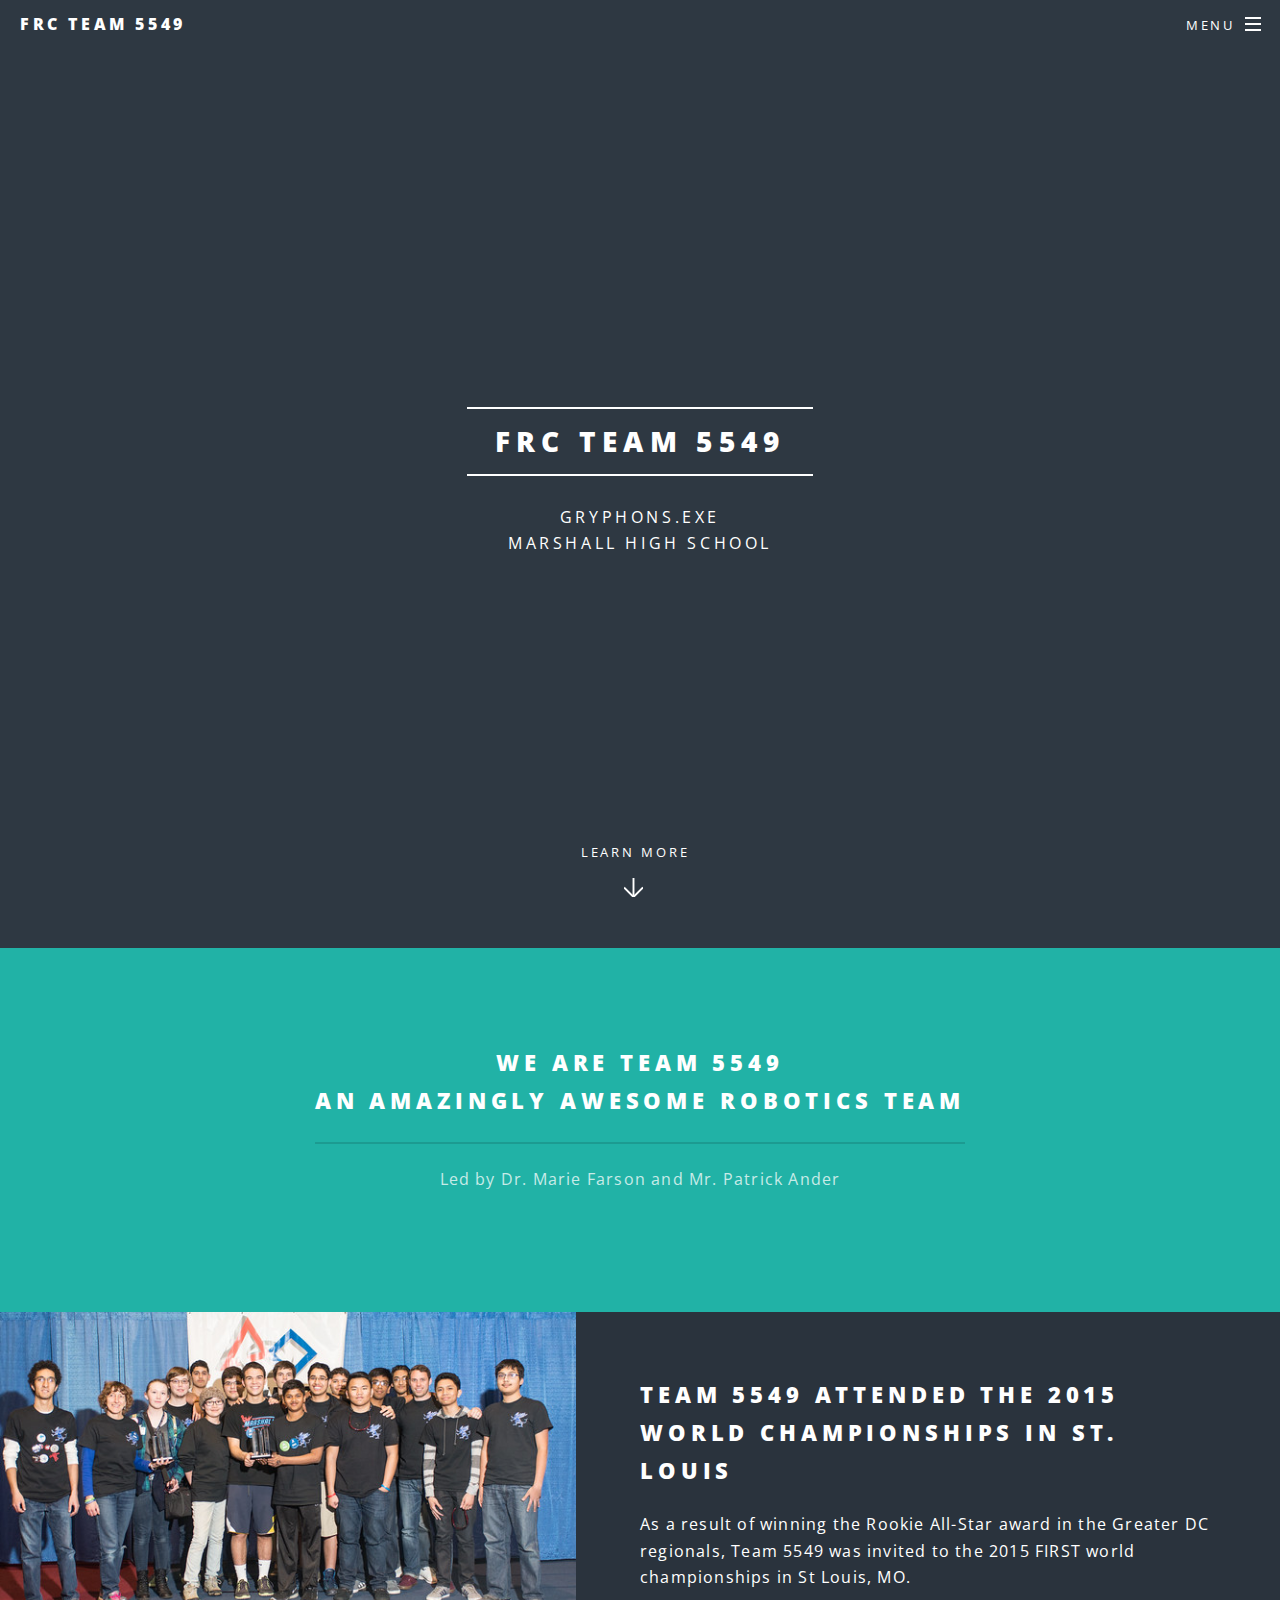
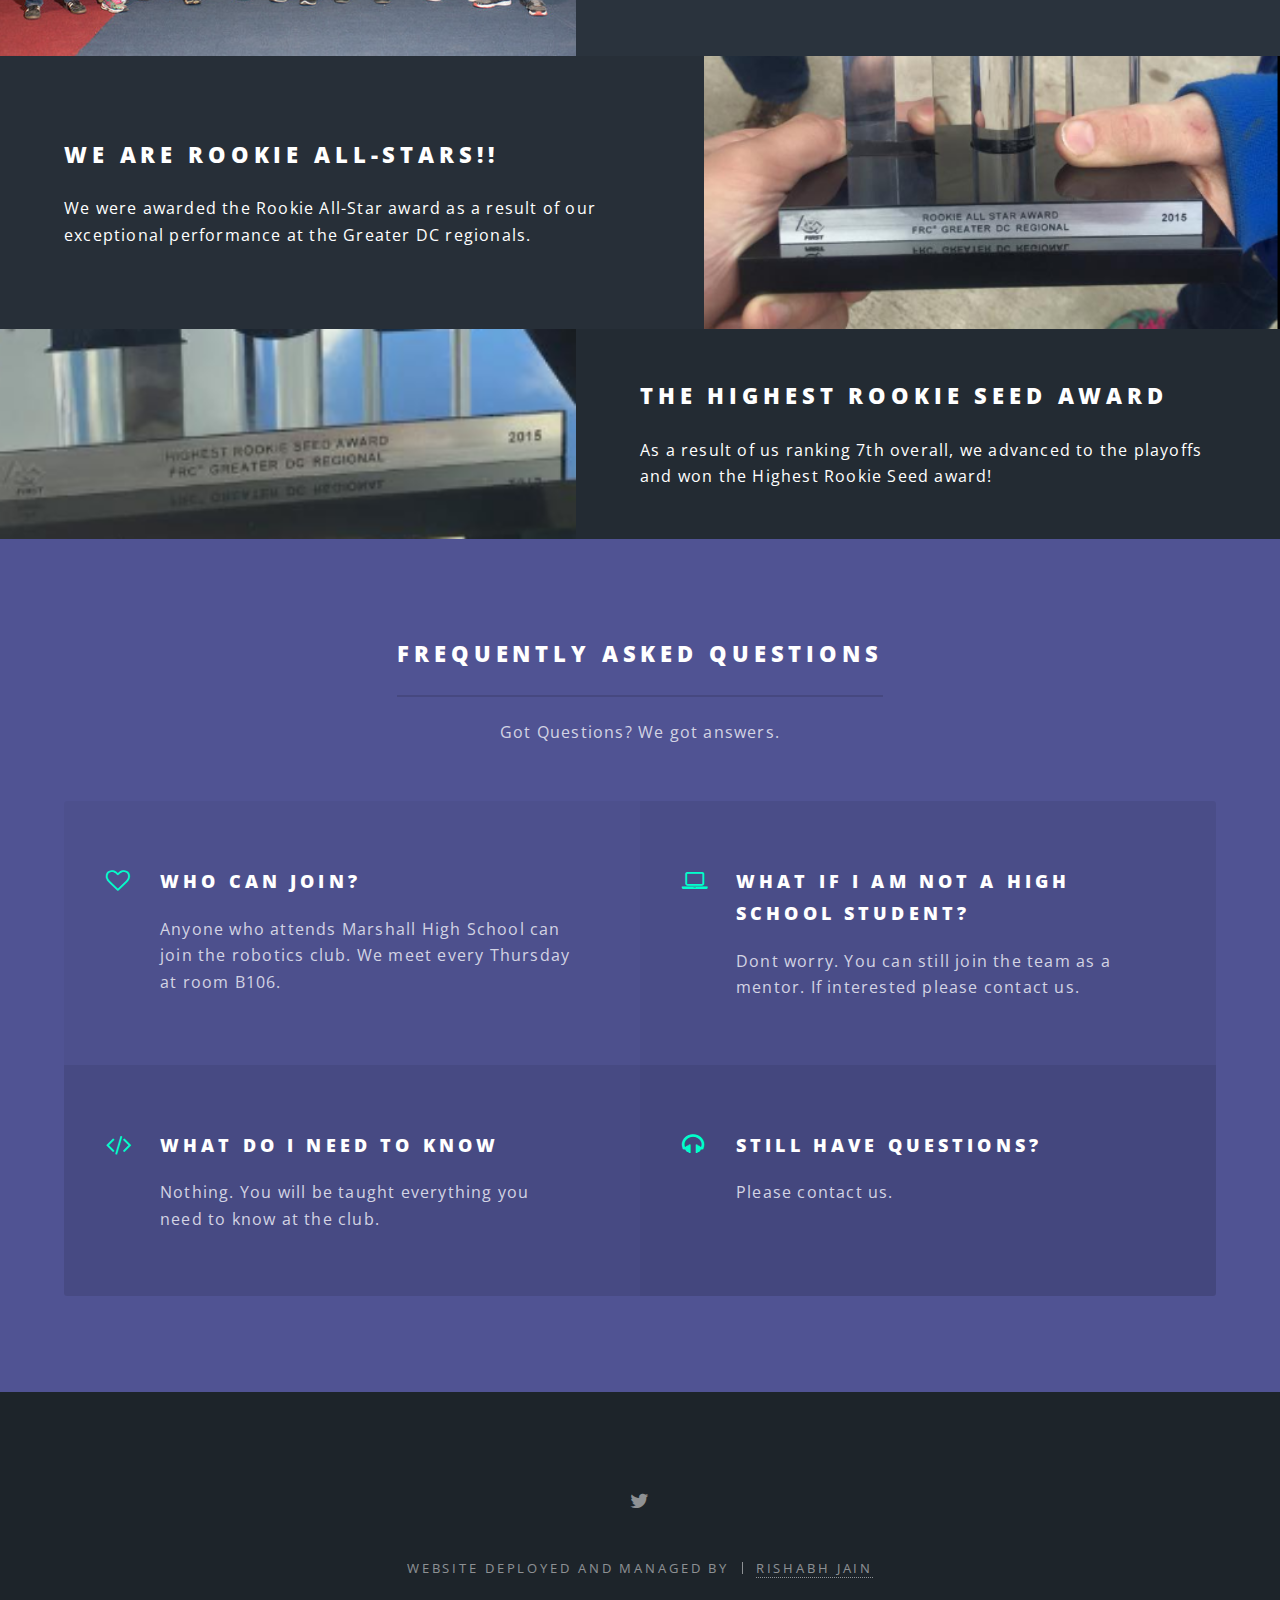
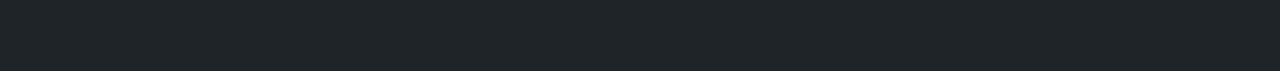
<file: index.html>
<!DOCTYPE HTML>
<!--
	Spectral by HTML5 UP
	html5up.net | @n33co
	Free for personal and commercial use under the CCA 3.0 license (html5up.net/license)
-->
<html>
	<head>
		<title>FRC Team 5549 - Gryphons.EXE</title>
		<meta charset="utf-8" />
		<meta name="viewport" content="width=device-width, initial-scale=1" />
		<link rel="shortcut icon" type="image/x-icon" href="http://bit.ly/1OecX4m">
		<!--[if lte IE 8]><script src="assets/js/ie/html5shiv.js"></script><![endif]-->
		<link rel="stylesheet" href="assets/css/main.css" />
		<!--[if lte IE 8]><link rel="stylesheet" href="assets/css/ie8.css" /><![endif]-->
		<!--[if lte IE 9]><link rel="stylesheet" href="assets/css/ie9.css" /><![endif]-->
	</head>
	<body>

		<!-- Page Wrapper -->
			<div id="page-wrapper">

				<!-- Header -->
					<header id="header">
						<h1><a href="index.html">FRC Team 5549</a></h1>
						<nav id="nav">
							<ul>
								<li class="special">
									<a href="#menu" class="menuToggle"><span>Menu</span></a>
									<div id="menu">
										<ul>
											<li><a href="index.html">Home</a></li>
											<li><a href="team.html">Team</a></li>
											<li><a href="sponsors.html">Sponsors</a></li>
											<li><a href="photos.html">Photos</a></li>
											<li><a href="contactus.html">Contact Us</a></li>
											<li><a href="http://eepurl.com/bBnKEP">Sign Up for Emails</a></li>
											<!--
											<li><a href="#">Sign Up</a></li>
											<li><a href="#">Log In</a></li>
											-->
										</ul>
									</div>
								</li>
							</ul>
						</nav>
					</header>

				<!-- Banner -->
					<section id="banner">
						<div class="inner">
							<h2>FRC Team 5549</h2>
							<p>Gryphons.EXE<br />
							Marshall High School<br />
							<!--crafted by <a href="http://html5up.net">HTML5 UP</a>.</p> 
							<ul class="actions">
								<li><a href="#" class="button special">Activate</a></li>
							</ul>
							-->
						</div>
						<a href="#one" class="more scrolly">Learn More</a>
					</section>

				<!-- One -->
					<section id="one" class="wrapper style1 special">
						<div class="inner">
							<header class="major">
								<h2>We are team 5549<br />
								An amazingly awesome robotics team</h2>
								<p>Led by Dr. Marie Farson and Mr. Patrick Ander</p>
							</header>
							<!--
							<ul class="icons major">
								<li><span class="icon fa-diamond major style1"><span class="label">Lorem</span></span></li>
								<li><span class="icon fa-heart-o major style2"><span class="label">Ipsum</span></span></li>
								<li><span class="icon fa-code major style3"><span class="label">Dolor</span></span></li>
							</ul>
							-->
						</div>
					</section>

				<!-- Two -->
					<section id="two" class="wrapper alt style2">
						<section class="spotlight">
							<div class="image"><img src="images/pict1.jpg" alt="" /></div><div class="content">
								<h2>Team 5549 attended the 2015 world championships in St. Louis</h2>
								<p>As a result of winning the Rookie All-Star award in the Greater DC regionals, Team 5549 was invited to the 2015 FIRST world championships in St Louis, MO.</p>
							</div>
						</section>
						<section class="spotlight">
							<div class="image"><img src="images/rall.png" alt="" /></div><div class="content">
								<h2>We are Rookie All-Stars!!</h2>
								<p>We were awarded the Rookie All-Star award as a result of our exceptional performance at the Greater DC regionals.</p>
							</div>
						</section>
						<section class="spotlight">
							<div class="image"><img src="images/rseed.png" alt="" /></div><div class="content">
								<h2>The Highest Rookie Seed Award</h2>
								<p>As a result of us ranking 7th overall, we advanced to the playoffs and won the Highest Rookie Seed award!</p>
							</div>
						</section>
					</section>

				<!-- Three -->
					<section id="three" class="wrapper style3 special">
						<div class="inner">
							<header class="major">
								<h2>Frequently asked questions</h2>
								<p>Got Questions? We got answers.</p>
							</header>
							<ul class="features">
								<li class="icon fa-heart-o">
									<h3>Who can Join?</h3>
									<p>Anyone who attends Marshall High School can join the robotics club. We meet every Thursday at room B106.</p>
								</li>
								<li class="icon fa-laptop">
									<h3>What if i am not a high school student?</h3>
									<p>Dont worry. You can still join the team as a mentor. If interested please contact us.</p>
								</li>
								<li class="icon fa-code">
									<h3>What do I need to know</h3>
									<p>Nothing. You will be taught everything you need to know at the club.</p>
								</li>
								<li class="icon fa-headphones">
									<h3>Still have questions?</h3>
									<p>Please contact us.</p>
								</li>
								<!--
								<li class="icon fa-heart-o">
									<h3>Aenean Primis</h3>
									<p>Augue consectetur sed interdum imperdiet et ipsum. Mauris lorem tincidunt nullam amet leo Aenean ligula consequat consequat.</p>
								</li>
								<li class="icon fa-flag-o">
									<h3>Tortor Ut</h3>
									<p>Augue consectetur sed interdum imperdiet et ipsum. Mauris lorem tincidunt nullam amet leo Aenean ligula consequat consequat.</p>
								</li>
								-->
							</ul>
						</div>
					</section>

				<!-- CTA 
					<section id="cta" class="wrapper style4">
						<div class="inner">
							<header>
								<h2>We are much more than </h2>
								<p>Aliquam ut ex ut augue consectetur interdum endrerit imperdiet amet eleifend fringilla.</p>
							</header>
							<ul class="actions vertical">
								<li><a href="#" class="button fit special">Activate</a></li>
								<li><a href="#" class="button fit">Learn More</a></li>
							</ul>
						</div>
					</section>
-->
				<!-- Footer -->
					<footer id="footer">
						<ul class="icons">

							<li><a href="http://twitter.com/frcteam5549" class="icon fa-twitter"><span class="label">Twitter</span></a></li>
							<!--
							<li><a href="#" class="icon fa-facebook"><span class="label">Facebook</span></a></li>
							<li><a href="#" class="icon fa-instagram"><span class="label">Instagram</span></a></li>
							<li><a href="#" class="icon fa-dribbble"><span class="label">Dribbble</span></a></li>
							<li><a href="#" class="icon fa-envelope-o"><span class="label">Email</span></a></li>
						-->
						</ul>
						<ul class="copyright">
							<li>Website Deployed and Managed by</li><li><a href="https://rishabhkjain.com">Rishabh Jain</a></li><!--<li>Design: <a href="http://html5up.net">HTML5 UP</a></li>-->
						</ul>
					</footer>

			</div>

		<!-- Scripts -->
			<script src="assets/js/jquery.min.js"></script>
			<script src="assets/js/jquery.scrollex.min.js"></script>
			<script src="assets/js/jquery.scrolly.min.js"></script>
			<script src="assets/js/skel.min.js"></script>
			<script src="assets/js/util.js"></script>
			<!--[if lte IE 8]><script src="assets/js/ie/respond.min.js"></script><![endif]-->
			<script src="assets/js/main.js"></script>

	</body>
</html>
</file>
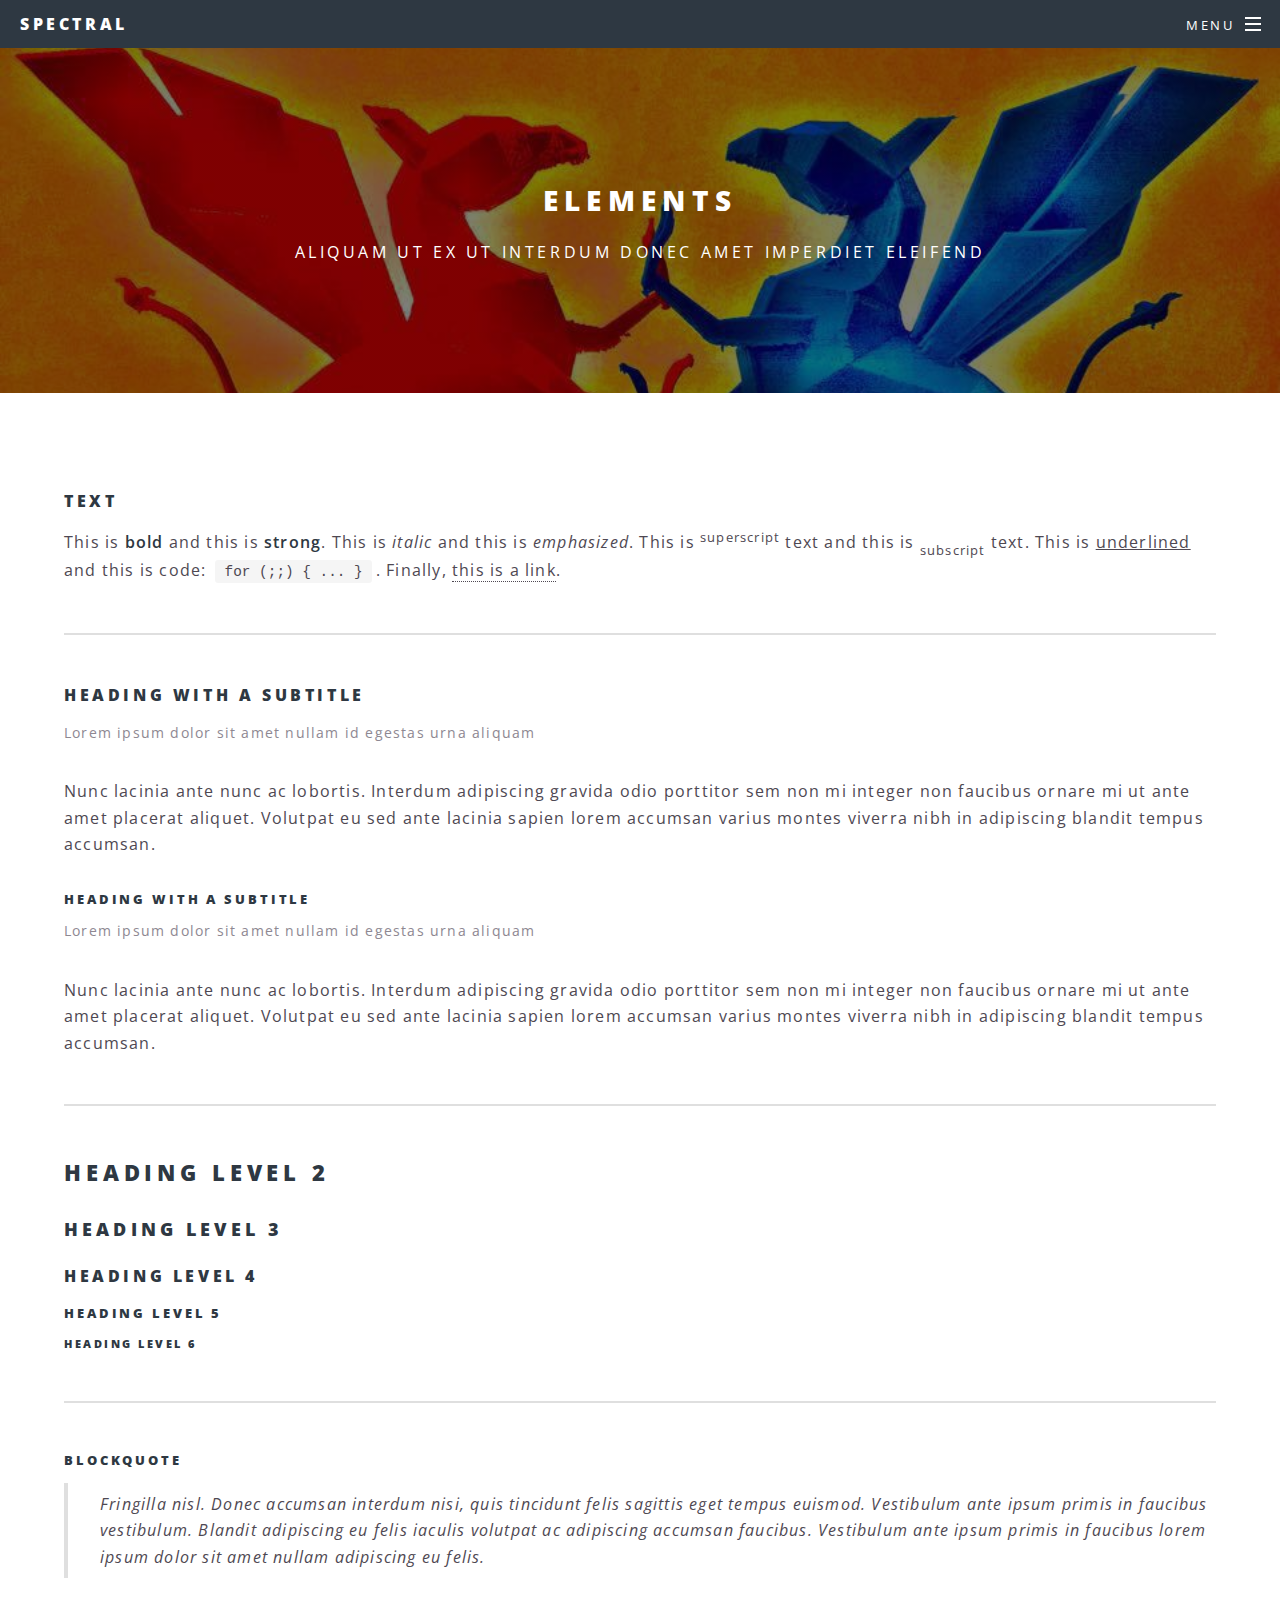
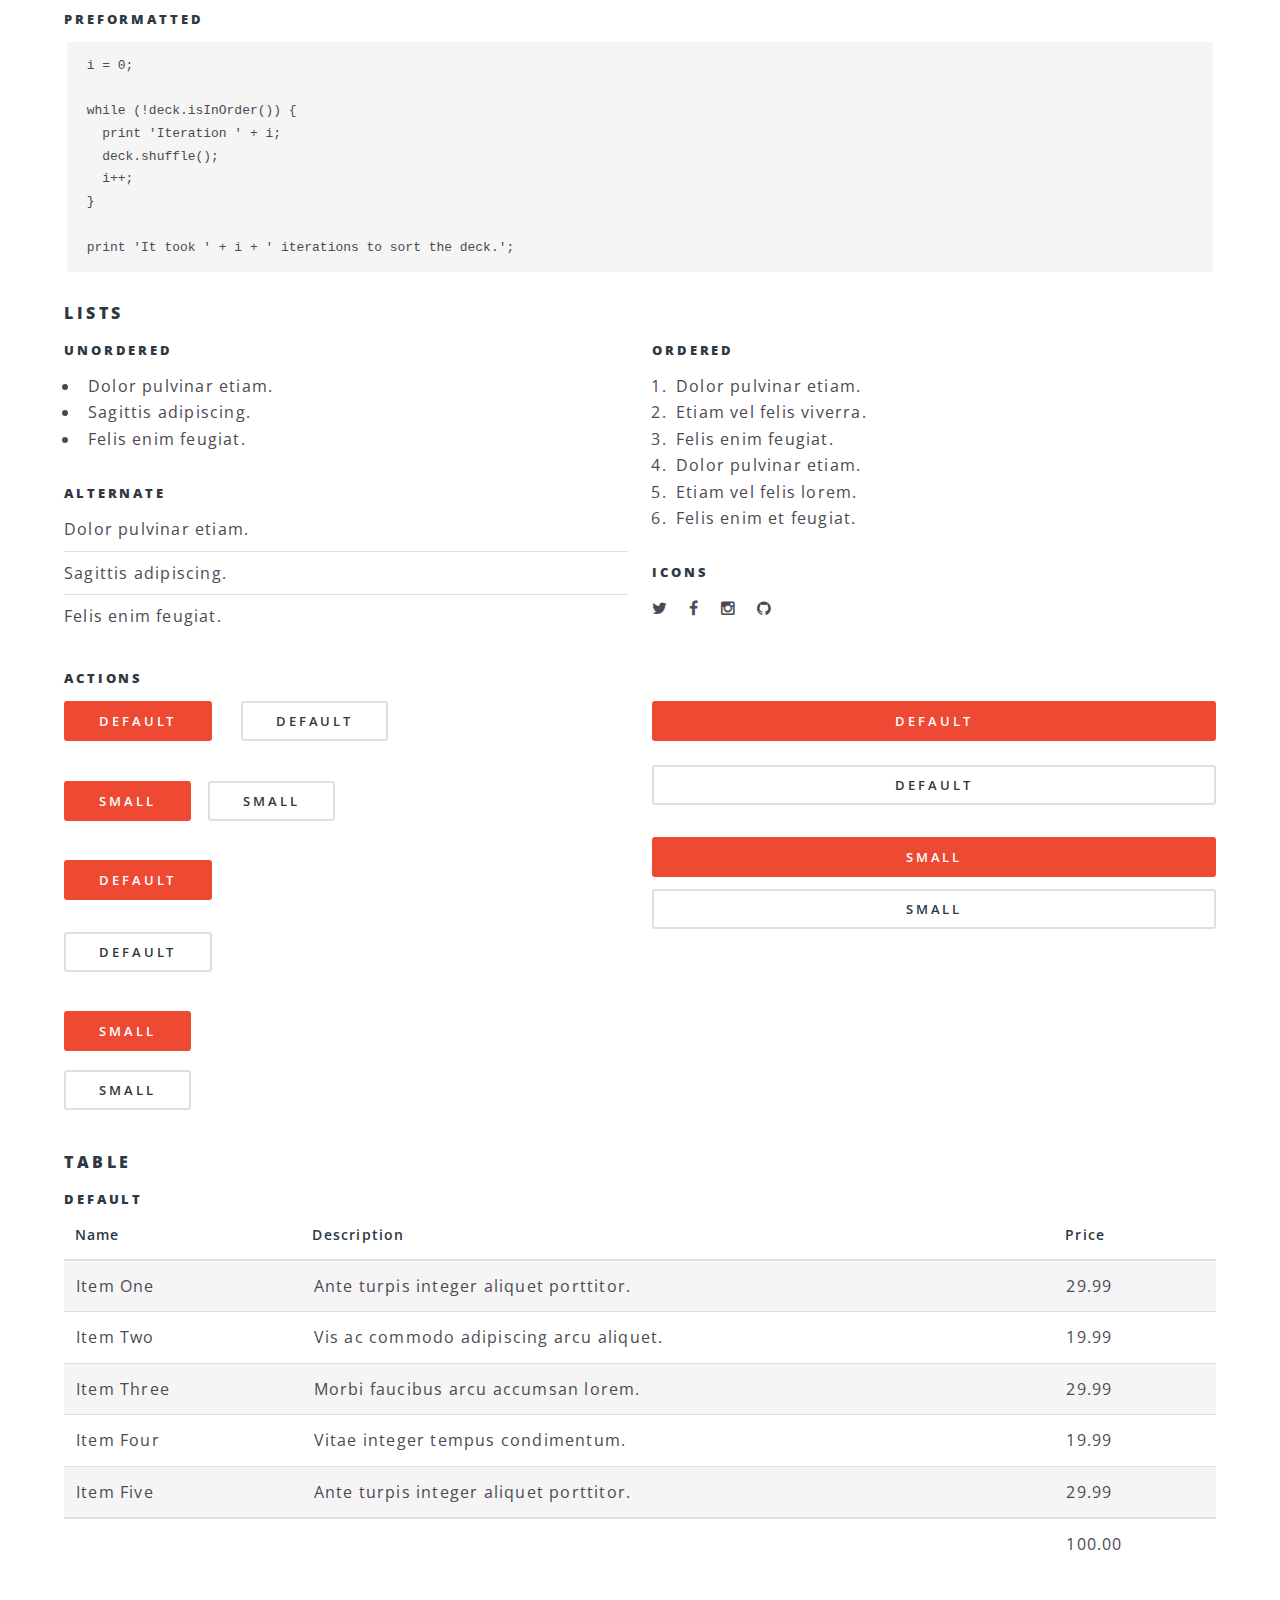
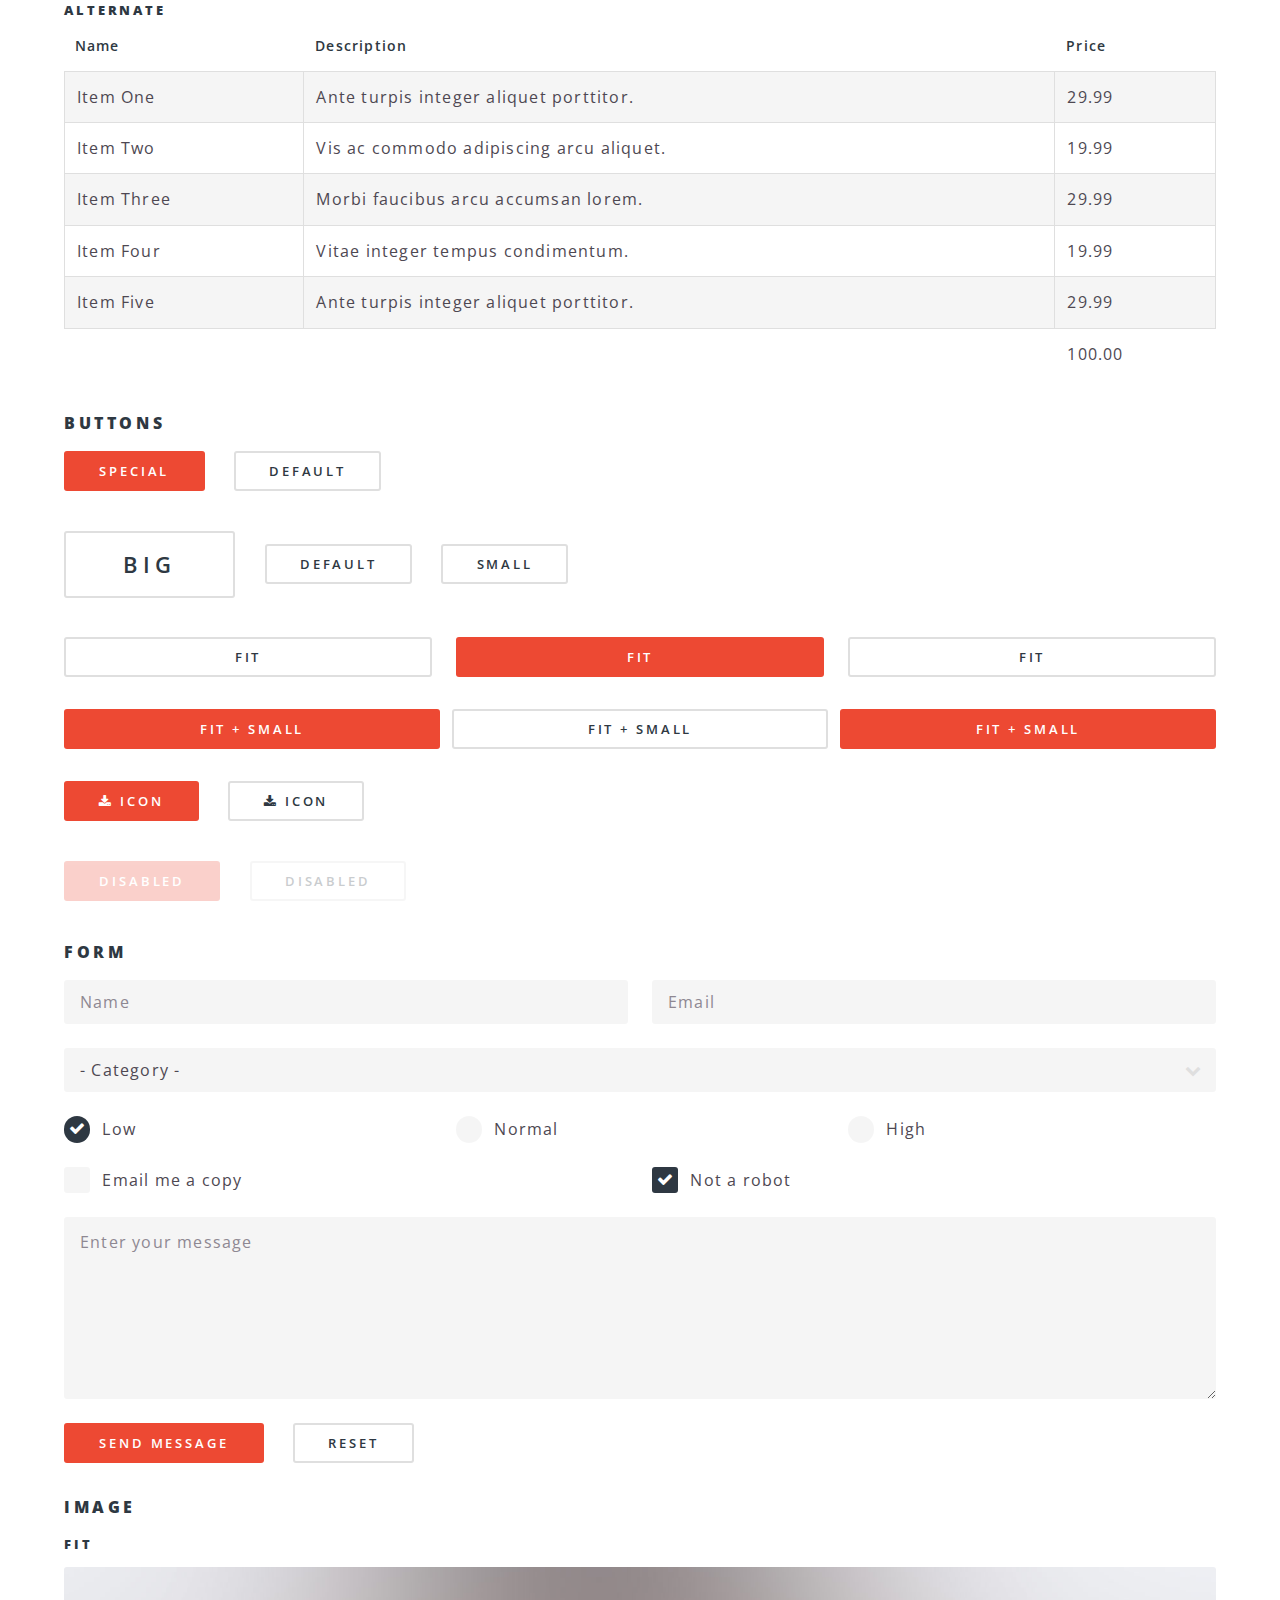
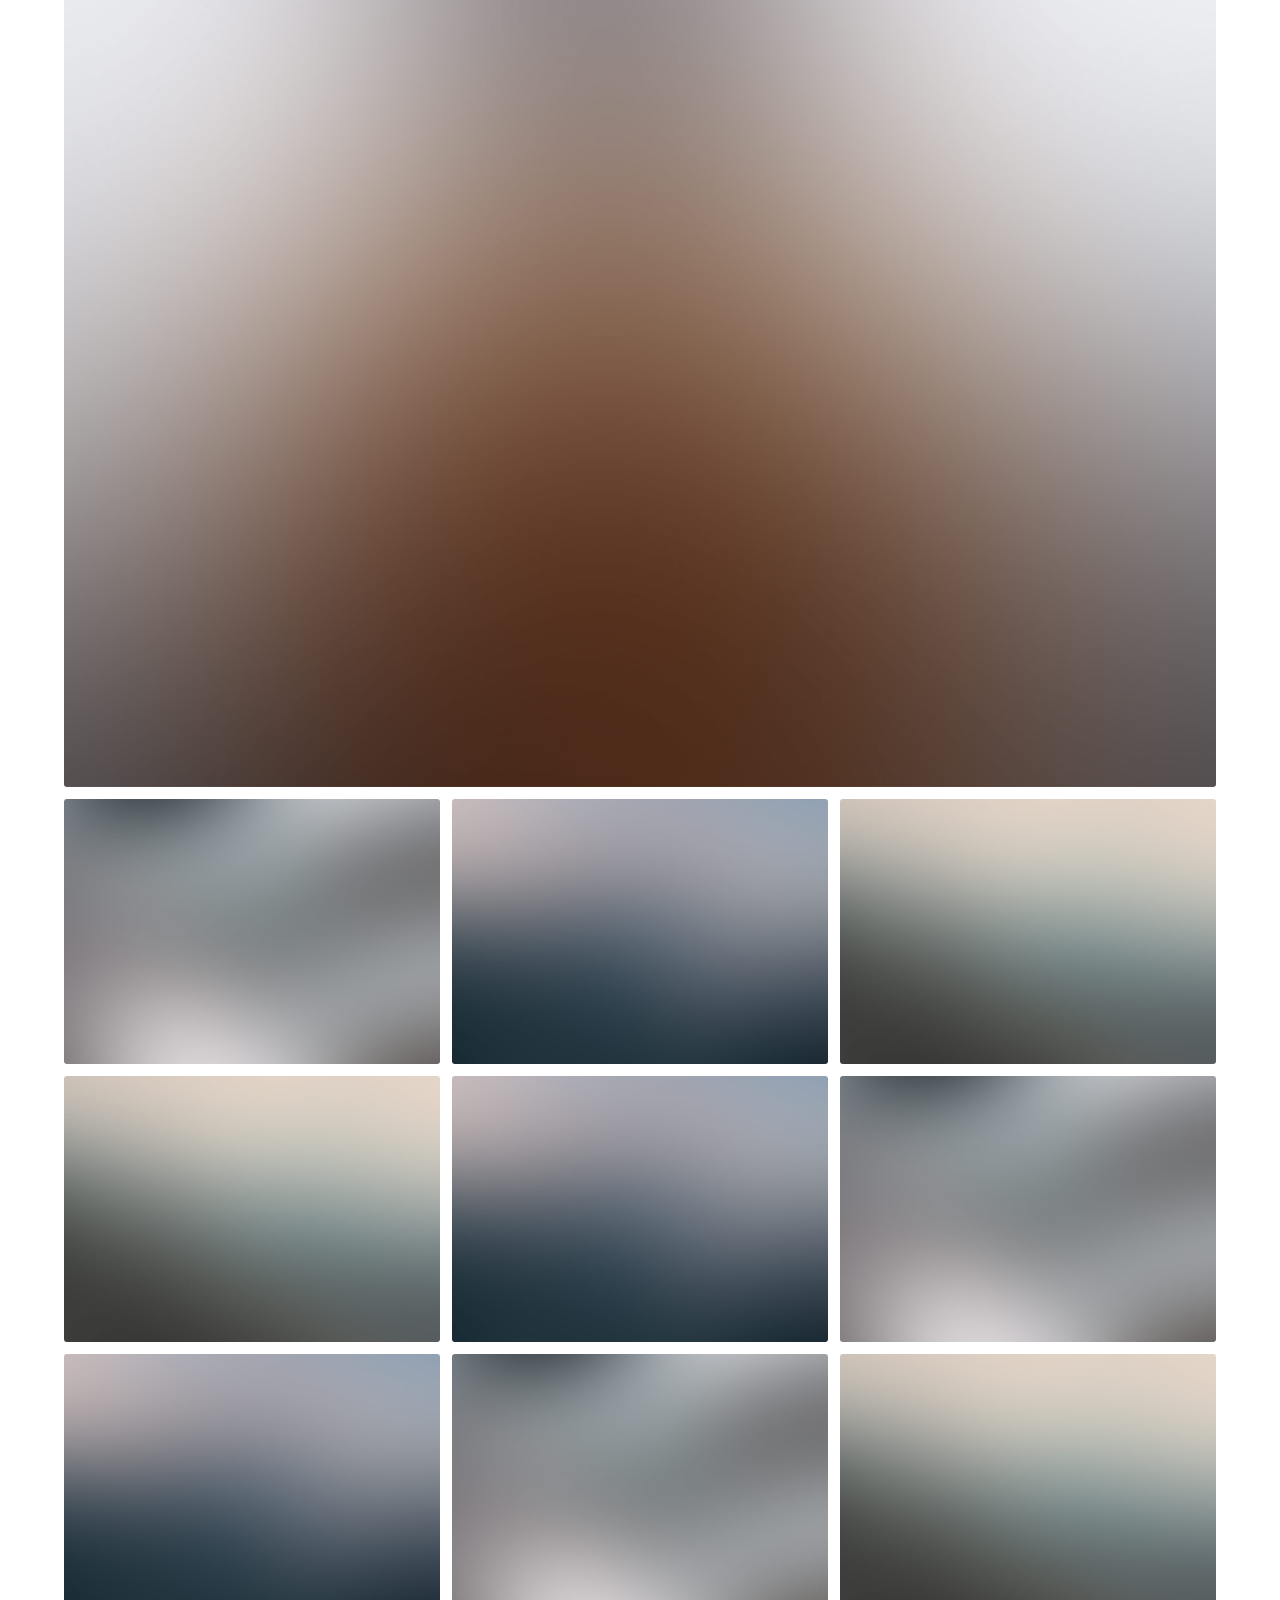
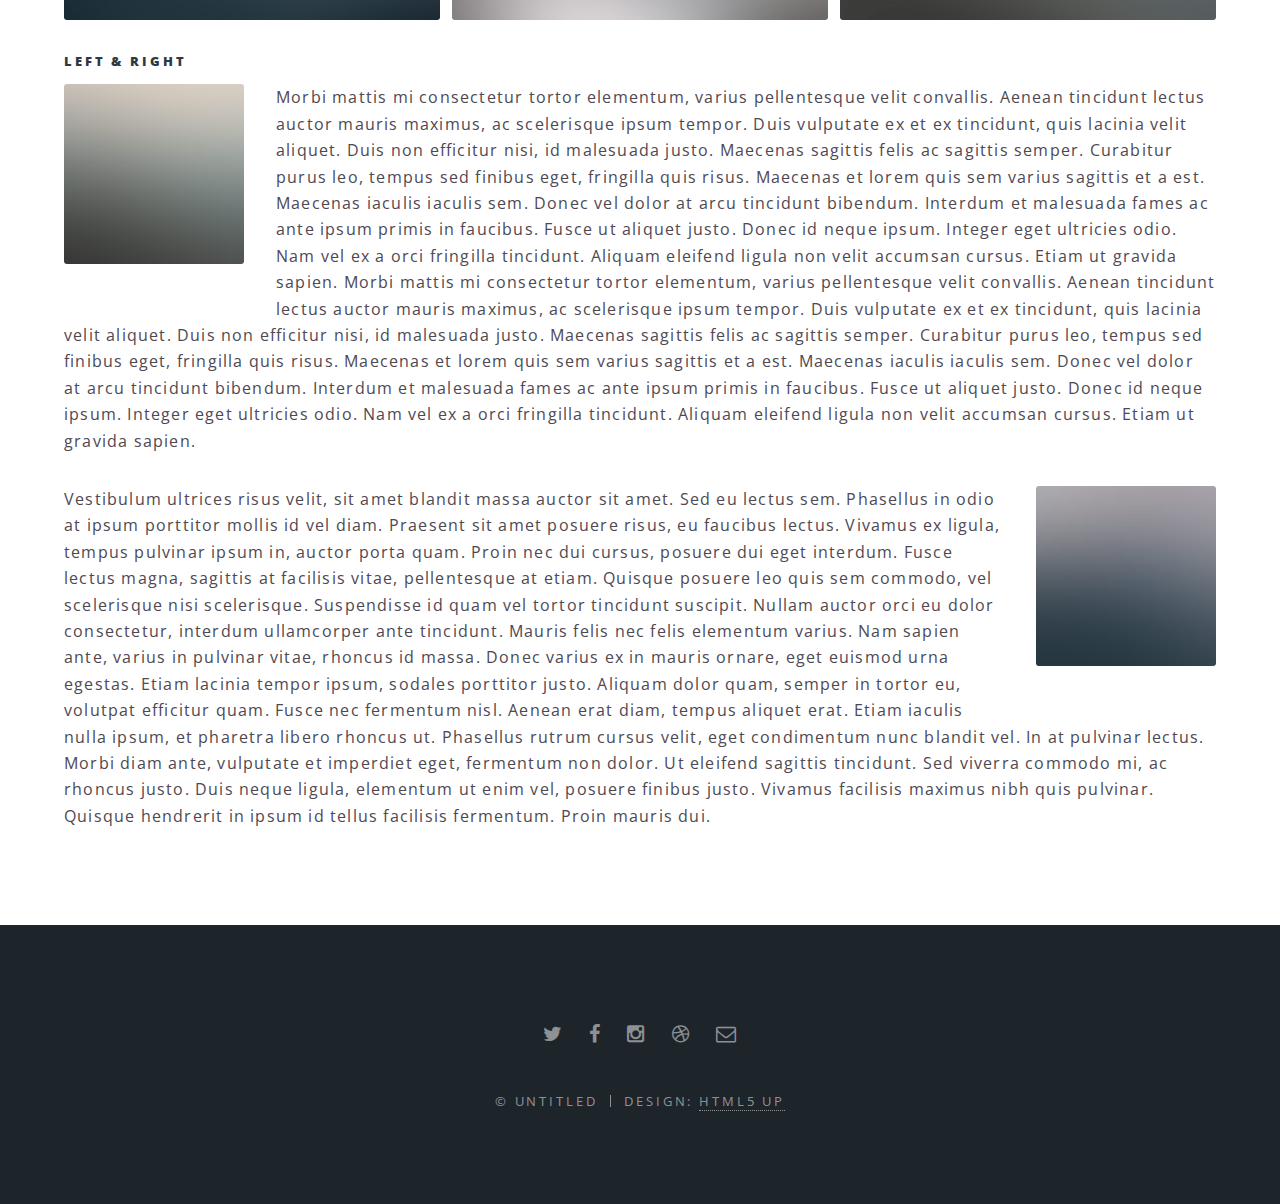
<file: elements.html>
<!DOCTYPE HTML>
<!--
	Spectral by HTML5 UP
	html5up.net | @n33co
	Free for personal and commercial use under the CCA 3.0 license (html5up.net/license)
-->
<html>
	<head>
		<title>FRC Team 5549 - Gryphons.EXE</title>
		<meta charset="utf-8" />
		<meta name="viewport" content="width=device-width, initial-scale=1" />
		<!--[if lte IE 8]><script src="assets/js/ie/html5shiv.js"></script><![endif]-->
		<link rel="stylesheet" href="assets/css/main.css" />
		<!--[if lte IE 8]><link rel="stylesheet" href="assets/css/ie8.css" /><![endif]-->
		<!--[if lte IE 9]><link rel="stylesheet" href="assets/css/ie9.css" /><![endif]-->
	</head>
	<body>

		<!-- Page Wrapper -->
			<div id="page-wrapper">

				<!-- Header -->
					<header id="header">
						<h1><a href="index.html">Spectral</a></h1>
						<nav id="nav">
							<ul>
								<li class="special">
									<a href="#menu" class="menuToggle"><span>Menu</span></a>
									<div id="menu">
										<ul>
											<li><a href="index.html">Home</a></li>
											<li><a href="generic.html">Generic</a></li>
											<li><a href="elements.html">Elements</a></li>
											<li><a href="#">Sign Up</a></li>
											<li><a href="#">Log In</a></li>
										</ul>
									</div>
								</li>
							</ul>
						</nav>
					</header>

				<!-- Main -->
					<article id="main">
						<header>
							<h2>Elements</h2>
							<p>Aliquam ut ex ut interdum donec amet imperdiet eleifend</p>
						</header>
						<section class="wrapper style5">
							<div class="inner">

								<section>
									<h4>Text</h4>
									<p>This is <b>bold</b> and this is <strong>strong</strong>. This is <i>italic</i> and this is <em>emphasized</em>.
									This is <sup>superscript</sup> text and this is <sub>subscript</sub> text.
									This is <u>underlined</u> and this is code: <code>for (;;) { ... }</code>. Finally, <a href="#">this is a link</a>.</p>
									<hr />
									<header>
										<h4>Heading with a Subtitle</h4>
										<p>Lorem ipsum dolor sit amet nullam id egestas urna aliquam</p>
									</header>
									<p>Nunc lacinia ante nunc ac lobortis. Interdum adipiscing gravida odio porttitor sem non mi integer non faucibus ornare mi ut ante amet placerat aliquet. Volutpat eu sed ante lacinia sapien lorem accumsan varius montes viverra nibh in adipiscing blandit tempus accumsan.</p>
									<header>
										<h5>Heading with a Subtitle</h5>
										<p>Lorem ipsum dolor sit amet nullam id egestas urna aliquam</p>
									</header>
									<p>Nunc lacinia ante nunc ac lobortis. Interdum adipiscing gravida odio porttitor sem non mi integer non faucibus ornare mi ut ante amet placerat aliquet. Volutpat eu sed ante lacinia sapien lorem accumsan varius montes viverra nibh in adipiscing blandit tempus accumsan.</p>
									<hr />
									<h2>Heading Level 2</h2>
									<h3>Heading Level 3</h3>
									<h4>Heading Level 4</h4>
									<h5>Heading Level 5</h5>
									<h6>Heading Level 6</h6>
									<hr />
									<h5>Blockquote</h5>
									<blockquote>Fringilla nisl. Donec accumsan interdum nisi, quis tincidunt felis sagittis eget tempus euismod. Vestibulum ante ipsum primis in faucibus vestibulum. Blandit adipiscing eu felis iaculis volutpat ac adipiscing accumsan faucibus. Vestibulum ante ipsum primis in faucibus lorem ipsum dolor sit amet nullam adipiscing eu felis.</blockquote>
									<h5>Preformatted</h5>
									<pre><code>i = 0;

while (!deck.isInOrder()) {
  print 'Iteration ' + i;
  deck.shuffle();
  i++;
}

print 'It took ' + i + ' iterations to sort the deck.';</code></pre>
								</section>

								<section>
									<h4>Lists</h4>
									<div class="row">
										<div class="6u 12u$(medium)">
											<h5>Unordered</h5>
											<ul>
												<li>Dolor pulvinar etiam.</li>
												<li>Sagittis adipiscing.</li>
												<li>Felis enim feugiat.</li>
											</ul>
											<h5>Alternate</h5>
											<ul class="alt">
												<li>Dolor pulvinar etiam.</li>
												<li>Sagittis adipiscing.</li>
												<li>Felis enim feugiat.</li>
											</ul>
										</div>
										<div class="6u$ 12u$(medium)">
											<h5>Ordered</h5>
											<ol>
												<li>Dolor pulvinar etiam.</li>
												<li>Etiam vel felis viverra.</li>
												<li>Felis enim feugiat.</li>
												<li>Dolor pulvinar etiam.</li>
												<li>Etiam vel felis lorem.</li>
												<li>Felis enim et feugiat.</li>
											</ol>
											<h5>Icons</h5>
											<ul class="icons">
												<li><a href="#" class="icon fa-twitter"><span class="label">Twitter</span></a></li>
												<li><a href="#" class="icon fa-facebook"><span class="label">Facebook</span></a></li>
												<li><a href="#" class="icon fa-instagram"><span class="label">Instagram</span></a></li>
												<li><a href="#" class="icon fa-github"><span class="label">Github</span></a></li>
											</ul>
										</div>
									</div>
									<h5>Actions</h5>
									<div class="row">
										<div class="6u 12u$(medium)">
											<ul class="actions">
												<li><a href="#" class="button special">Default</a></li>
												<li><a href="#" class="button">Default</a></li>
											</ul>
											<ul class="actions small">
												<li><a href="#" class="button special small">Small</a></li>
												<li><a href="#" class="button small">Small</a></li>
											</ul>
											<ul class="actions vertical">
												<li><a href="#" class="button special">Default</a></li>
												<li><a href="#" class="button">Default</a></li>
											</ul>
											<ul class="actions vertical small">
												<li><a href="#" class="button special small">Small</a></li>
												<li><a href="#" class="button small">Small</a></li>
											</ul>
										</div>
										<div class="6u 12u$(medium)">
											<ul class="actions vertical">
												<li><a href="#" class="button special fit">Default</a></li>
												<li><a href="#" class="button fit">Default</a></li>
											</ul>
											<ul class="actions vertical small">
												<li><a href="#" class="button special small fit">Small</a></li>
												<li><a href="#" class="button small fit">Small</a></li>
											</ul>
										</div>
									</div>
								</section>

								<section>
									<h4>Table</h4>
									<h5>Default</h5>
									<div class="table-wrapper">
										<table>
											<thead>
												<tr>
													<th>Name</th>
													<th>Description</th>
													<th>Price</th>
												</tr>
											</thead>
											<tbody>
												<tr>
													<td>Item One</td>
													<td>Ante turpis integer aliquet porttitor.</td>
													<td>29.99</td>
												</tr>
												<tr>
													<td>Item Two</td>
													<td>Vis ac commodo adipiscing arcu aliquet.</td>
													<td>19.99</td>
												</tr>
												<tr>
													<td>Item Three</td>
													<td> Morbi faucibus arcu accumsan lorem.</td>
													<td>29.99</td>
												</tr>
												<tr>
													<td>Item Four</td>
													<td>Vitae integer tempus condimentum.</td>
													<td>19.99</td>
												</tr>
												<tr>
													<td>Item Five</td>
													<td>Ante turpis integer aliquet porttitor.</td>
													<td>29.99</td>
												</tr>
											</tbody>
											<tfoot>
												<tr>
													<td colspan="2"></td>
													<td>100.00</td>
												</tr>
											</tfoot>
										</table>
									</div>

									<h5>Alternate</h5>
									<div class="table-wrapper">
										<table class="alt">
											<thead>
												<tr>
													<th>Name</th>
													<th>Description</th>
													<th>Price</th>
												</tr>
											</thead>
											<tbody>
												<tr>
													<td>Item One</td>
													<td>Ante turpis integer aliquet porttitor.</td>
													<td>29.99</td>
												</tr>
												<tr>
													<td>Item Two</td>
													<td>Vis ac commodo adipiscing arcu aliquet.</td>
													<td>19.99</td>
												</tr>
												<tr>
													<td>Item Three</td>
													<td> Morbi faucibus arcu accumsan lorem.</td>
													<td>29.99</td>
												</tr>
												<tr>
													<td>Item Four</td>
													<td>Vitae integer tempus condimentum.</td>
													<td>19.99</td>
												</tr>
												<tr>
													<td>Item Five</td>
													<td>Ante turpis integer aliquet porttitor.</td>
													<td>29.99</td>
												</tr>
											</tbody>
											<tfoot>
												<tr>
													<td colspan="2"></td>
													<td>100.00</td>
												</tr>
											</tfoot>
										</table>
									</div>
								</section>

								<section>
									<h4>Buttons</h4>
									<ul class="actions">
										<li><a href="#" class="button special">Special</a></li>
										<li><a href="#" class="button">Default</a></li>
									</ul>
									<ul class="actions">
										<li><a href="#" class="button big">Big</a></li>
										<li><a href="#" class="button">Default</a></li>
										<li><a href="#" class="button small">Small</a></li>
									</ul>
									<ul class="actions fit">
										<li><a href="#" class="button fit">Fit</a></li>
										<li><a href="#" class="button special fit">Fit</a></li>
										<li><a href="#" class="button fit">Fit</a></li>
									</ul>
									<ul class="actions fit small">
										<li><a href="#" class="button special fit small">Fit + Small</a></li>
										<li><a href="#" class="button fit small">Fit + Small</a></li>
										<li><a href="#" class="button special fit small">Fit + Small</a></li>
									</ul>
									<ul class="actions">
										<li><a href="#" class="button special icon fa-download">Icon</a></li>
										<li><a href="#" class="button icon fa-download">Icon</a></li>
									</ul>
									<ul class="actions">
										<li><span class="button special disabled">Disabled</span></li>
										<li><span class="button disabled">Disabled</span></li>
									</ul>
								</section>

								<section>
									<h4>Form</h4>
									<form method="post" action="#">
										<div class="row uniform">
											<div class="6u 12u$(xsmall)">
												<input type="text" name="demo-name" id="demo-name" value="" placeholder="Name" />
											</div>
											<div class="6u$ 12u$(xsmall)">
												<input type="email" name="demo-email" id="demo-email" value="" placeholder="Email" />
											</div>
											<div class="12u$">
												<div class="select-wrapper">
													<select name="demo-category" id="demo-category">
														<option value="">- Category -</option>
														<option value="1">Manufacturing</option>
														<option value="1">Shipping</option>
														<option value="1">Administration</option>
														<option value="1">Human Resources</option>
													</select>
												</div>
											</div>
											<div class="4u 12u$(small)">
												<input type="radio" id="demo-priority-low" name="demo-priority" checked>
												<label for="demo-priority-low">Low</label>
											</div>
											<div class="4u 12u$(small)">
												<input type="radio" id="demo-priority-normal" name="demo-priority">
												<label for="demo-priority-normal">Normal</label>
											</div>
											<div class="4u$ 12u$(small)">
												<input type="radio" id="demo-priority-high" name="demo-priority">
												<label for="demo-priority-high">High</label>
											</div>
											<div class="6u 12u$(small)">
												<input type="checkbox" id="demo-copy" name="demo-copy">
												<label for="demo-copy">Email me a copy</label>
											</div>
											<div class="6u$ 12u$(small)">
												<input type="checkbox" id="demo-human" name="demo-human" checked>
												<label for="demo-human">Not a robot</label>
											</div>
											<div class="12u$">
												<textarea name="demo-message" id="demo-message" placeholder="Enter your message" rows="6"></textarea>
											</div>
											<div class="12u$">
												<ul class="actions">
													<li><input type="submit" value="Send Message" class="special" /></li>
													<li><input type="reset" value="Reset" /></li>
												</ul>
											</div>
										</div>
									</form>
								</section>

								<section>
									<h4>Image</h4>
									<h5>Fit</h5>
									<div class="box alt">
										<div class="row uniform 50%">
											<div class="12u"><span class="image fit"><img src="images/banner.jpg" alt="" /></span></div>
											<div class="4u"><span class="image fit"><img src="images/pic01.jpg" alt="" /></span></div>
											<div class="4u"><span class="image fit"><img src="images/pic02.jpg" alt="" /></span></div>
											<div class="4u"><span class="image fit"><img src="images/pic03.jpg" alt="" /></span></div>
											<div class="4u"><span class="image fit"><img src="images/pic03.jpg" alt="" /></span></div>
											<div class="4u"><span class="image fit"><img src="images/pic02.jpg" alt="" /></span></div>
											<div class="4u"><span class="image fit"><img src="images/pic01.jpg" alt="" /></span></div>
											<div class="4u"><span class="image fit"><img src="images/pic02.jpg" alt="" /></span></div>
											<div class="4u"><span class="image fit"><img src="images/pic01.jpg" alt="" /></span></div>
											<div class="4u"><span class="image fit"><img src="images/pic03.jpg" alt="" /></span></div>
										</div>
									</div>
									<h5>Left &amp; Right</h5>
									<p><span class="image left"><img src="images/pic04.jpg" alt="" /></span>Morbi mattis mi consectetur tortor elementum, varius pellentesque velit convallis. Aenean tincidunt lectus auctor mauris maximus, ac scelerisque ipsum tempor. Duis vulputate ex et ex tincidunt, quis lacinia velit aliquet. Duis non efficitur nisi, id malesuada justo. Maecenas sagittis felis ac sagittis semper. Curabitur purus leo, tempus sed finibus eget, fringilla quis risus. Maecenas et lorem quis sem varius sagittis et a est. Maecenas iaculis iaculis sem. Donec vel dolor at arcu tincidunt bibendum. Interdum et malesuada fames ac ante ipsum primis in faucibus. Fusce ut aliquet justo. Donec id neque ipsum. Integer eget ultricies odio. Nam vel ex a orci fringilla tincidunt. Aliquam eleifend ligula non velit accumsan cursus. Etiam ut gravida sapien. Morbi mattis mi consectetur tortor elementum, varius pellentesque velit convallis. Aenean tincidunt lectus auctor mauris maximus, ac scelerisque ipsum tempor. Duis vulputate ex et ex tincidunt, quis lacinia velit aliquet. Duis non efficitur nisi, id malesuada justo. Maecenas sagittis felis ac sagittis semper. Curabitur purus leo, tempus sed finibus eget, fringilla quis risus. Maecenas et lorem quis sem varius sagittis et a est. Maecenas iaculis iaculis sem. Donec vel dolor at arcu tincidunt bibendum. Interdum et malesuada fames ac ante ipsum primis in faucibus. Fusce ut aliquet justo. Donec id neque ipsum. Integer eget ultricies odio. Nam vel ex a orci fringilla tincidunt. Aliquam eleifend ligula non velit accumsan cursus. Etiam ut gravida sapien.</p>
									<p><span class="image right"><img src="images/pic05.jpg" alt="" /></span>Vestibulum ultrices risus velit, sit amet blandit massa auctor sit amet. Sed eu lectus sem. Phasellus in odio at ipsum porttitor mollis id vel diam. Praesent sit amet posuere risus, eu faucibus lectus. Vivamus ex ligula, tempus pulvinar ipsum in, auctor porta quam. Proin nec dui cursus, posuere dui eget interdum. Fusce lectus magna, sagittis at facilisis vitae, pellentesque at etiam. Quisque posuere leo quis sem commodo, vel scelerisque nisi scelerisque. Suspendisse id quam vel tortor tincidunt suscipit. Nullam auctor orci eu dolor consectetur, interdum ullamcorper ante tincidunt. Mauris felis nec felis elementum varius. Nam sapien ante, varius in pulvinar vitae, rhoncus id massa. Donec varius ex in mauris ornare, eget euismod urna egestas. Etiam lacinia tempor ipsum, sodales porttitor justo. Aliquam dolor quam, semper in tortor eu, volutpat efficitur quam. Fusce nec fermentum nisl. Aenean erat diam, tempus aliquet erat. Etiam iaculis nulla ipsum, et pharetra libero rhoncus ut. Phasellus rutrum cursus velit, eget condimentum nunc blandit vel. In at pulvinar lectus. Morbi diam ante, vulputate et imperdiet eget, fermentum non dolor. Ut eleifend sagittis tincidunt. Sed viverra commodo mi, ac rhoncus justo. Duis neque ligula, elementum ut enim vel, posuere finibus justo. Vivamus facilisis maximus nibh quis pulvinar. Quisque hendrerit in ipsum id tellus facilisis fermentum. Proin mauris dui.</p>
								</section>

							</div>
						</section>
					</article>

				<!-- Footer -->
					<footer id="footer">
						<ul class="icons">
							<li><a href="#" class="icon fa-twitter"><span class="label">Twitter</span></a></li>
							<li><a href="#" class="icon fa-facebook"><span class="label">Facebook</span></a></li>
							<li><a href="#" class="icon fa-instagram"><span class="label">Instagram</span></a></li>
							<li><a href="#" class="icon fa-dribbble"><span class="label">Dribbble</span></a></li>
							<li><a href="#" class="icon fa-envelope-o"><span class="label">Email</span></a></li>
						</ul>
						<ul class="copyright">
							<li>&copy; Untitled</li><li>Design: <a href="http://html5up.net">HTML5 UP</a></li>
						</ul>
					</footer>

			</div>

		<!-- Scripts -->
			<script src="assets/js/jquery.min.js"></script>
			<script src="assets/js/jquery.scrollex.min.js"></script>
			<script src="assets/js/jquery.scrolly.min.js"></script>
			<script src="assets/js/skel.min.js"></script>
			<script src="assets/js/util.js"></script>
			<!--[if lte IE 8]><script src="assets/js/ie/respond.min.js"></script><![endif]-->
			<script src="assets/js/main.js"></script>

	</body>
</html>
</file>
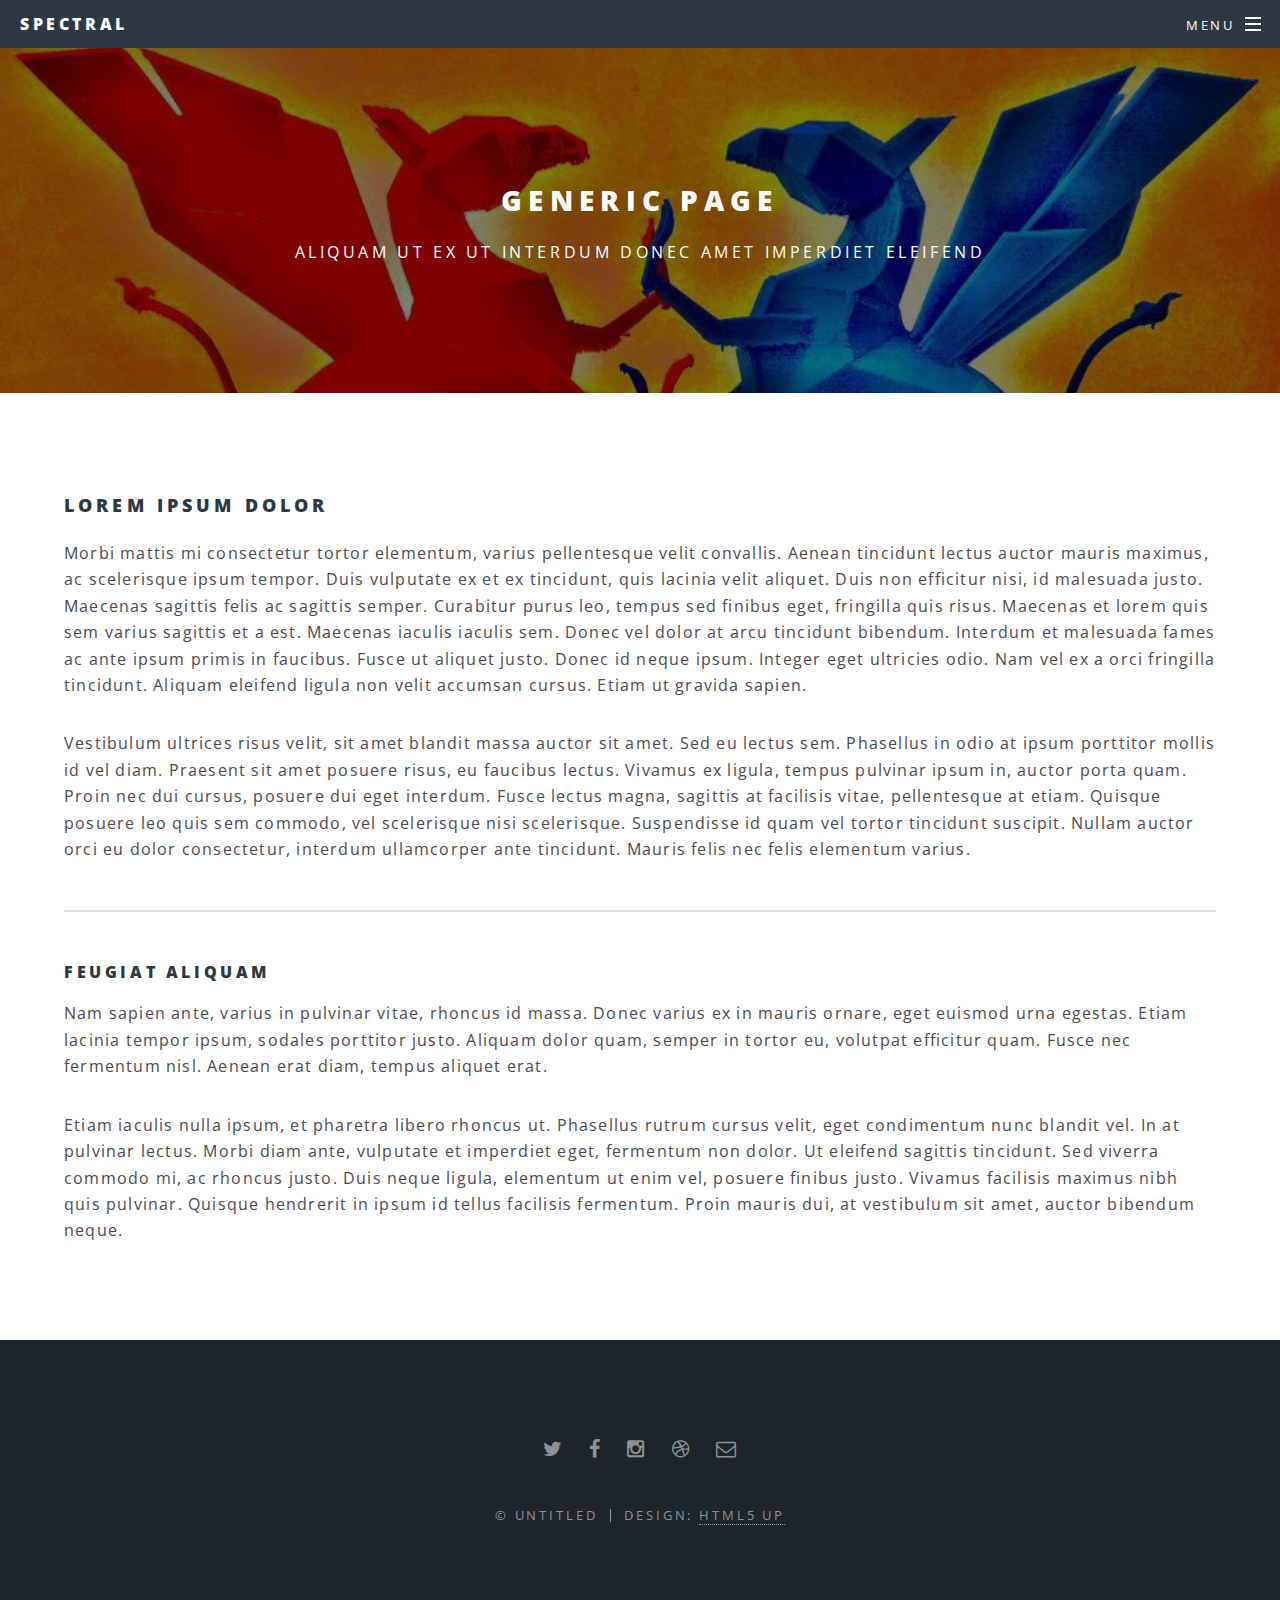
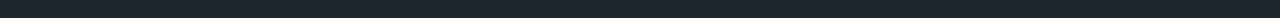
<file: generic.html>
<!DOCTYPE HTML>
<!--
	Spectral by HTML5 UP
	html5up.net | @n33co
	Free for personal and commercial use under the CCA 3.0 license (html5up.net/license)
-->
<html>
	<head>
		<title>Generic - Spectral by HTML5 UP</title>
		<meta charset="utf-8" />
		<meta name="viewport" content="width=device-width, initial-scale=1" />
		<!--[if lte IE 8]><script src="assets/js/ie/html5shiv.js"></script><![endif]-->
		<link rel="stylesheet" href="assets/css/main.css" />
		<!--[if lte IE 8]><link rel="stylesheet" href="assets/css/ie8.css" /><![endif]-->
		<!--[if lte IE 9]><link rel="stylesheet" href="assets/css/ie9.css" /><![endif]-->
	</head>
	<body>

		<!-- Page Wrapper -->
			<div id="page-wrapper">

				<!-- Header -->
					<header id="header">
						<h1><a href="index.html">Spectral</a></h1>
						<nav id="nav">
							<ul>
								<li class="special">
									<a href="#menu" class="menuToggle"><span>Menu</span></a>
									<div id="menu">
										<ul>
											<li><a href="index.html">Home</a></li>
											<li><a href="generic.html">Generic</a></li>
											<li><a href="elements.html">Elements</a></li>
											<li><a href="#">Sign Up</a></li>
											<li><a href="#">Log In</a></li>
										</ul>
									</div>
								</li>
							</ul>
						</nav>
					</header>

				<!-- Main -->
					<article id="main">
						<header>
							<h2>Generic Page</h2>
							<p>Aliquam ut ex ut interdum donec amet imperdiet eleifend</p>
						</header>
						<section class="wrapper style5">
							<div class="inner">

								<h3>Lorem ipsum dolor</h3>
								<p>Morbi mattis mi consectetur tortor elementum, varius pellentesque velit convallis. Aenean tincidunt lectus auctor mauris maximus, ac scelerisque ipsum tempor. Duis vulputate ex et ex tincidunt, quis lacinia velit aliquet. Duis non efficitur nisi, id malesuada justo. Maecenas sagittis felis ac sagittis semper. Curabitur purus leo, tempus sed finibus eget, fringilla quis risus. Maecenas et lorem quis sem varius sagittis et a est. Maecenas iaculis iaculis sem. Donec vel dolor at arcu tincidunt bibendum. Interdum et malesuada fames ac ante ipsum primis in faucibus. Fusce ut aliquet justo. Donec id neque ipsum. Integer eget ultricies odio. Nam vel ex a orci fringilla tincidunt. Aliquam eleifend ligula non velit accumsan cursus. Etiam ut gravida sapien.</p>

								<p>Vestibulum ultrices risus velit, sit amet blandit massa auctor sit amet. Sed eu lectus sem. Phasellus in odio at ipsum porttitor mollis id vel diam. Praesent sit amet posuere risus, eu faucibus lectus. Vivamus ex ligula, tempus pulvinar ipsum in, auctor porta quam. Proin nec dui cursus, posuere dui eget interdum. Fusce lectus magna, sagittis at facilisis vitae, pellentesque at etiam. Quisque posuere leo quis sem commodo, vel scelerisque nisi scelerisque. Suspendisse id quam vel tortor tincidunt suscipit. Nullam auctor orci eu dolor consectetur, interdum ullamcorper ante tincidunt. Mauris felis nec felis elementum varius.</p>

								<hr />

								<h4>Feugiat aliquam</h4>
								<p>Nam sapien ante, varius in pulvinar vitae, rhoncus id massa. Donec varius ex in mauris ornare, eget euismod urna egestas. Etiam lacinia tempor ipsum, sodales porttitor justo. Aliquam dolor quam, semper in tortor eu, volutpat efficitur quam. Fusce nec fermentum nisl. Aenean erat diam, tempus aliquet erat.</p>

								<p>Etiam iaculis nulla ipsum, et pharetra libero rhoncus ut. Phasellus rutrum cursus velit, eget condimentum nunc blandit vel. In at pulvinar lectus. Morbi diam ante, vulputate et imperdiet eget, fermentum non dolor. Ut eleifend sagittis tincidunt. Sed viverra commodo mi, ac rhoncus justo. Duis neque ligula, elementum ut enim vel, posuere finibus justo. Vivamus facilisis maximus nibh quis pulvinar. Quisque hendrerit in ipsum id tellus facilisis fermentum. Proin mauris dui, at vestibulum sit amet, auctor bibendum neque.</p>

							</div>
						</section>
					</article>

				<!-- Footer -->
					<footer id="footer">
						<ul class="icons">
							<li><a href="#" class="icon fa-twitter"><span class="label">Twitter</span></a></li>
							<li><a href="#" class="icon fa-facebook"><span class="label">Facebook</span></a></li>
							<li><a href="#" class="icon fa-instagram"><span class="label">Instagram</span></a></li>
							<li><a href="#" class="icon fa-dribbble"><span class="label">Dribbble</span></a></li>
							<li><a href="#" class="icon fa-envelope-o"><span class="label">Email</span></a></li>
						</ul>
						<ul class="copyright">
							<li>&copy; Untitled</li><li>Design: <a href="http://html5up.net">HTML5 UP</a></li>
						</ul>
					</footer>

			</div>

		<!-- Scripts -->
			<script src="assets/js/jquery.min.js"></script>
			<script src="assets/js/jquery.scrollex.min.js"></script>
			<script src="assets/js/jquery.scrolly.min.js"></script>
			<script src="assets/js/skel.min.js"></script>
			<script src="assets/js/util.js"></script>
			<!--[if lte IE 8]><script src="assets/js/ie/respond.min.js"></script><![endif]-->
			<script src="assets/js/main.js"></script>

	</body>
</html>
</file>
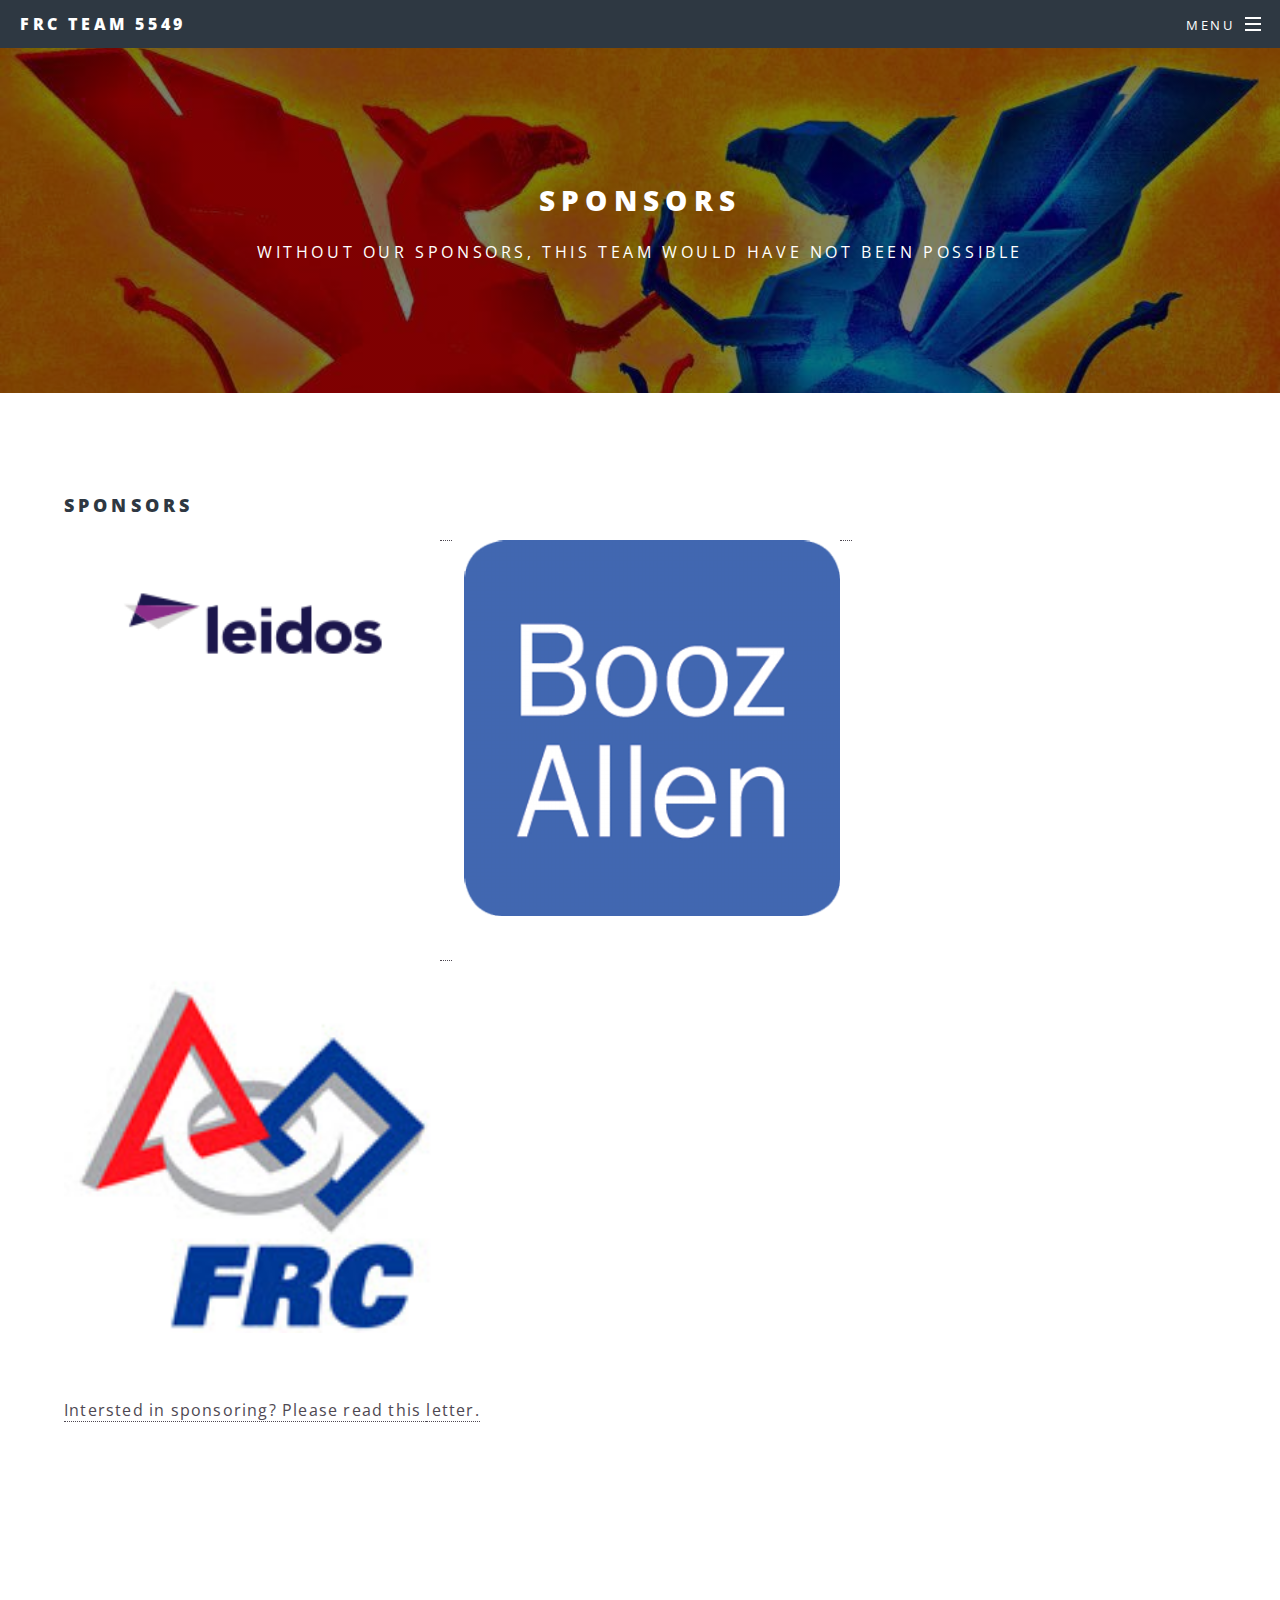
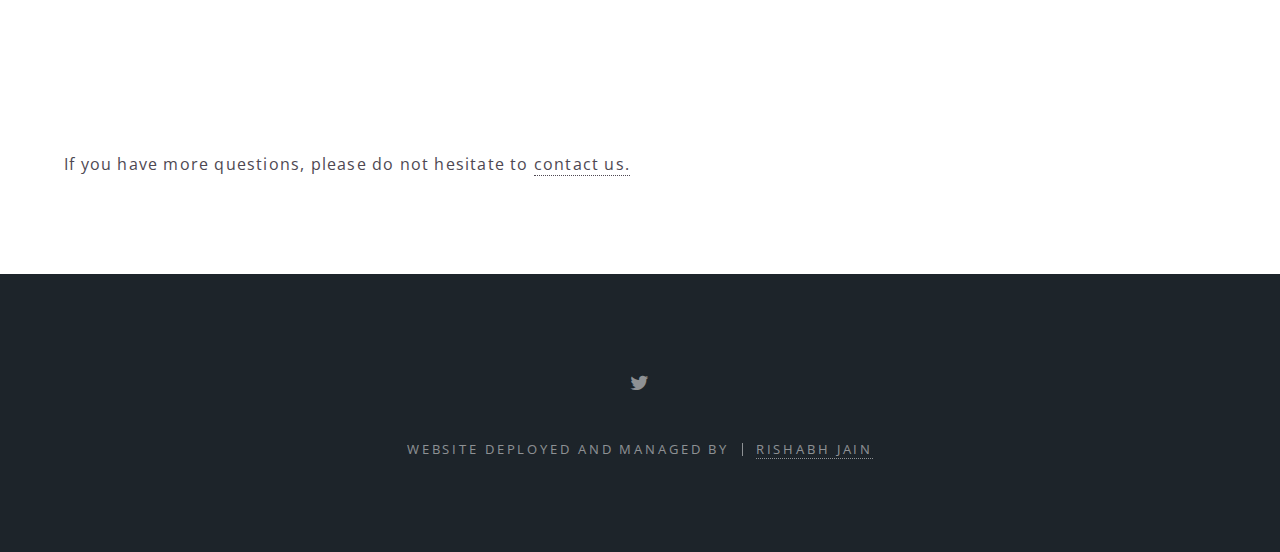
<file: sponsors.html>
<!DOCTYPE HTML>
<!--
	Spectral by HTML5 UP
	html5up.net | @n33co
	Free for personal and commercial use under the CCA 3.0 license (html5up.net/license)
-->
<html>
	<head>
		<title>FRC Team 5549 - Gryphons.EXE</title>
		<meta charset="utf-8" />
		<meta name="viewport" content="width=device-width, initial-scale=1" />
		<link rel="shortcut icon" type="image/x-icon" href="http://bit.ly/1OecX4m">
		<!--[if lte IE 8]><script src="assets/js/ie/html5shiv.js"></script><![endif]-->
		<link rel="stylesheet" href="assets/css/main.css" />
		<!--[if lte IE 8]><link rel="stylesheet" href="assets/css/ie8.css" /><![endif]-->
		<!--[if lte IE 9]><link rel="stylesheet" href="assets/css/ie9.css" /><![endif]-->
	</head>
	<body>

		<!-- Page Wrapper -->
			<div id="page-wrapper">

				<!-- Header -->
					<header id="header">
						<h1><a href="index.html">FRC Team 5549</a></h1>
						<nav id="nav">
							<ul>
								<li class="special">
									<a href="#menu" class="menuToggle"><span>Menu</span></a>
									<div id="menu">
										<ul>
											<li><a href="index.html">Home</a></li>
											<li><a href="team.html">Team</a></li>
											<li><a href="sponsors.html">Sponsors</a></li>
											<li><a href="photos.html">Photos</a></li>
											<li><a href="contactus.html">Contact Us</a></li>
											<li><a href="http://eepurl.com/bBnKEP">Sign Up for Emails</a></li>
											<!--
											<li><a href="#">Sign Up</a></li>
											<li><a href="#">Log In</a></li>
											-->
										</ul>
									</div>
								</li>
							</ul>
						</nav>
					</header>

				<!-- Main -->
					<article id="main">
						<header>
							<h2>Sponsors</h2>
							<p>Without our sponsors, this team would have not been possible</p>
						</header>
						<section class="wrapper style5">
							<div class="inner">

								<h3>Sponsors</h3>
								<!--
								<p>Morbi mattis mi consectetur tortor elementum, varius pellentesque velit convallis. Aenean tincidunt lectus auctor mauris maximus, ac scelerisque ipsum tempor. Duis vulputate ex et ex tincidunt, quis lacinia velit aliquet. Duis non efficitur nisi, id malesuada justo. Maecenas sagittis felis ac sagittis semper. Curabitur purus leo, tempus sed finibus eget, fringilla quis risus. Maecenas et lorem quis sem varius sagittis et a est. Maecenas iaculis iaculis sem. Donec vel dolor at arcu tincidunt bibendum. Interdum et malesuada fames ac ante ipsum primis in faucibus. Fusce ut aliquet justo. Donec id neque ipsum. Integer eget ultricies odio. Nam vel ex a orci fringilla tincidunt. Aliquam eleifend ligula non velit accumsan cursus. Etiam ut gravida sapien.</p>

								<p>Vestibulum ultrices risus velit, sit amet blandit massa auctor sit amet. Sed eu lectus sem. Phasellus in odio at ipsum porttitor mollis id vel diam. Praesent sit amet posuere risus, eu faucibus lectus. Vivamus ex ligula, tempus pulvinar ipsum in, auctor porta quam. Proin nec dui cursus, posuere dui eget interdum. Fusce lectus magna, sagittis at facilisis vitae, pellentesque at etiam. Quisque posuere leo quis sem commodo, vel scelerisque nisi scelerisque. Suspendisse id quam vel tortor tincidunt suscipit. Nullam auctor orci eu dolor consectetur, interdum ullamcorper ante tincidunt. Mauris felis nec felis elementum varius.</p>

								<hr />

								<h4>Feugiat aliquam</h4>
								<p>Nam sapien ante, varius in pulvinar vitae, rhoncus id massa. Donec varius ex in mauris ornare, eget euismod urna egestas. Etiam lacinia tempor ipsum, sodales porttitor justo. Aliquam dolor quam, semper in tortor eu, volutpat efficitur quam. Fusce nec fermentum nisl. Aenean erat diam, tempus aliquet erat.</p>

								<p>Etiam iaculis nulla ipsum, et pharetra libero rhoncus ut. Phasellus rutrum cursus velit, eget condimentum nunc blandit vel. In at pulvinar lectus. Morbi diam ante, vulputate et imperdiet eget, fermentum non dolor. Ut eleifend sagittis tincidunt. Sed viverra commodo mi, ac rhoncus justo. Duis neque ligula, elementum ut enim vel, posuere finibus justo. Vivamus facilisis maximus nibh quis pulvinar. Quisque hendrerit in ipsum id tellus facilisis fermentum. Proin mauris dui, at vestibulum sit amet, auctor bibendum neque.</p>
                             -->
								<div class="box alt">
										<div class="row uniform 50%">
											<!--<div class="12u"><span class="image fit"><img src="images/banner.jpg" alt="" /></span></div>
											<div class="4u"><span class="image fit"><img src="images/pic01.jpg" alt="" /></span></div>
											<div class="4u"><span class="image fit"><img src="images/pic02.jpg" alt="" /></span></div>
											<div class="4u"><span class="image fit"><img src="images/pic03.jpg" alt="" /></span></div>
											<div class="4u"><span class="image fit"><img src="images/pic03.jpg" alt="" /></span></div>
											<div class="4u"><span class="image fit"><img src="images/pic02.jpg" alt="" /></span></div>
											<div class="4u"><span class="image fit"><img src="images/pic01.jpg" alt="" /></span></div>-->
											<div class="4u"><a href="https://www.leidos.com/"><span class="image fit"><img src="images/leidos.png" alt=""/></span></div>
											<div class="4u"><a href="http://www.boozallen.com/"><span class="image fit"><img src="images/boozallen.png" alt="" /></span></div>
											<div class="4u"><a href="http://www.usfirst.org/"><span class="image fit"><img src="images/frclogo.jpg" alt="" /></span></div>
										</div>
									</div>
								<p>Intersted in sponsoring? Please read this <a href ="https://github.com/team5549/team5549.github.io/raw/master/pdfs/Letter.pdf">letter.</a><p>
								<div>
							<iframe src='https://onedrive.live.com/embed?cid=AA7880F18548DB82&resid=AA7880F18548DB82%2181221&authkey=&em=2&wdStartOn=1' width='476px' height='288px' frameborder='0'></iframe>
							</div>
								<p> If you have more questions, please do not hesitate to <a href ="https://team5549.science/contactus">contact us.</a></p>
							
							</div>
							
						</section>
					</article>

				<!-- Footer -->
					<footer id="footer">
						<ul class="icons">
							<li><a href="http://twitter.com/frcteam5549" class="icon fa-twitter"><span class="label">Twitter</span></a></li>
							<!--
							<li><a href="#" class="icon fa-facebook"><span class="label">Facebook</span></a></li>
							<li><a href="#" class="icon fa-instagram"><span class="label">Instagram</span></a></li>
							<li><a href="#" class="icon fa-dribbble"><span class="label">Dribbble</span></a></li>
							<li><a href="#" class="icon fa-envelope-o"><span class="label">Email</span></a></li>
						-->
						</ul>
						<ul class="copyright">
							<li>Website Deployed and Managed by</li><li><a href="https://rishabhkjain.com">Rishabh Jain</a></li><!--<li>Design: <a href="http://html5up.net">HTML5 UP</a></li>-->
						</ul>
					</footer>

			</div>

		<!-- Scripts -->
			<script src="assets/js/jquery.min.js"></script>
			<script src="assets/js/jquery.scrollex.min.js"></script>
			<script src="assets/js/jquery.scrolly.min.js"></script>
			<script src="assets/js/skel.min.js"></script>
			<script src="assets/js/util.js"></script>
			<!--[if lte IE 8]><script src="assets/js/ie/respond.min.js"></script><![endif]-->
			<script src="assets/js/main.js"></script>

	</body>
</html>
</file>
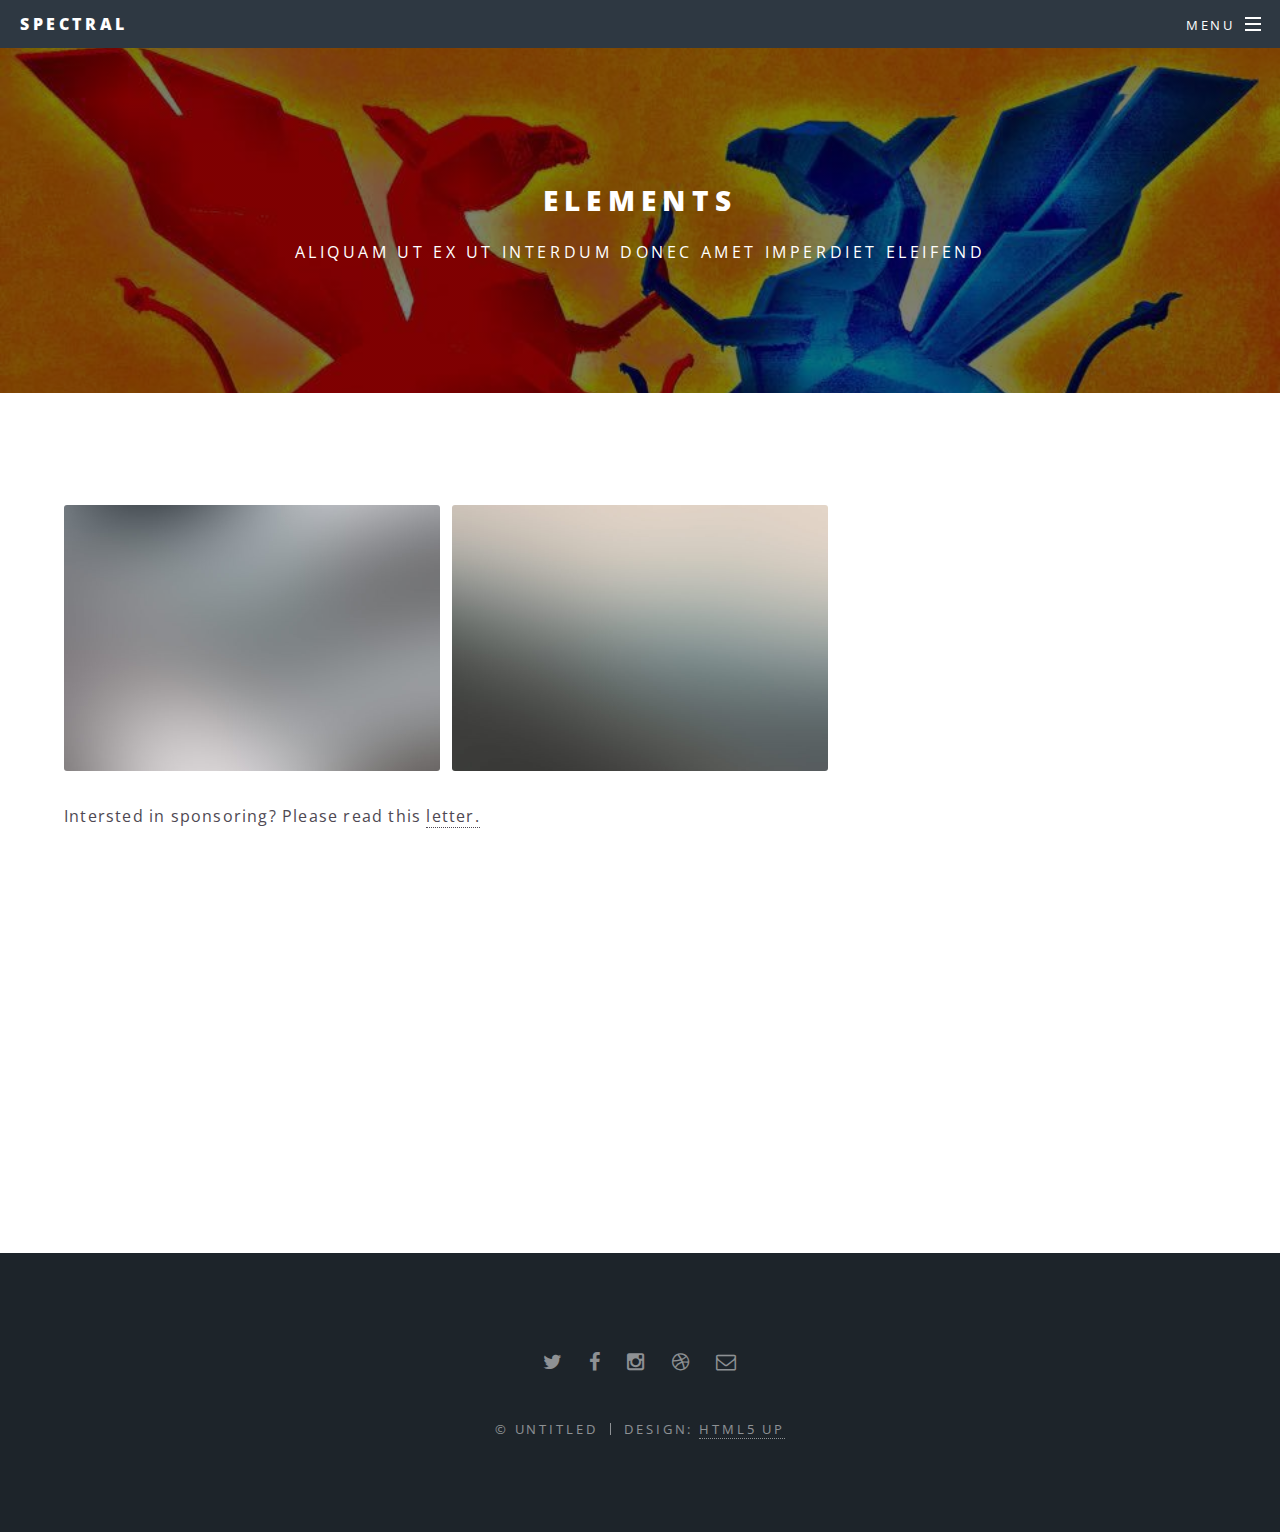
<file: sponsors2.html>
<!DOCTYPE HTML>
<!--
	Spectral by HTML5 UP
	html5up.net | @n33co
	Free for personal and commercial use under the CCA 3.0 license (html5up.net/license)
-->
<html>
	<head>
		<title>FRC Team 5549 - Gryphons.EXE</title>
		<meta charset="utf-8" />
		<meta name="viewport" content="width=device-width, initial-scale=1" />
		<!--[if lte IE 8]><script src="assets/js/ie/html5shiv.js"></script><![endif]-->
		<link rel="stylesheet" href="assets/css/main.css" />
		<!--[if lte IE 8]><link rel="stylesheet" href="assets/css/ie8.css" /><![endif]-->
		<!--[if lte IE 9]><link rel="stylesheet" href="assets/css/ie9.css" /><![endif]-->
	</head>
	<body>

		<!-- Page Wrapper -->
			<div id="page-wrapper">

				<!-- Header -->
					<header id="header">
						<h1><a href="index.html">Spectral</a></h1>
						<nav id="nav">
							<ul>
								<li class="special">
									<a href="#menu" class="menuToggle"><span>Menu</span></a>
									<div id="menu">
										<ul>
											<li><a href="index.html">Home</a></li>
											<li><a href="generic.html">Generic</a></li>
											<li><a href="elements.html">Elements</a></li>
											<li><a href="#">Sign Up</a></li>
											<li><a href="#">Log In</a></li>
										</ul>
									</div>
								</li>
							</ul>
						</nav>
					</header>

				<!-- Main -->
					<article id="main">
						<header>
							<h2>Elements</h2>
							<p>Aliquam ut ex ut interdum donec amet imperdiet eleifend</p>
						</header>
						<section class="wrapper style5">
							<div class="inner">

								<section>
									<!--
									<h4>Text</h4>
									<p>This is <b>bold</b> and this is <strong>strong</strong>. This is <i>italic</i> and this is <em>emphasized</em>.
									This is <sup>superscript</sup> text and this is <sub>subscript</sub> text.
									This is <u>underlined</u> and this is code: <code>for (;;) { ... }</code>. Finally, <a href="#">this is a link</a>.</p>
									<hr />
									<header>
										<h4>Heading with a Subtitle</h4>
										<p>Lorem ipsum dolor sit amet nullam id egestas urna aliquam</p>
									</header>
									<p>Nunc lacinia ante nunc ac lobortis. Interdum adipiscing gravida odio porttitor sem non mi integer non faucibus ornare mi ut ante amet placerat aliquet. Volutpat eu sed ante lacinia sapien lorem accumsan varius montes viverra nibh in adipiscing blandit tempus accumsan.</p>
									<header>
										<h5>Heading with a Subtitle</h5>
										<p>Lorem ipsum dolor sit amet nullam id egestas urna aliquam</p>
									</header>
									<p>Nunc lacinia ante nunc ac lobortis. Interdum adipiscing gravida odio porttitor sem non mi integer non faucibus ornare mi ut ante amet placerat aliquet. Volutpat eu sed ante lacinia sapien lorem accumsan varius montes viverra nibh in adipiscing blandit tempus accumsan.</p>
									<hr />
									<h2>Heading Level 2</h2>
									<h3>Heading Level 3</h3>
									<h4>Heading Level 4</h4>
									<h5>Heading Level 5</h5>
									<h6>Heading Level 6</h6>
									<hr />
									<h5>Blockquote</h5>
									<blockquote>Fringilla nisl. Donec accumsan interdum nisi, quis tincidunt felis sagittis eget tempus euismod. Vestibulum ante ipsum primis in faucibus vestibulum. Blandit adipiscing eu felis iaculis volutpat ac adipiscing accumsan faucibus. Vestibulum ante ipsum primis in faucibus lorem ipsum dolor sit amet nullam adipiscing eu felis.</blockquote>
									<h5>Preformatted</h5>
									<pre><code>i = 0;

while (!deck.isInOrder()) {
  print 'Iteration ' + i;
  deck.shuffle();
  i++;
}

print 'It took ' + i + ' iterations to sort the deck.';</code></pre>
								</section>

								<section>
									<h4>Lists</h4>
									<div class="row">
										<div class="6u 12u$(medium)">
											<h5>Unordered</h5>
											<ul>
												<li>Dolor pulvinar etiam.</li>
												<li>Sagittis adipiscing.</li>
												<li>Felis enim feugiat.</li>
											</ul>
											<h5>Alternate</h5>
											<ul class="alt">
												<li>Dolor pulvinar etiam.</li>
												<li>Sagittis adipiscing.</li>
												<li>Felis enim feugiat.</li>
											</ul>
										</div>
										<div class="6u$ 12u$(medium)">
											<h5>Ordered</h5>
											<ol>
												<li>Dolor pulvinar etiam.</li>
												<li>Etiam vel felis viverra.</li>
												<li>Felis enim feugiat.</li>
												<li>Dolor pulvinar etiam.</li>
												<li>Etiam vel felis lorem.</li>
												<li>Felis enim et feugiat.</li>
											</ol>
											<h5>Icons</h5>
											<ul class="icons">
												<li><a href="#" class="icon fa-twitter"><span class="label">Twitter</span></a></li>
												<li><a href="#" class="icon fa-facebook"><span class="label">Facebook</span></a></li>
												<li><a href="#" class="icon fa-instagram"><span class="label">Instagram</span></a></li>
												<li><a href="#" class="icon fa-github"><span class="label">Github</span></a></li>
											</ul>
										</div>
									</div>
									<h5>Actions</h5>
									<div class="row">
										<div class="6u 12u$(medium)">
											<ul class="actions">
												<li><a href="#" class="button special">Default</a></li>
												<li><a href="#" class="button">Default</a></li>
											</ul>
											<ul class="actions small">
												<li><a href="#" class="button special small">Small</a></li>
												<li><a href="#" class="button small">Small</a></li>
											</ul>
											<ul class="actions vertical">
												<li><a href="#" class="button special">Default</a></li>
												<li><a href="#" class="button">Default</a></li>
											</ul>
											<ul class="actions vertical small">
												<li><a href="#" class="button special small">Small</a></li>
												<li><a href="#" class="button small">Small</a></li>
											</ul>
										</div>
										<div class="6u 12u$(medium)">
											<ul class="actions vertical">
												<li><a href="#" class="button special fit">Default</a></li>
												<li><a href="#" class="button fit">Default</a></li>
											</ul>
											<ul class="actions vertical small">
												<li><a href="#" class="button special small fit">Small</a></li>
												<li><a href="#" class="button small fit">Small</a></li>
											</ul>
										</div>
									</div>
								</section>

								<section>
									<h4>Table</h4>
									<h5>Default</h5>
									<div class="table-wrapper">
										<table>
											<thead>
												<tr>
													<th>Name</th>
													<th>Description</th>
													<th>Price</th>
												</tr>
											</thead>
											<tbody>
												<tr>
													<td>Item One</td>
													<td>Ante turpis integer aliquet porttitor.</td>
													<td>29.99</td>
												</tr>
												<tr>
													<td>Item Two</td>
													<td>Vis ac commodo adipiscing arcu aliquet.</td>
													<td>19.99</td>
												</tr>
												<tr>
													<td>Item Three</td>
													<td> Morbi faucibus arcu accumsan lorem.</td>
													<td>29.99</td>
												</tr>
												<tr>
													<td>Item Four</td>
													<td>Vitae integer tempus condimentum.</td>
													<td>19.99</td>
												</tr>
												<tr>
													<td>Item Five</td>
													<td>Ante turpis integer aliquet porttitor.</td>
													<td>29.99</td>
												</tr>
											</tbody>
											<tfoot>
												<tr>
													<td colspan="2"></td>
													<td>100.00</td>
												</tr>
											</tfoot>
										</table>
									</div>

									<h5>Alternate</h5>
									<div class="table-wrapper">
										<table class="alt">
											<thead>
												<tr>
													<th>Name</th>
													<th>Description</th>
													<th>Price</th>
												</tr>
											</thead>
											<tbody>
												<tr>
													<td>Item One</td>
													<td>Ante turpis integer aliquet porttitor.</td>
													<td>29.99</td>
												</tr>
												<tr>
													<td>Item Two</td>
													<td>Vis ac commodo adipiscing arcu aliquet.</td>
													<td>19.99</td>
												</tr>
												<tr>
													<td>Item Three</td>
													<td> Morbi faucibus arcu accumsan lorem.</td>
													<td>29.99</td>
												</tr>
												<tr>
													<td>Item Four</td>
													<td>Vitae integer tempus condimentum.</td>
													<td>19.99</td>
												</tr>
												<tr>
													<td>Item Five</td>
													<td>Ante turpis integer aliquet porttitor.</td>
													<td>29.99</td>
												</tr>
											</tbody>
											<tfoot>
												<tr>
													<td colspan="2"></td>
													<td>100.00</td>
												</tr>
											</tfoot>
										</table>
									</div>
								</section>

								<section>
									<h4>Buttons</h4>
									<ul class="actions">
										<li><a href="#" class="button special">Special</a></li>
										<li><a href="#" class="button">Default</a></li>
									</ul>
									<ul class="actions">
										<li><a href="#" class="button big">Big</a></li>
										<li><a href="#" class="button">Default</a></li>
										<li><a href="#" class="button small">Small</a></li>
									</ul>
									<ul class="actions fit">
										<li><a href="#" class="button fit">Fit</a></li>
										<li><a href="#" class="button special fit">Fit</a></li>
										<li><a href="#" class="button fit">Fit</a></li>
									</ul>
									<ul class="actions fit small">
										<li><a href="#" class="button special fit small">Fit + Small</a></li>
										<li><a href="#" class="button fit small">Fit + Small</a></li>
										<li><a href="#" class="button special fit small">Fit + Small</a></li>
									</ul>
									<ul class="actions">
										<li><a href="#" class="button special icon fa-download">Icon</a></li>
										<li><a href="#" class="button icon fa-download">Icon</a></li>
									</ul>
									<ul class="actions">
										<li><span class="button special disabled">Disabled</span></li>
										<li><span class="button disabled">Disabled</span></li>
									</ul>
								</section>

								<section>
									<h4>Form</h4>
									<form method="post" action="#">
										<div class="row uniform">
											<div class="6u 12u$(xsmall)">
												<input type="text" name="demo-name" id="demo-name" value="" placeholder="Name" />
											</div>
											<div class="6u$ 12u$(xsmall)">
												<input type="email" name="demo-email" id="demo-email" value="" placeholder="Email" />
											</div>
											<div class="12u$">
												<div class="select-wrapper">
													<select name="demo-category" id="demo-category">
														<option value="">- Category -</option>
														<option value="1">Manufacturing</option>
														<option value="1">Shipping</option>
														<option value="1">Administration</option>
														<option value="1">Human Resources</option>
													</select>
												</div>
											</div>
											<div class="4u 12u$(small)">
												<input type="radio" id="demo-priority-low" name="demo-priority" checked>
												<label for="demo-priority-low">Low</label>
											</div>
											<div class="4u 12u$(small)">
												<input type="radio" id="demo-priority-normal" name="demo-priority">
												<label for="demo-priority-normal">Normal</label>
											</div>
											<div class="4u$ 12u$(small)">
												<input type="radio" id="demo-priority-high" name="demo-priority">
												<label for="demo-priority-high">High</label>
											</div>
											<div class="6u 12u$(small)">
												<input type="checkbox" id="demo-copy" name="demo-copy">
												<label for="demo-copy">Email me a copy</label>
											</div>
											<div class="6u$ 12u$(small)">
												<input type="checkbox" id="demo-human" name="demo-human" checked>
												<label for="demo-human">Not a robot</label>
											</div>
											<div class="12u$">
												<textarea name="demo-message" id="demo-message" placeholder="Enter your message" rows="6"></textarea>
											</div>
											<div class="12u$">
												<ul class="actions">
													<li><input type="submit" value="Send Message" class="special" /></li>
													<li><input type="reset" value="Reset" /></li>
												</ul>
											</div>
										</div>
									</form>
								</section>
-->
								<section>
									<h4></h4>
									<h5></h5>
								
								
									<div class="box alt">
										<div class="row uniform 50%">
											<!--<div class="12u"><span class="image fit"><img src="images/banner.jpg" alt="" /></span></div>
											<div class="4u"><span class="image fit"><img src="images/pic01.jpg" alt="" /></span></div>
											<div class="4u"><span class="image fit"><img src="images/pic02.jpg" alt="" /></span></div>
											<div class="4u"><span class="image fit"><img src="images/pic03.jpg" alt="" /></span></div>
											<div class="4u"><span class="image fit"><img src="images/pic03.jpg" alt="" /></span></div>
											<div class="4u"><span class="image fit"><img src="images/pic02.jpg" alt="" /></span></div>
											<div class="4u"><span class="image fit"><img src="images/pic01.jpg" alt="" /></span></div>
											<div class="4u"><span class="image fit"><img src="images/pic02.jpg" alt="" /></span></div>-->
											<div class="4u"><span class="image fit"><img src="images/pic01.jpg" alt="" /></span></div>
											<div class="4u"><span class="image fit"><img src="images/pic03.jpg" alt="" /></span></div>
										</div>
									</div>
									<p>Intersted in sponsoring? Please read this <a href ="https://github.com/team5549/team5549.github.io/raw/master/pdfs/Letter.pdf">letter.</a><p>
									<iframe src='https://onedrive.live.com/embed?cid=AA7880F18548DB82&resid=AA7880F18548DB82%2181221&authkey=&em=2&wdStartOn=1' width='476px' height='288px' frameborder='0'></iframe>
									<!--<h5>Left &amp; Right</h5>
									<p><span class="image left"><img src="images/pic04.jpg" alt="" /></span>Morbi mattis mi consectetur tortor elementum, varius pellentesque velit convallis. Aenean tincidunt lectus auctor mauris maximus, ac scelerisque ipsum tempor. Duis vulputate ex et ex tincidunt, quis lacinia velit aliquet. Duis non efficitur nisi, id malesuada justo. Maecenas sagittis felis ac sagittis semper. Curabitur purus leo, tempus sed finibus eget, fringilla quis risus. Maecenas et lorem quis sem varius sagittis et a est. Maecenas iaculis iaculis sem. Donec vel dolor at arcu tincidunt bibendum. Interdum et malesuada fames ac ante ipsum primis in faucibus. Fusce ut aliquet justo. Donec id neque ipsum. Integer eget ultricies odio. Nam vel ex a orci fringilla tincidunt. Aliquam eleifend ligula non velit accumsan cursus. Etiam ut gravida sapien. Morbi mattis mi consectetur tortor elementum, varius pellentesque velit convallis. Aenean tincidunt lectus auctor mauris maximus, ac scelerisque ipsum tempor. Duis vulputate ex et ex tincidunt, quis lacinia velit aliquet. Duis non efficitur nisi, id malesuada justo. Maecenas sagittis felis ac sagittis semper. Curabitur purus leo, tempus sed finibus eget, fringilla quis risus. Maecenas et lorem quis sem varius sagittis et a est. Maecenas iaculis iaculis sem. Donec vel dolor at arcu tincidunt bibendum. Interdum et malesuada fames ac ante ipsum primis in faucibus. Fusce ut aliquet justo. Donec id neque ipsum. Integer eget ultricies odio. Nam vel ex a orci fringilla tincidunt. Aliquam eleifend ligula non velit accumsan cursus. Etiam ut gravida sapien.</p>
									<p><span class="image right"><img src="images/pic05.jpg" alt="" /></span>Vestibulum ultrices risus velit, sit amet blandit massa auctor sit amet. Sed eu lectus sem. Phasellus in odio at ipsum porttitor mollis id vel diam. Praesent sit amet posuere risus, eu faucibus lectus. Vivamus ex ligula, tempus pulvinar ipsum in, auctor porta quam. Proin nec dui cursus, posuere dui eget interdum. Fusce lectus magna, sagittis at facilisis vitae, pellentesque at etiam. Quisque posuere leo quis sem commodo, vel scelerisque nisi scelerisque. Suspendisse id quam vel tortor tincidunt suscipit. Nullam auctor orci eu dolor consectetur, interdum ullamcorper ante tincidunt. Mauris felis nec felis elementum varius. Nam sapien ante, varius in pulvinar vitae, rhoncus id massa. Donec varius ex in mauris ornare, eget euismod urna egestas. Etiam lacinia tempor ipsum, sodales porttitor justo. Aliquam dolor quam, semper in tortor eu, volutpat efficitur quam. Fusce nec fermentum nisl. Aenean erat diam, tempus aliquet erat. Etiam iaculis nulla ipsum, et pharetra libero rhoncus ut. Phasellus rutrum cursus velit, eget condimentum nunc blandit vel. In at pulvinar lectus. Morbi diam ante, vulputate et imperdiet eget, fermentum non dolor. Ut eleifend sagittis tincidunt. Sed viverra commodo mi, ac rhoncus justo. Duis neque ligula, elementum ut enim vel, posuere finibus justo. Vivamus facilisis maximus nibh quis pulvinar. Quisque hendrerit in ipsum id tellus facilisis fermentum. Proin mauris dui.</p>
								</section>-->

							</div>
						</section>
					</article>

				<!-- Footer -->
					<footer id="footer">
						<ul class="icons">
							<li><a href="#" class="icon fa-twitter"><span class="label">Twitter</span></a></li>
							<li><a href="#" class="icon fa-facebook"><span class="label">Facebook</span></a></li>
							<li><a href="#" class="icon fa-instagram"><span class="label">Instagram</span></a></li>
							<li><a href="#" class="icon fa-dribbble"><span class="label">Dribbble</span></a></li>
							<li><a href="#" class="icon fa-envelope-o"><span class="label">Email</span></a></li>
						</ul>
						<ul class="copyright">
							<li>&copy; Untitled</li><li>Design: <a href="http://html5up.net">HTML5 UP</a></li>
						</ul>
					</footer>

			</div>

		<!-- Scripts -->
			<script src="assets/js/jquery.min.js"></script>
			<script src="assets/js/jquery.scrollex.min.js"></script>
			<script src="assets/js/jquery.scrolly.min.js"></script>
			<script src="assets/js/skel.min.js"></script>
			<script src="assets/js/util.js"></script>
			<!--[if lte IE 8]><script src="assets/js/ie/respond.min.js"></script><![endif]-->
			<script src="assets/js/main.js"></script>

	</body>
</html>
</file>
<file: assets/css/ie8.css>
/*
	Spectral by HTML5 UP
	html5up.net | @n33co
	Free for personal and commercial use under the CCA 3.0 license (html5up.net/license)
*/

/* Icon */

	.icon.major {
		border: none;
	}

		.icon.major:before {
			font-size: 3em;
		}

/* Form */

	label {
		color: #2E3842;
	}

	input[type="text"],
	input[type="password"],
	input[type="email"],
	select,
	textarea {
		border: solid 1px #dfdfdf;
	}

/* Button */

	input[type="submit"],
	input[type="reset"],
	input[type="button"],
	button,
	.button {
		border: solid 2px #dfdfdf;
	}

		input[type="submit"].special,
		input[type="reset"].special,
		input[type="button"].special,
		button.special,
		.button.special {
			border: 0 !important;
		}

/* Page Wrapper + Menu */

	#menu {
		display: none;
	}

	body.is-menu-visible #menu {
		display: block;
	}

/* Header */

	#header nav > ul > li > a.menuToggle:after {
		display: none;
	}

/* Banner + Wrapper (style4) */

	#banner,
	.wrapper.style4 {
		-ms-behavior: url("assets/js/ie/backgroundsize.min.htc");
	}

		#banner:before,
		.wrapper.style4:before {
			display: none;
		}

/* Banner */

	#banner .more {
		height: 4em;
	}

		#banner .more:after {
			display: none;
		}

/* Main */

	#main > header {
		-ms-behavior: url("assets/js/ie/backgroundsize.min.htc");
	}

		#main > header:before {
			display: none;
		}
</file>
<file: assets/css/ie9.css>
/*
	Spectral by HTML5 UP
	html5up.net | @n33co
	Free for personal and commercial use under the CCA 3.0 license (html5up.net/license)
*/

/* Spotlight */

	.spotlight {
		display: block;
	}

		.spotlight .image {
			display: inline-block;
			vertical-align: top;
		}

		.spotlight .content {
			padding: 4em 4em 2em 4em ;
			display: inline-block;
		}

		.spotlight:after {
			clear: both;
			content: '';
			display: block;
		}

/* Features */

	.features {
		display: block;
	}

		.features li {
			float: left;
		}

		.features:after {
			content: '';
			display: block;
			clear: both;
		}

/* Banner + Wrapper (style4) */

	#banner,
	.wrapper.style4 {
		background-image: url("../../images/banner.jpg");
		background-position: center center;
		background-repeat: no-repeat;
		background-size: cover;
		position: relative;
	}

		#banner:before,
		.wrapper.style4:before {
			background: #000000;
			content: '';
			height: 100%;
			left: 0;
			opacity: 0.5;
			position: absolute;
			top: 0;
			width: 100%;
		}

		#banner .inner,
		.wrapper.style4 .inner {
			position: relative;
			z-index: 1;
		}

/* Banner */

	#banner {
		padding: 14em 0 12em 0 ;
		height: auto;
	}

		#banner:after {
			display: none;
		}

/* CTA */

	#cta .inner header {
		float: left;
	}

	#cta .inner .actions {
		float: left;
	}

	#cta .inner:after {
		clear: both;
		content: '';
		display: block;
	}

/* Main */

	#main > header {
		background-image: url("../../images/banner.jpg");
		background-position: center center;
		background-repeat: no-repeat;
		background-size: cover;
		position: relative;
	}

		#main > header:before {
			background: #000000;
			content: '';
			height: 100%;
			left: 0;
			opacity: 0.5;
			position: absolute;
			top: 0;
			width: 100%;
		}

		#main > header > * {
			position: relative;
			z-index: 1;
		}
</file>
<file: assets/css/main.css>
@import url(font-awesome.min.css);
@import url("http://fonts.googleapis.com/css?family=Open+Sans:400,400italic,600,600italic,800,800italic");

/*
	Spectral by HTML5 UP
	html5up.net | @n33co
	Free for personal and commercial use under the CCA 3.0 license (html5up.net/license)
*/

/* Reset */

	html, body, div, span, applet, object, iframe, h1, h2, h3, h4, h5, h6, p, blockquote, pre, a, abbr, acronym, address, big, cite, code, del, dfn, em, img, ins, kbd, q, s, samp, small, strike, strong, sub, sup, tt, var, b, u, i, center, dl, dt, dd, ol, ul, li, fieldset, form, label, legend, table, caption, tbody, tfoot, thead, tr, th, td, article, aside, canvas, details, embed, figure, figcaption, footer, header, hgroup, menu, nav, output, ruby, section, summary, time, mark, audio, video {
		margin: 0;
		padding: 0;
		border: 0;
		font-size: 100%;
		font: inherit;
		vertical-align: baseline;
	}

	article, aside, details, figcaption, figure, footer, header, hgroup, menu, nav, section {
		display: block;
	}

	body {
		line-height: 1;
	}

	ol, ul {
		list-style: none;
	}

	blockquote, q {
		quotes: none;
	}

	blockquote:before, blockquote:after, q:before, q:after {
		content: '';
		content: none;
	}

	table {
		border-collapse: collapse;
		border-spacing: 0;
	}

	body {
		-webkit-text-size-adjust: none;
	}

/* Box Model */

	*, *:before, *:after {
		-moz-box-sizing: border-box;
		-webkit-box-sizing: border-box;
		box-sizing: border-box;
	}

/* Grid */

	.row {
		border-bottom: solid 1px transparent;
		-moz-box-sizing: border-box;
		-webkit-box-sizing: border-box;
		box-sizing: border-box;
	}

	.row > * {
		float: left;
		-moz-box-sizing: border-box;
		-webkit-box-sizing: border-box;
		box-sizing: border-box;
	}

	.row:after, .row:before {
		content: '';
		display: block;
		clear: both;
		height: 0;
	}

	.row.uniform > * > :first-child {
		margin-top: 0;
	}

	.row.uniform > * > :last-child {
		margin-bottom: 0;
	}

	.row.\30 \25 > * {
		padding: 0 0 0 0em;
	}

	.row.\30 \25 {
		margin: 0 0 -1px 0em;
	}

	.row.uniform.\30 \25 > * {
		padding: 0em 0 0 0em;
	}

	.row.uniform.\30 \25 {
		margin: 0em 0 -1px 0em;
	}

	.row > * {
		padding: 0 0 0 1.5em;
	}

	.row {
		margin: 0 0 -1px -1.5em;
	}

	.row.uniform > * {
		padding: 1.5em 0 0 1.5em;
	}

	.row.uniform {
		margin: -1.5em 0 -1px -1.5em;
	}

	.row.\32 00\25 > * {
		padding: 0 0 0 3em;
	}

	.row.\32 00\25 {
		margin: 0 0 -1px -3em;
	}

	.row.uniform.\32 00\25 > * {
		padding: 3em 0 0 3em;
	}

	.row.uniform.\32 00\25 {
		margin: -3em 0 -1px -3em;
	}

	.row.\31 50\25 > * {
		padding: 0 0 0 2.25em;
	}

	.row.\31 50\25 {
		margin: 0 0 -1px -2.25em;
	}

	.row.uniform.\31 50\25 > * {
		padding: 2.25em 0 0 2.25em;
	}

	.row.uniform.\31 50\25 {
		margin: -2.25em 0 -1px -2.25em;
	}

	.row.\35 0\25 > * {
		padding: 0 0 0 0.75em;
	}

	.row.\35 0\25 {
		margin: 0 0 -1px -0.75em;
	}

	.row.uniform.\35 0\25 > * {
		padding: 0.75em 0 0 0.75em;
	}

	.row.uniform.\35 0\25 {
		margin: -0.75em 0 -1px -0.75em;
	}

	.row.\32 5\25 > * {
		padding: 0 0 0 0.375em;
	}

	.row.\32 5\25 {
		margin: 0 0 -1px -0.375em;
	}

	.row.uniform.\32 5\25 > * {
		padding: 0.375em 0 0 0.375em;
	}

	.row.uniform.\32 5\25 {
		margin: -0.375em 0 -1px -0.375em;
	}

	.\31 2u, .\31 2u\24 {
		width: 100%;
		clear: none;
		margin-left: 0;
	}

	.\31 1u, .\31 1u\24 {
		width: 91.6666666667%;
		clear: none;
		margin-left: 0;
	}

	.\31 0u, .\31 0u\24 {
		width: 83.3333333333%;
		clear: none;
		margin-left: 0;
	}

	.\39 u, .\39 u\24 {
		width: 75%;
		clear: none;
		margin-left: 0;
	}

	.\38 u, .\38 u\24 {
		width: 66.6666666667%;
		clear: none;
		margin-left: 0;
	}

	.\37 u, .\37 u\24 {
		width: 58.3333333333%;
		clear: none;
		margin-left: 0;
	}

	.\36 u, .\36 u\24 {
		width: 50%;
		clear: none;
		margin-left: 0;
	}

	.\35 u, .\35 u\24 {
		width: 41.6666666667%;
		clear: none;
		margin-left: 0;
	}

	.\34 u, .\34 u\24 {
		width: 33.3333333333%;
		clear: none;
		margin-left: 0;
	}

	.\33 u, .\33 u\24 {
		width: 25%;
		clear: none;
		margin-left: 0;
	}

	.\32 u, .\32 u\24 {
		width: 16.6666666667%;
		clear: none;
		margin-left: 0;
	}

	.\31 u, .\31 u\24 {
		width: 8.3333333333%;
		clear: none;
		margin-left: 0;
	}

	.\31 2u\24 + *,
	.\31 1u\24 + *,
	.\31 0u\24 + *,
	.\39 u\24 + *,
	.\38 u\24 + *,
	.\37 u\24 + *,
	.\36 u\24 + *,
	.\35 u\24 + *,
	.\34 u\24 + *,
	.\33 u\24 + *,
	.\32 u\24 + *,
	.\31 u\24 + * {
		clear: left;
	}

	.\-11u {
		margin-left: 91.66667%;
	}

	.\-10u {
		margin-left: 83.33333%;
	}

	.\-9u {
		margin-left: 75%;
	}

	.\-8u {
		margin-left: 66.66667%;
	}

	.\-7u {
		margin-left: 58.33333%;
	}

	.\-6u {
		margin-left: 50%;
	}

	.\-5u {
		margin-left: 41.66667%;
	}

	.\-4u {
		margin-left: 33.33333%;
	}

	.\-3u {
		margin-left: 25%;
	}

	.\-2u {
		margin-left: 16.66667%;
	}

	.\-1u {
		margin-left: 8.33333%;
	}

	@media screen and (max-width: 1680px) {

		.row > * {
			padding: 0 0 0 1.5em;
		}

		.row {
			margin: 0 0 -1px -1.5em;
		}

		.row.uniform > * {
			padding: 1.5em 0 0 1.5em;
		}

		.row.uniform {
			margin: -1.5em 0 -1px -1.5em;
		}

		.row.\32 00\25 > * {
			padding: 0 0 0 3em;
		}

		.row.\32 00\25 {
			margin: 0 0 -1px -3em;
		}

		.row.uniform.\32 00\25 > * {
			padding: 3em 0 0 3em;
		}

		.row.uniform.\32 00\25 {
			margin: -3em 0 -1px -3em;
		}

		.row.\31 50\25 > * {
			padding: 0 0 0 2.25em;
		}

		.row.\31 50\25 {
			margin: 0 0 -1px -2.25em;
		}

		.row.uniform.\31 50\25 > * {
			padding: 2.25em 0 0 2.25em;
		}

		.row.uniform.\31 50\25 {
			margin: -2.25em 0 -1px -2.25em;
		}

		.row.\35 0\25 > * {
			padding: 0 0 0 0.75em;
		}

		.row.\35 0\25 {
			margin: 0 0 -1px -0.75em;
		}

		.row.uniform.\35 0\25 > * {
			padding: 0.75em 0 0 0.75em;
		}

		.row.uniform.\35 0\25 {
			margin: -0.75em 0 -1px -0.75em;
		}

		.row.\32 5\25 > * {
			padding: 0 0 0 0.375em;
		}

		.row.\32 5\25 {
			margin: 0 0 -1px -0.375em;
		}

		.row.uniform.\32 5\25 > * {
			padding: 0.375em 0 0 0.375em;
		}

		.row.uniform.\32 5\25 {
			margin: -0.375em 0 -1px -0.375em;
		}

		.\31 2u\28xlarge\29, .\31 2u\24\28xlarge\29 {
			width: 100%;
			clear: none;
			margin-left: 0;
		}

		.\31 1u\28xlarge\29, .\31 1u\24\28xlarge\29 {
			width: 91.6666666667%;
			clear: none;
			margin-left: 0;
		}

		.\31 0u\28xlarge\29, .\31 0u\24\28xlarge\29 {
			width: 83.3333333333%;
			clear: none;
			margin-left: 0;
		}

		.\39 u\28xlarge\29, .\39 u\24\28xlarge\29 {
			width: 75%;
			clear: none;
			margin-left: 0;
		}

		.\38 u\28xlarge\29, .\38 u\24\28xlarge\29 {
			width: 66.6666666667%;
			clear: none;
			margin-left: 0;
		}

		.\37 u\28xlarge\29, .\37 u\24\28xlarge\29 {
			width: 58.3333333333%;
			clear: none;
			margin-left: 0;
		}

		.\36 u\28xlarge\29, .\36 u\24\28xlarge\29 {
			width: 50%;
			clear: none;
			margin-left: 0;
		}

		.\35 u\28xlarge\29, .\35 u\24\28xlarge\29 {
			width: 41.6666666667%;
			clear: none;
			margin-left: 0;
		}

		.\34 u\28xlarge\29, .\34 u\24\28xlarge\29 {
			width: 33.3333333333%;
			clear: none;
			margin-left: 0;
		}

		.\33 u\28xlarge\29, .\33 u\24\28xlarge\29 {
			width: 25%;
			clear: none;
			margin-left: 0;
		}

		.\32 u\28xlarge\29, .\32 u\24\28xlarge\29 {
			width: 16.6666666667%;
			clear: none;
			margin-left: 0;
		}

		.\31 u\28xlarge\29, .\31 u\24\28xlarge\29 {
			width: 8.3333333333%;
			clear: none;
			margin-left: 0;
		}

		.\31 2u\24\28xlarge\29 + *,
		.\31 1u\24\28xlarge\29 + *,
		.\31 0u\24\28xlarge\29 + *,
		.\39 u\24\28xlarge\29 + *,
		.\38 u\24\28xlarge\29 + *,
		.\37 u\24\28xlarge\29 + *,
		.\36 u\24\28xlarge\29 + *,
		.\35 u\24\28xlarge\29 + *,
		.\34 u\24\28xlarge\29 + *,
		.\33 u\24\28xlarge\29 + *,
		.\32 u\24\28xlarge\29 + *,
		.\31 u\24\28xlarge\29 + * {
			clear: left;
		}

		.\-11u\28xlarge\29 {
			margin-left: 91.66667%;
		}

		.\-10u\28xlarge\29 {
			margin-left: 83.33333%;
		}

		.\-9u\28xlarge\29 {
			margin-left: 75%;
		}

		.\-8u\28xlarge\29 {
			margin-left: 66.66667%;
		}

		.\-7u\28xlarge\29 {
			margin-left: 58.33333%;
		}

		.\-6u\28xlarge\29 {
			margin-left: 50%;
		}

		.\-5u\28xlarge\29 {
			margin-left: 41.66667%;
		}

		.\-4u\28xlarge\29 {
			margin-left: 33.33333%;
		}

		.\-3u\28xlarge\29 {
			margin-left: 25%;
		}

		.\-2u\28xlarge\29 {
			margin-left: 16.66667%;
		}

		.\-1u\28xlarge\29 {
			margin-left: 8.33333%;
		}

	}

	@media screen and (max-width: 1280px) {

		.row > * {
			padding: 0 0 0 1.5em;
		}

		.row {
			margin: 0 0 -1px -1.5em;
		}

		.row.uniform > * {
			padding: 1.5em 0 0 1.5em;
		}

		.row.uniform {
			margin: -1.5em 0 -1px -1.5em;
		}

		.row.\32 00\25 > * {
			padding: 0 0 0 3em;
		}

		.row.\32 00\25 {
			margin: 0 0 -1px -3em;
		}

		.row.uniform.\32 00\25 > * {
			padding: 3em 0 0 3em;
		}

		.row.uniform.\32 00\25 {
			margin: -3em 0 -1px -3em;
		}

		.row.\31 50\25 > * {
			padding: 0 0 0 2.25em;
		}

		.row.\31 50\25 {
			margin: 0 0 -1px -2.25em;
		}

		.row.uniform.\31 50\25 > * {
			padding: 2.25em 0 0 2.25em;
		}

		.row.uniform.\31 50\25 {
			margin: -2.25em 0 -1px -2.25em;
		}

		.row.\35 0\25 > * {
			padding: 0 0 0 0.75em;
		}

		.row.\35 0\25 {
			margin: 0 0 -1px -0.75em;
		}

		.row.uniform.\35 0\25 > * {
			padding: 0.75em 0 0 0.75em;
		}

		.row.uniform.\35 0\25 {
			margin: -0.75em 0 -1px -0.75em;
		}

		.row.\32 5\25 > * {
			padding: 0 0 0 0.375em;
		}

		.row.\32 5\25 {
			margin: 0 0 -1px -0.375em;
		}

		.row.uniform.\32 5\25 > * {
			padding: 0.375em 0 0 0.375em;
		}

		.row.uniform.\32 5\25 {
			margin: -0.375em 0 -1px -0.375em;
		}

		.\31 2u\28large\29, .\31 2u\24\28large\29 {
			width: 100%;
			clear: none;
			margin-left: 0;
		}

		.\31 1u\28large\29, .\31 1u\24\28large\29 {
			width: 91.6666666667%;
			clear: none;
			margin-left: 0;
		}

		.\31 0u\28large\29, .\31 0u\24\28large\29 {
			width: 83.3333333333%;
			clear: none;
			margin-left: 0;
		}

		.\39 u\28large\29, .\39 u\24\28large\29 {
			width: 75%;
			clear: none;
			margin-left: 0;
		}

		.\38 u\28large\29, .\38 u\24\28large\29 {
			width: 66.6666666667%;
			clear: none;
			margin-left: 0;
		}

		.\37 u\28large\29, .\37 u\24\28large\29 {
			width: 58.3333333333%;
			clear: none;
			margin-left: 0;
		}

		.\36 u\28large\29, .\36 u\24\28large\29 {
			width: 50%;
			clear: none;
			margin-left: 0;
		}

		.\35 u\28large\29, .\35 u\24\28large\29 {
			width: 41.6666666667%;
			clear: none;
			margin-left: 0;
		}

		.\34 u\28large\29, .\34 u\24\28large\29 {
			width: 33.3333333333%;
			clear: none;
			margin-left: 0;
		}

		.\33 u\28large\29, .\33 u\24\28large\29 {
			width: 25%;
			clear: none;
			margin-left: 0;
		}

		.\32 u\28large\29, .\32 u\24\28large\29 {
			width: 16.6666666667%;
			clear: none;
			margin-left: 0;
		}

		.\31 u\28large\29, .\31 u\24\28large\29 {
			width: 8.3333333333%;
			clear: none;
			margin-left: 0;
		}

		.\31 2u\24\28large\29 + *,
		.\31 1u\24\28large\29 + *,
		.\31 0u\24\28large\29 + *,
		.\39 u\24\28large\29 + *,
		.\38 u\24\28large\29 + *,
		.\37 u\24\28large\29 + *,
		.\36 u\24\28large\29 + *,
		.\35 u\24\28large\29 + *,
		.\34 u\24\28large\29 + *,
		.\33 u\24\28large\29 + *,
		.\32 u\24\28large\29 + *,
		.\31 u\24\28large\29 + * {
			clear: left;
		}

		.\-11u\28large\29 {
			margin-left: 91.66667%;
		}

		.\-10u\28large\29 {
			margin-left: 83.33333%;
		}

		.\-9u\28large\29 {
			margin-left: 75%;
		}

		.\-8u\28large\29 {
			margin-left: 66.66667%;
		}

		.\-7u\28large\29 {
			margin-left: 58.33333%;
		}

		.\-6u\28large\29 {
			margin-left: 50%;
		}

		.\-5u\28large\29 {
			margin-left: 41.66667%;
		}

		.\-4u\28large\29 {
			margin-left: 33.33333%;
		}

		.\-3u\28large\29 {
			margin-left: 25%;
		}

		.\-2u\28large\29 {
			margin-left: 16.66667%;
		}

		.\-1u\28large\29 {
			margin-left: 8.33333%;
		}

	}

	@media screen and (max-width: 980px) {

		.row > * {
			padding: 0 0 0 1.5em;
		}

		.row {
			margin: 0 0 -1px -1.5em;
		}

		.row.uniform > * {
			padding: 1.5em 0 0 1.5em;
		}

		.row.uniform {
			margin: -1.5em 0 -1px -1.5em;
		}

		.row.\32 00\25 > * {
			padding: 0 0 0 3em;
		}

		.row.\32 00\25 {
			margin: 0 0 -1px -3em;
		}

		.row.uniform.\32 00\25 > * {
			padding: 3em 0 0 3em;
		}

		.row.uniform.\32 00\25 {
			margin: -3em 0 -1px -3em;
		}

		.row.\31 50\25 > * {
			padding: 0 0 0 2.25em;
		}

		.row.\31 50\25 {
			margin: 0 0 -1px -2.25em;
		}

		.row.uniform.\31 50\25 > * {
			padding: 2.25em 0 0 2.25em;
		}

		.row.uniform.\31 50\25 {
			margin: -2.25em 0 -1px -2.25em;
		}

		.row.\35 0\25 > * {
			padding: 0 0 0 0.75em;
		}

		.row.\35 0\25 {
			margin: 0 0 -1px -0.75em;
		}

		.row.uniform.\35 0\25 > * {
			padding: 0.75em 0 0 0.75em;
		}

		.row.uniform.\35 0\25 {
			margin: -0.75em 0 -1px -0.75em;
		}

		.row.\32 5\25 > * {
			padding: 0 0 0 0.375em;
		}

		.row.\32 5\25 {
			margin: 0 0 -1px -0.375em;
		}

		.row.uniform.\32 5\25 > * {
			padding: 0.375em 0 0 0.375em;
		}

		.row.uniform.\32 5\25 {
			margin: -0.375em 0 -1px -0.375em;
		}

		.\31 2u\28medium\29, .\31 2u\24\28medium\29 {
			width: 100%;
			clear: none;
			margin-left: 0;
		}

		.\31 1u\28medium\29, .\31 1u\24\28medium\29 {
			width: 91.6666666667%;
			clear: none;
			margin-left: 0;
		}

		.\31 0u\28medium\29, .\31 0u\24\28medium\29 {
			width: 83.3333333333%;
			clear: none;
			margin-left: 0;
		}

		.\39 u\28medium\29, .\39 u\24\28medium\29 {
			width: 75%;
			clear: none;
			margin-left: 0;
		}

		.\38 u\28medium\29, .\38 u\24\28medium\29 {
			width: 66.6666666667%;
			clear: none;
			margin-left: 0;
		}

		.\37 u\28medium\29, .\37 u\24\28medium\29 {
			width: 58.3333333333%;
			clear: none;
			margin-left: 0;
		}

		.\36 u\28medium\29, .\36 u\24\28medium\29 {
			width: 50%;
			clear: none;
			margin-left: 0;
		}

		.\35 u\28medium\29, .\35 u\24\28medium\29 {
			width: 41.6666666667%;
			clear: none;
			margin-left: 0;
		}

		.\34 u\28medium\29, .\34 u\24\28medium\29 {
			width: 33.3333333333%;
			clear: none;
			margin-left: 0;
		}

		.\33 u\28medium\29, .\33 u\24\28medium\29 {
			width: 25%;
			clear: none;
			margin-left: 0;
		}

		.\32 u\28medium\29, .\32 u\24\28medium\29 {
			width: 16.6666666667%;
			clear: none;
			margin-left: 0;
		}

		.\31 u\28medium\29, .\31 u\24\28medium\29 {
			width: 8.3333333333%;
			clear: none;
			margin-left: 0;
		}

		.\31 2u\24\28medium\29 + *,
		.\31 1u\24\28medium\29 + *,
		.\31 0u\24\28medium\29 + *,
		.\39 u\24\28medium\29 + *,
		.\38 u\24\28medium\29 + *,
		.\37 u\24\28medium\29 + *,
		.\36 u\24\28medium\29 + *,
		.\35 u\24\28medium\29 + *,
		.\34 u\24\28medium\29 + *,
		.\33 u\24\28medium\29 + *,
		.\32 u\24\28medium\29 + *,
		.\31 u\24\28medium\29 + * {
			clear: left;
		}

		.\-11u\28medium\29 {
			margin-left: 91.66667%;
		}

		.\-10u\28medium\29 {
			margin-left: 83.33333%;
		}

		.\-9u\28medium\29 {
			margin-left: 75%;
		}

		.\-8u\28medium\29 {
			margin-left: 66.66667%;
		}

		.\-7u\28medium\29 {
			margin-left: 58.33333%;
		}

		.\-6u\28medium\29 {
			margin-left: 50%;
		}

		.\-5u\28medium\29 {
			margin-left: 41.66667%;
		}

		.\-4u\28medium\29 {
			margin-left: 33.33333%;
		}

		.\-3u\28medium\29 {
			margin-left: 25%;
		}

		.\-2u\28medium\29 {
			margin-left: 16.66667%;
		}

		.\-1u\28medium\29 {
			margin-left: 8.33333%;
		}

	}

	@media screen and (max-width: 736px) {

		.row > * {
			padding: 0 0 0 1.5em;
		}

		.row {
			margin: 0 0 -1px -1.5em;
		}

		.row.uniform > * {
			padding: 1.5em 0 0 1.5em;
		}

		.row.uniform {
			margin: -1.5em 0 -1px -1.5em;
		}

		.row.\32 00\25 > * {
			padding: 0 0 0 3em;
		}

		.row.\32 00\25 {
			margin: 0 0 -1px -3em;
		}

		.row.uniform.\32 00\25 > * {
			padding: 3em 0 0 3em;
		}

		.row.uniform.\32 00\25 {
			margin: -3em 0 -1px -3em;
		}

		.row.\31 50\25 > * {
			padding: 0 0 0 2.25em;
		}

		.row.\31 50\25 {
			margin: 0 0 -1px -2.25em;
		}

		.row.uniform.\31 50\25 > * {
			padding: 2.25em 0 0 2.25em;
		}

		.row.uniform.\31 50\25 {
			margin: -2.25em 0 -1px -2.25em;
		}

		.row.\35 0\25 > * {
			padding: 0 0 0 0.75em;
		}

		.row.\35 0\25 {
			margin: 0 0 -1px -0.75em;
		}

		.row.uniform.\35 0\25 > * {
			padding: 0.75em 0 0 0.75em;
		}

		.row.uniform.\35 0\25 {
			margin: -0.75em 0 -1px -0.75em;
		}

		.row.\32 5\25 > * {
			padding: 0 0 0 0.375em;
		}

		.row.\32 5\25 {
			margin: 0 0 -1px -0.375em;
		}

		.row.uniform.\32 5\25 > * {
			padding: 0.375em 0 0 0.375em;
		}

		.row.uniform.\32 5\25 {
			margin: -0.375em 0 -1px -0.375em;
		}

		.\31 2u\28small\29, .\31 2u\24\28small\29 {
			width: 100%;
			clear: none;
			margin-left: 0;
		}

		.\31 1u\28small\29, .\31 1u\24\28small\29 {
			width: 91.6666666667%;
			clear: none;
			margin-left: 0;
		}

		.\31 0u\28small\29, .\31 0u\24\28small\29 {
			width: 83.3333333333%;
			clear: none;
			margin-left: 0;
		}

		.\39 u\28small\29, .\39 u\24\28small\29 {
			width: 75%;
			clear: none;
			margin-left: 0;
		}

		.\38 u\28small\29, .\38 u\24\28small\29 {
			width: 66.6666666667%;
			clear: none;
			margin-left: 0;
		}

		.\37 u\28small\29, .\37 u\24\28small\29 {
			width: 58.3333333333%;
			clear: none;
			margin-left: 0;
		}

		.\36 u\28small\29, .\36 u\24\28small\29 {
			width: 50%;
			clear: none;
			margin-left: 0;
		}

		.\35 u\28small\29, .\35 u\24\28small\29 {
			width: 41.6666666667%;
			clear: none;
			margin-left: 0;
		}

		.\34 u\28small\29, .\34 u\24\28small\29 {
			width: 33.3333333333%;
			clear: none;
			margin-left: 0;
		}

		.\33 u\28small\29, .\33 u\24\28small\29 {
			width: 25%;
			clear: none;
			margin-left: 0;
		}

		.\32 u\28small\29, .\32 u\24\28small\29 {
			width: 16.6666666667%;
			clear: none;
			margin-left: 0;
		}

		.\31 u\28small\29, .\31 u\24\28small\29 {
			width: 8.3333333333%;
			clear: none;
			margin-left: 0;
		}

		.\31 2u\24\28small\29 + *,
		.\31 1u\24\28small\29 + *,
		.\31 0u\24\28small\29 + *,
		.\39 u\24\28small\29 + *,
		.\38 u\24\28small\29 + *,
		.\37 u\24\28small\29 + *,
		.\36 u\24\28small\29 + *,
		.\35 u\24\28small\29 + *,
		.\34 u\24\28small\29 + *,
		.\33 u\24\28small\29 + *,
		.\32 u\24\28small\29 + *,
		.\31 u\24\28small\29 + * {
			clear: left;
		}

		.\-11u\28small\29 {
			margin-left: 91.66667%;
		}

		.\-10u\28small\29 {
			margin-left: 83.33333%;
		}

		.\-9u\28small\29 {
			margin-left: 75%;
		}

		.\-8u\28small\29 {
			margin-left: 66.66667%;
		}

		.\-7u\28small\29 {
			margin-left: 58.33333%;
		}

		.\-6u\28small\29 {
			margin-left: 50%;
		}

		.\-5u\28small\29 {
			margin-left: 41.66667%;
		}

		.\-4u\28small\29 {
			margin-left: 33.33333%;
		}

		.\-3u\28small\29 {
			margin-left: 25%;
		}

		.\-2u\28small\29 {
			margin-left: 16.66667%;
		}

		.\-1u\28small\29 {
			margin-left: 8.33333%;
		}

	}

	@media screen and (max-width: 480px) {

		.row > * {
			padding: 0 0 0 1.5em;
		}

		.row {
			margin: 0 0 -1px -1.5em;
		}

		.row.uniform > * {
			padding: 1.5em 0 0 1.5em;
		}

		.row.uniform {
			margin: -1.5em 0 -1px -1.5em;
		}

		.row.\32 00\25 > * {
			padding: 0 0 0 3em;
		}

		.row.\32 00\25 {
			margin: 0 0 -1px -3em;
		}

		.row.uniform.\32 00\25 > * {
			padding: 3em 0 0 3em;
		}

		.row.uniform.\32 00\25 {
			margin: -3em 0 -1px -3em;
		}

		.row.\31 50\25 > * {
			padding: 0 0 0 2.25em;
		}

		.row.\31 50\25 {
			margin: 0 0 -1px -2.25em;
		}

		.row.uniform.\31 50\25 > * {
			padding: 2.25em 0 0 2.25em;
		}

		.row.uniform.\31 50\25 {
			margin: -2.25em 0 -1px -2.25em;
		}

		.row.\35 0\25 > * {
			padding: 0 0 0 0.75em;
		}

		.row.\35 0\25 {
			margin: 0 0 -1px -0.75em;
		}

		.row.uniform.\35 0\25 > * {
			padding: 0.75em 0 0 0.75em;
		}

		.row.uniform.\35 0\25 {
			margin: -0.75em 0 -1px -0.75em;
		}

		.row.\32 5\25 > * {
			padding: 0 0 0 0.375em;
		}

		.row.\32 5\25 {
			margin: 0 0 -1px -0.375em;
		}

		.row.uniform.\32 5\25 > * {
			padding: 0.375em 0 0 0.375em;
		}

		.row.uniform.\32 5\25 {
			margin: -0.375em 0 -1px -0.375em;
		}

		.\31 2u\28xsmall\29, .\31 2u\24\28xsmall\29 {
			width: 100%;
			clear: none;
			margin-left: 0;
		}

		.\31 1u\28xsmall\29, .\31 1u\24\28xsmall\29 {
			width: 91.6666666667%;
			clear: none;
			margin-left: 0;
		}

		.\31 0u\28xsmall\29, .\31 0u\24\28xsmall\29 {
			width: 83.3333333333%;
			clear: none;
			margin-left: 0;
		}

		.\39 u\28xsmall\29, .\39 u\24\28xsmall\29 {
			width: 75%;
			clear: none;
			margin-left: 0;
		}

		.\38 u\28xsmall\29, .\38 u\24\28xsmall\29 {
			width: 66.6666666667%;
			clear: none;
			margin-left: 0;
		}

		.\37 u\28xsmall\29, .\37 u\24\28xsmall\29 {
			width: 58.3333333333%;
			clear: none;
			margin-left: 0;
		}

		.\36 u\28xsmall\29, .\36 u\24\28xsmall\29 {
			width: 50%;
			clear: none;
			margin-left: 0;
		}

		.\35 u\28xsmall\29, .\35 u\24\28xsmall\29 {
			width: 41.6666666667%;
			clear: none;
			margin-left: 0;
		}

		.\34 u\28xsmall\29, .\34 u\24\28xsmall\29 {
			width: 33.3333333333%;
			clear: none;
			margin-left: 0;
		}

		.\33 u\28xsmall\29, .\33 u\24\28xsmall\29 {
			width: 25%;
			clear: none;
			margin-left: 0;
		}

		.\32 u\28xsmall\29, .\32 u\24\28xsmall\29 {
			width: 16.6666666667%;
			clear: none;
			margin-left: 0;
		}

		.\31 u\28xsmall\29, .\31 u\24\28xsmall\29 {
			width: 8.3333333333%;
			clear: none;
			margin-left: 0;
		}

		.\31 2u\24\28xsmall\29 + *,
		.\31 1u\24\28xsmall\29 + *,
		.\31 0u\24\28xsmall\29 + *,
		.\39 u\24\28xsmall\29 + *,
		.\38 u\24\28xsmall\29 + *,
		.\37 u\24\28xsmall\29 + *,
		.\36 u\24\28xsmall\29 + *,
		.\35 u\24\28xsmall\29 + *,
		.\34 u\24\28xsmall\29 + *,
		.\33 u\24\28xsmall\29 + *,
		.\32 u\24\28xsmall\29 + *,
		.\31 u\24\28xsmall\29 + * {
			clear: left;
		}

		.\-11u\28xsmall\29 {
			margin-left: 91.66667%;
		}

		.\-10u\28xsmall\29 {
			margin-left: 83.33333%;
		}

		.\-9u\28xsmall\29 {
			margin-left: 75%;
		}

		.\-8u\28xsmall\29 {
			margin-left: 66.66667%;
		}

		.\-7u\28xsmall\29 {
			margin-left: 58.33333%;
		}

		.\-6u\28xsmall\29 {
			margin-left: 50%;
		}

		.\-5u\28xsmall\29 {
			margin-left: 41.66667%;
		}

		.\-4u\28xsmall\29 {
			margin-left: 33.33333%;
		}

		.\-3u\28xsmall\29 {
			margin-left: 25%;
		}

		.\-2u\28xsmall\29 {
			margin-left: 16.66667%;
		}

		.\-1u\28xsmall\29 {
			margin-left: 8.33333%;
		}

	}

/* Basic */

	@-ms-viewport {
		width: device-width;
	}

	body {
		background: #2e3842;
	}

		body.is-loading *, body.is-loading *:before, body.is-loading *:after {
			-moz-animation: none !important;
			-webkit-animation: none !important;
			-ms-animation: none !important;
			animation: none !important;
			-moz-transition: none !important;
			-webkit-transition: none !important;
			-ms-transition: none !important;
			transition: none !important;
		}

	body, input, select, textarea {
		color: #fff;
		font-family: "Open Sans", Helvetica, sans-serif;
		font-size: 15pt;
		font-weight: 400;
		letter-spacing: 0.075em;
		line-height: 1.65em;
	}

		@media screen and (max-width: 1680px) {

			body, input, select, textarea {
				font-size: 13pt;
			}

		}

		@media screen and (max-width: 1280px) {

			body, input, select, textarea {
				font-size: 12pt;
			}

		}

		@media screen and (max-width: 736px) {

			body, input, select, textarea {
				font-size: 11pt;
				letter-spacing: 0.0375em;
			}

		}

	a {
		-moz-transition: color 0.2s ease, border-bottom-color 0.2s ease;
		-webkit-transition: color 0.2s ease, border-bottom-color 0.2s ease;
		-ms-transition: color 0.2s ease, border-bottom-color 0.2s ease;
		transition: color 0.2s ease, border-bottom-color 0.2s ease;
		border-bottom: dotted 1px;
		color: inherit;
		text-decoration: none;
	}

		a:hover {
			border-bottom-color: transparent;
		}

	strong, b {
		color: #fff;
		font-weight: 600;
	}

	em, i {
		font-style: italic;
	}

	p {
		margin: 0 0 2em 0;
	}

	h1, h2, h3, h4, h5, h6 {
		color: #fff;
		font-weight: 800;
		letter-spacing: 0.225em;
		line-height: 1em;
		margin: 0 0 1em 0;
		text-transform: uppercase;
	}

		h1 a, h2 a, h3 a, h4 a, h5 a, h6 a {
			color: inherit;
			text-decoration: none;
		}

	h2 {
		font-size: 1.35em;
		line-height: 1.75em;
	}

		@media screen and (max-width: 736px) {

			h2 {
				font-size: 1.1em;
				line-height: 1.65em;
			}

		}

	h3 {
		font-size: 1.15em;
		line-height: 1.75em;
	}

		@media screen and (max-width: 736px) {

			h3 {
				font-size: 1em;
				line-height: 1.65em;
			}

		}

	h4 {
		font-size: 1em;
		line-height: 1.5em;
	}

	h5 {
		font-size: 0.8em;
		line-height: 1.5em;
	}

	h6 {
		font-size: 0.7em;
		line-height: 1.5em;
	}

	sub {
		font-size: 0.8em;
		position: relative;
		top: 0.5em;
	}

	sup {
		font-size: 0.8em;
		position: relative;
		top: -0.5em;
	}

	hr {
		border: 0;
		border-bottom: solid 2px #fff;
		margin: 3em 0;
	}

		hr.major {
			margin: 4.5em 0;
		}

	blockquote {
		border-left: solid 4px #fff;
		font-style: italic;
		margin: 0 0 2em 0;
		padding: 0.5em 0 0.5em 2em;
	}

	code {
		background: rgba(144, 144, 144, 0.25);
		border-radius: 3px;
		font-family: "Courier New", monospace;
		font-size: 0.9em;
		letter-spacing: 0;
		margin: 0 0.25em;
		padding: 0.25em 0.65em;
	}

	pre {
		-webkit-overflow-scrolling: touch;
		font-family: "Courier New", monospace;
		font-size: 0.9em;
		margin: 0 0 2em 0;
	}

		pre code {
			display: block;
			line-height: 1.75em;
			padding: 1em 1.5em;
			overflow-x: auto;
		}

	.align-left {
		text-align: left;
	}

	.align-center {
		text-align: center;
	}

	.align-right {
		text-align: right;
	}

/* Section/Article */

	section.special, article.special {
		text-align: center;
	}

	header p {
		color: rgba(255, 255, 255, 0.5);
		position: relative;
		top: -0.25em;
	}

	header h3 + p {
		font-size: 1.1em;
	}

	header h4 + p,
	header h5 + p,
	header h6 + p {
		font-size: 0.9em;
	}

	header.major {
		margin: 0 0 3.5em 0;
	}

		header.major h2, header.major h3, header.major h4, header.major h5, header.major h6 {
			border-bottom: solid 2px #fff;
			display: inline-block;
			padding-bottom: 1em;
			position: relative;
		}

			header.major h2:after, header.major h3:after, header.major h4:after, header.major h5:after, header.major h6:after {
				content: '';
				display: block;
				height: 1px;
			}

		header.major p {
			color: #fff;
			top: 0;
		}

		@media screen and (max-width: 736px) {

			header.major {
				margin: 0 0 2em 0;
			}

		}

	@media screen and (max-width: 980px) {

		header br {
			display: none;
		}

	}

/* Form */

	form {
		margin: 0 0 2em 0;
	}

	label {
		color: #fff;
		display: block;
		font-size: 0.9em;
		font-weight: 600;
		margin: 0 0 1em 0;
	}

	input[type="text"],
	input[type="password"],
	input[type="email"],
	select,
	textarea {
		-moz-appearance: none;
		-webkit-appearance: none;
		-ms-appearance: none;
		appearance: none;
		background: rgba(144, 144, 144, 0.25);
		border-radius: 3px;
		border: none;
		color: inherit;
		display: block;
		outline: 0;
		padding: 0 1em;
		text-decoration: none;
		width: 100%;
	}

		input[type="text"]:invalid,
		input[type="password"]:invalid,
		input[type="email"]:invalid,
		select:invalid,
		textarea:invalid {
			box-shadow: none;
		}

		input[type="text"]:focus,
		input[type="password"]:focus,
		input[type="email"]:focus,
		select:focus,
		textarea:focus {
			box-shadow: 0 0 0 2px #21b2a6;
		}

	.select-wrapper {
		text-decoration: none;
		display: block;
		position: relative;
	}

		.select-wrapper:before {
			-moz-osx-font-smoothing: grayscale;
			-webkit-font-smoothing: antialiased;
			font-family: FontAwesome;
			font-style: normal;
			font-weight: normal;
			text-transform: none !important;
		}

		.select-wrapper:before {
			-moz-pointer-events: none;
			-webkit-pointer-events: none;
			-ms-pointer-events: none;
			pointer-events: none;
			color: #fff;
			content: '\f078';
			display: block;
			height: 2.75em;
			line-height: 2.75em;
			position: absolute;
			right: 0;
			text-align: center;
			top: 0;
			width: 2.75em;
		}

		.select-wrapper select::-ms-expand {
			display: none;
		}

	input[type="text"],
	input[type="password"],
	input[type="email"],
	select {
		height: 2.75em;
	}

	textarea {
		padding: 0.75em 1em;
	}

	input[type="checkbox"],
	input[type="radio"] {
		-moz-appearance: none;
		-webkit-appearance: none;
		-ms-appearance: none;
		appearance: none;
		display: block;
		float: left;
		margin-right: -2em;
		opacity: 0;
		width: 1em;
		z-index: -1;
	}

		input[type="checkbox"] + label,
		input[type="radio"] + label {
			text-decoration: none;
			color: #fff;
			cursor: pointer;
			display: inline-block;
			font-size: 1em;
			font-weight: 400;
			padding-left: 2.4em;
			padding-right: 0.75em;
			position: relative;
		}

			input[type="checkbox"] + label:before,
			input[type="radio"] + label:before {
				-moz-osx-font-smoothing: grayscale;
				-webkit-font-smoothing: antialiased;
				font-family: FontAwesome;
				font-style: normal;
				font-weight: normal;
				text-transform: none !important;
			}

			input[type="checkbox"] + label:before,
			input[type="radio"] + label:before {
				background: rgba(144, 144, 144, 0.25);
				border-radius: 3px;
				content: '';
				display: inline-block;
				height: 1.65em;
				left: 0;
				line-height: 1.58125em;
				position: absolute;
				text-align: center;
				top: 0;
				width: 1.65em;
			}

		input[type="checkbox"]:checked + label:before,
		input[type="radio"]:checked + label:before {
			background: #2e3842;
			color: #fff;
			content: '\f00c';
		}

		input[type="checkbox"]:focus + label:before,
		input[type="radio"]:focus + label:before {
			box-shadow: 0 0 0 2px #21b2a6;
		}

	input[type="checkbox"] + label:before {
		border-radius: 3px;
	}

	input[type="radio"] + label:before {
		border-radius: 100%;
	}

	::-webkit-input-placeholder {
		color: rgba(255, 255, 255, 0.5) !important;
		opacity: 1.0;
	}

	:-moz-placeholder {
		color: rgba(255, 255, 255, 0.5) !important;
		opacity: 1.0;
	}

	::-moz-placeholder {
		color: rgba(255, 255, 255, 0.5) !important;
		opacity: 1.0;
	}

	:-ms-input-placeholder {
		color: rgba(255, 255, 255, 0.5) !important;
		opacity: 1.0;
	}

	.formerize-placeholder {
		color: rgba(255, 255, 255, 0.5) !important;
		opacity: 1.0;
	}

/* Box */

	.box {
		border-radius: 3px;
		border: solid 2px #fff;
		margin-bottom: 2em;
		padding: 1.5em;
	}

		.box > :last-child,
		.box > :last-child > :last-child,
		.box > :last-child > :last-child > :last-child {
			margin-bottom: 0;
		}

		.box.alt {
			border: 0;
			border-radius: 0;
			padding: 0;
		}

/* Icon */

	.icon {
		text-decoration: none;
		border-bottom: none;
		position: relative;
	}

		.icon:before {
			-moz-osx-font-smoothing: grayscale;
			-webkit-font-smoothing: antialiased;
			font-family: FontAwesome;
			font-style: normal;
			font-weight: normal;
			text-transform: none !important;
		}

		.icon > .label {
			display: none;
		}

		.icon.major {
			-moz-transform: rotate(-45deg);
			-webkit-transform: rotate(-45deg);
			-ms-transform: rotate(-45deg);
			transform: rotate(-45deg);
			border-radius: 3px;
			border: solid 2px #fff;
			display: inline-block;
			font-size: 1.35em;
			height: calc(3em + 2px);
			line-height: 3em;
			text-align: center;
			width: calc(3em + 2px);
		}

			.icon.major:before {
				-moz-transform: rotate(45deg);
				-webkit-transform: rotate(45deg);
				-ms-transform: rotate(45deg);
				transform: rotate(45deg);
				display: inline-block;
				font-size: 1.5em;
			}

			@media screen and (max-width: 736px) {

				.icon.major {
					font-size: 1em;
				}

			}

		.icon.style1 {
			color: #00ffcc;
		}

		.icon.style2 {
			color: #00f0ff;
		}

		.icon.style3 {
			color: #76ddff;
		}

/* Image */
<img style="border:5px solid black">
	.image {
		border-radius: 3px;
		border: 5;
		display: inline-block;
		position: relative;
		
	}

		.image img {
			border-radius: 3px;
			display: block;
			border: 5;
		}

		.image.left {
			float: left;
			margin: 0 2em 2em 0;
			top: 0.25em;
		}

		.image.right {
			float: right;
			margin: 0 0 2em 2em;
			top: 0.25em;
		}

		.image.left, .image.right {
			max-width: 40%;
		}

			.image.left img, .image.right img {
				width: 100%;
			}

		.image.fit {
			display: block;
			margin: 0 0 2em 0;
			width: 100%;
		}

			.image.fit img {
				width: 100%;
			}

/* List */

	ol {
		list-style: decimal;
		margin: 0 0 2em 0;
		padding-left: 1.25em;
	}

		ol li {
			padding-left: 0.25em;
		}

	ul {
		list-style: disc;
		margin: 0 0 2em 0;
		padding-left: 1em;
	}

		ul li {
			padding-left: 0.5em;
		}

		ul.alt {
			list-style: none;
			padding-left: 0;
		}

			ul.alt li {
				border-top: solid 1px #fff;
				padding: 0.5em 0;
			}

				ul.alt li:first-child {
					border-top: 0;
					padding-top: 0;
				}

		ul.icons {
			cursor: default;
			list-style: none;
			padding-left: 0;
		}

			ul.icons li {
				display: inline-block;
				padding: 0 1em 0 0;
			}

				ul.icons li:last-child {
					padding-right: 0 !important;
				}

			ul.icons.major {
				padding: 1em 0;
			}

				ul.icons.major li {
					padding-right: 3.5em;
				}

					@media screen and (max-width: 736px) {

						ul.icons.major li {
							padding: 0 1em !important;
						}

					}

		ul.actions {
			cursor: default;
			list-style: none;
			padding-left: 0;
		}

			ul.actions li {
				display: inline-block;
				padding: 0 1.5em 0 0;
				vertical-align: middle;
			}

				ul.actions li:last-child {
					padding-right: 0;
				}

			ul.actions.small li {
				padding: 0 0.75em 0 0;
			}

			ul.actions.vertical li {
				display: block;
				padding: 1.5em 0 0 0;
			}

				ul.actions.vertical li:first-child {
					padding-top: 0;
				}

				ul.actions.vertical li > * {
					margin-bottom: 0;
				}

			ul.actions.vertical.small li {
				padding: 0.75em 0 0 0;
			}

				ul.actions.vertical.small li:first-child {
					padding-top: 0;
				}

			ul.actions.fit {
				display: table;
				margin-left: -1.5em;
				padding: 0;
				table-layout: fixed;
				width: calc(100% + 1.5em);
			}

				ul.actions.fit li {
					display: table-cell;
					padding: 0 0 0 1.5em;
				}

					ul.actions.fit li > * {
						margin-bottom: 0;
					}

				ul.actions.fit.small {
					margin-left: -0.75em;
					width: calc(100% + 0.75em);
				}

					ul.actions.fit.small li {
						padding: 0 0 0 0.75em;
					}

			@media screen and (max-width: 736px) {

				ul.actions li {
					display: block;
					padding: 1em 0 0 0;
					text-align: center;
					width: 100%;
				}

					ul.actions li:first-child {
						padding-top: 0;
					}

					ul.actions li > * {
						margin: 0 auto !important;
						max-width: 30em;
						width: 100%;
					}

						ul.actions li > *.icon:before {
							margin-left: -1em;
						}

				ul.actions.small li {
					padding: 0.5em 0 0 0;
				}

					ul.actions.small li:first-child {
						padding-top: 0;
					}

			}

	dl {
		margin: 0 0 2em 0;
	}

/* Table */

	.table-wrapper {
		-webkit-overflow-scrolling: touch;
		overflow-x: auto;
	}

	table {
		margin: 0 0 2em 0;
		width: 100%;
	}

		table tbody tr {
			border: solid 1px #fff;
			border-left: 0;
			border-right: 0;
		}

			table tbody tr:nth-child(2n + 1) {
				background-color: rgba(144, 144, 144, 0.25);
			}

		table td {
			padding: 0.75em 0.75em;
		}

		table th {
			color: #fff;
			font-size: 0.9em;
			font-weight: 600;
			padding: 0 0.75em 0.75em 0.75em;
			text-align: left;
		}

		table thead {
			border-bottom: solid 2px #fff;
		}

		table tfoot {
			border-top: solid 2px #fff;
		}

		table.alt {
			border-collapse: separate;
		}

			table.alt tbody tr td {
				border: solid 1px #fff;
				border-left-width: 0;
				border-top-width: 0;
			}

				table.alt tbody tr td:first-child {
					border-left-width: 1px;
				}

			table.alt tbody tr:first-child td {
				border-top-width: 1px;
			}

			table.alt thead {
				border-bottom: 0;
			}

			table.alt tfoot {
				border-top: 0;
			}

/* Button */

	input[type="submit"],
	input[type="reset"],
	input[type="button"],
	button,
	.button {
		-moz-appearance: none;
		-webkit-appearance: none;
		-ms-appearance: none;
		appearance: none;
		-moz-transition: background-color 0.2s ease-in-out, color 0.2s ease-in-out;
		-webkit-transition: background-color 0.2s ease-in-out, color 0.2s ease-in-out;
		-ms-transition: background-color 0.2s ease-in-out, color 0.2s ease-in-out;
		transition: background-color 0.2s ease-in-out, color 0.2s ease-in-out;
		background-color: transparent;
		border-radius: 3px;
		border: 0;
		box-shadow: inset 0 0 0 2px #fff;
		color: #fff;
		cursor: pointer;
		display: inline-block;
		font-size: 0.8em;
		font-weight: 600;
		height: 3.125em;
		letter-spacing: 0.225em;
		line-height: 3.125em;
		padding: 0 2.75em;
		text-align: center;
		text-decoration: none;
		text-transform: uppercase;
		white-space: nowrap;
		overflow: hidden;
		text-overflow: ellipsis;
	}

		input[type="submit"]:hover,
		input[type="reset"]:hover,
		input[type="button"]:hover,
		button:hover,
		.button:hover {
			background-color: rgba(144, 144, 144, 0.25);
		}

		input[type="submit"]:active,
		input[type="reset"]:active,
		input[type="button"]:active,
		button:active,
		.button:active {
			background-color: rgba(144, 144, 144, 0.5);
		}

		input[type="submit"].icon:before,
		input[type="reset"].icon:before,
		input[type="button"].icon:before,
		button.icon:before,
		.button.icon:before {
			margin-right: 0.5em;
		}

		input[type="submit"].fit,
		input[type="reset"].fit,
		input[type="button"].fit,
		button.fit,
		.button.fit {
			display: block;
			margin: 0 0 1em 0;
			width: 100%;
		}

		input[type="submit"].small,
		input[type="reset"].small,
		input[type="button"].small,
		button.small,
		.button.small {
			font-size: 0.8em;
		}

		input[type="submit"].big,
		input[type="reset"].big,
		input[type="button"].big,
		button.big,
		.button.big {
			font-size: 1.35em;
		}

		input[type="submit"].special,
		input[type="reset"].special,
		input[type="button"].special,
		button.special,
		.button.special {
			background-color: #ed4933;
			box-shadow: none !important;
			color: #ffffff !important;
		}

			input[type="submit"].special:hover,
			input[type="reset"].special:hover,
			input[type="button"].special:hover,
			button.special:hover,
			.button.special:hover {
				background-color: #ef5e4a !important;
			}

			input[type="submit"].special:active,
			input[type="reset"].special:active,
			input[type="button"].special:active,
			button.special:active,
			.button.special:active {
				background-color: #eb341c !important;
			}

		input[type="submit"].disabled, input[type="submit"]:disabled,
		input[type="reset"].disabled,
		input[type="reset"]:disabled,
		input[type="button"].disabled,
		input[type="button"]:disabled,
		button.disabled,
		button:disabled,
		.button.disabled,
		.button:disabled {
			-moz-pointer-events: none;
			-webkit-pointer-events: none;
			-ms-pointer-events: none;
			pointer-events: none;
			opacity: 0.25;
		}

		@media screen and (max-width: 736px) {

			input[type="submit"],
			input[type="reset"],
			input[type="button"],
			button,
			.button {
				height: 3.75em;
				line-height: 3.75em;
			}

		}

/* Features */

	.features {
		display: -moz-flex;
		display: -webkit-flex;
		display: -ms-flex;
		display: flex;
		-moz-flex-wrap: wrap;
		-webkit-flex-wrap: wrap;
		-ms-flex-wrap: wrap;
		flex-wrap: wrap;
		-moz-justify-content: center;
		-webkit-justify-content: center;
		-ms-justify-content: center;
		justify-content: center;
		list-style: none;
		padding: 0;
		width: 100%;
	}

		.features li {
			padding: 4em 4em 2em 6em ;
			display: block;
			position: relative;
			text-align: left;
			width: 50%;
		}

			.features li:nth-child(1) {
				background-color: rgba(0, 0, 0, 0.035);
			}

			.features li:nth-child(2) {
				background-color: rgba(0, 0, 0, 0.07);
			}

			.features li:nth-child(3) {
				background-color: rgba(0, 0, 0, 0.105);
			}

			.features li:nth-child(4) {
				background-color: rgba(0, 0, 0, 0.14);
			}

			.features li:nth-child(5) {
				background-color: rgba(0, 0, 0, 0.175);
			}

			.features li:nth-child(6) {
				background-color: rgba(0, 0, 0, 0.21);
			}

			.features li:nth-child(7) {
				background-color: rgba(0, 0, 0, 0.245);
			}

			.features li:nth-child(8) {
				background-color: rgba(0, 0, 0, 0.28);
			}

			.features li:nth-child(9) {
				background-color: rgba(0, 0, 0, 0.315);
			}

			.features li:nth-child(10) {
				background-color: rgba(0, 0, 0, 0.35);
			}

			.features li:before {
				display: block;
				color: #00ffcc;
				position: absolute;
				left: 1.75em;
				top: 2.75em;
				font-size: 1.5em;
			}

			.features li:nth-child(1) {
				border-top-left-radius: 3px;
			}

			.features li:nth-child(2) {
				border-top-right-radius: 3px;
			}

			.features li:nth-last-child(1) {
				border-bottom-right-radius: 3px;
			}

			.features li:nth-last-child(2) {
				border-bottom-left-radius: 3px;
			}

			@media screen and (max-width: 980px) {

				.features li {
					padding: 3em 2em 1em 2em ;
					text-align: center;
				}

					.features li:before {
						left: 0;
						margin: 0 0 1em 0;
						position: relative;
						top: 0;
					}

			}

			@media screen and (max-width: 736px) {

				.features li {
					padding: 3em 0 1em 0 ;
					background-color: transparent !important;
					border-top: solid 2px #fff;
					width: 100%;
				}

					.features li:first-child {
						border-top: 0;
					}

			}

/* Spotlight */

	.spotlight {
		-moz-align-items: center;
		-webkit-align-items: center;
		-ms-align-items: center;
		align-items: center;
		display: -moz-flex;
		display: -webkit-flex;
		display: -ms-flex;
		display: flex;
	}

		.spotlight .image {
			-moz-order: 1;
			-webkit-order: 1;
			-ms-order: 1;
			order: 1;
			border-radius: 0;
			width: 40%;
		}

			.spotlight .image img {
				border-radius: 0;
				width: 100%;
			}

		.spotlight .content {
			padding: 2em 4em 0.1em 4em ;
			-moz-order: 2;
			-webkit-order: 2;
			-ms-order: 2;
			order: 2;
			max-width: 48em;
			width: 60%;
		}

		.spotlight:nth-child(2n) {
			-moz-flex-direction: row-reverse;
			-webkit-flex-direction: row-reverse;
			-ms-flex-direction: row-reverse;
			flex-direction: row-reverse;
		}

		.spotlight:nth-child(1) {
			background-color: rgba(0, 0, 0, 0.075);
		}

		.spotlight:nth-child(2) {
			background-color: rgba(0, 0, 0, 0.15);
		}

		.spotlight:nth-child(3) {
			background-color: rgba(0, 0, 0, 0.225);
		}

		.spotlight:nth-child(4) {
			background-color: rgba(0, 0, 0, 0.3);
		}

		.spotlight:nth-child(5) {
			background-color: rgba(0, 0, 0, 0.375);
		}

		.spotlight:nth-child(6) {
			background-color: rgba(0, 0, 0, 0.45);
		}

		.spotlight:nth-child(7) {
			background-color: rgba(0, 0, 0, 0.525);
		}

		.spotlight:nth-child(8) {
			background-color: rgba(0, 0, 0, 0.6);
		}

		.spotlight:nth-child(9) {
			background-color: rgba(0, 0, 0, 0.675);
		}

		.spotlight:nth-child(10) {
			background-color: rgba(0, 0, 0, 0.75);
		}

		@media screen and (max-width: 1280px) {

			.spotlight .image {
				width: 45%;
			}

			.spotlight .content {
				width: 55%;
			}

		}

		@media screen and (max-width: 980px) {

			.spotlight {
				display: block;
			}

				.spotlight br {
					display: none;
				}

				.spotlight .image {
					width: 100%;
				}

				.spotlight .content {
					padding: 4em 3em 2em 3em ;
					max-width: none;
					text-align: center;
					width: 100%;
				}

		}

		@media screen and (max-width: 736px) {

			.spotlight .content {
				padding: 3em 2em 1em 2em ;
			}

		}

/* Wrapper */

	.wrapper {
		padding: 6em 0 4em 0 ;
	}

		.wrapper > .inner {
			width: 60em;
			margin: 0 auto;
		}

			@media screen and (max-width: 1280px) {

				.wrapper > .inner {
					width: 90%;
				}

			}

			@media screen and (max-width: 980px) {

				.wrapper > .inner {
					width: 100%;
				}

			}

		.wrapper.alt {
			padding: 0;
		}

		.wrapper.style1 {
			background-color: #21b2a6;
			color: #c7ebe8;
		}

			.wrapper.style1 strong, .wrapper.style1 b {
				color: #ffffff;
			}

			.wrapper.style1 h2, .wrapper.style1 h3, .wrapper.style1 h4, .wrapper.style1 h5, .wrapper.style1 h6 {
				color: #ffffff;
			}

			.wrapper.style1 hr {
				border-color: rgba(0, 0, 0, 0.125);
			}

			.wrapper.style1 blockquote {
				border-color: rgba(0, 0, 0, 0.125);
			}

			.wrapper.style1 code {
				background: rgba(255, 255, 255, 0.075);
			}

			.wrapper.style1 header p {
				color: #a6e0db;
			}

			.wrapper.style1 header.major h2, .wrapper.style1 header.major h3, .wrapper.style1 header.major h4, .wrapper.style1 header.major h5, .wrapper.style1 header.major h6 {
				border-color: rgba(0, 0, 0, 0.125);
			}

			.wrapper.style1 header.major p {
				color: #c7ebe8;
			}

			.wrapper.style1 label {
				color: #ffffff;
			}

			.wrapper.style1 input[type="text"],
			.wrapper.style1 input[type="password"],
			.wrapper.style1 input[type="email"],
			.wrapper.style1 select,
			.wrapper.style1 textarea {
				background: rgba(255, 255, 255, 0.075);
			}

			.wrapper.style1 .select-wrapper:before {
				color: rgba(0, 0, 0, 0.125);
			}

			.wrapper.style1 input[type="checkbox"] + label,
			.wrapper.style1 input[type="radio"] + label {
				color: #c7ebe8;
			}

				.wrapper.style1 input[type="checkbox"] + label:before,
				.wrapper.style1 input[type="radio"] + label:before {
					background: rgba(255, 255, 255, 0.075);
				}

			.wrapper.style1 input[type="checkbox"]:checked + label:before,
			.wrapper.style1 input[type="radio"]:checked + label:before {
				background: #ffffff;
				color: #21b2a6;
			}

			.wrapper.style1 ::-webkit-input-placeholder {
				color: #a6e0db !important;
			}

			.wrapper.style1 :-moz-placeholder {
				color: #a6e0db !important;
			}

			.wrapper.style1 ::-moz-placeholder {
				color: #a6e0db !important;
			}

			.wrapper.style1 :-ms-input-placeholder {
				color: #a6e0db !important;
			}

			.wrapper.style1 .formerize-placeholder {
				color: #a6e0db !important;
			}

			.wrapper.style1 .icon.major {
				border-color: rgba(0, 0, 0, 0.125);
			}

			.wrapper.style1 ul.alt li {
				border-color: rgba(0, 0, 0, 0.125);
			}

			.wrapper.style1 table tbody tr {
				border-color: rgba(0, 0, 0, 0.125);
			}

				.wrapper.style1 table tbody tr:nth-child(2n + 1) {
					background-color: rgba(255, 255, 255, 0.075);
				}

			.wrapper.style1 table th {
				color: #ffffff;
			}

			.wrapper.style1 table thead {
				border-color: rgba(0, 0, 0, 0.125);
			}

			.wrapper.style1 table tfoot {
				border-color: rgba(0, 0, 0, 0.125);
			}

			.wrapper.style1 table.alt tbody tr td {
				border-color: rgba(0, 0, 0, 0.125);
			}

			.wrapper.style1 input[type="submit"],
			.wrapper.style1 input[type="reset"],
			.wrapper.style1 input[type="button"],
			.wrapper.style1 button,
			.wrapper.style1 .button {
				box-shadow: inset 0 0 0 2px rgba(0, 0, 0, 0.125);
				color: #ffffff;
			}

				.wrapper.style1 input[type="submit"]:hover,
				.wrapper.style1 input[type="reset"]:hover,
				.wrapper.style1 input[type="button"]:hover,
				.wrapper.style1 button:hover,
				.wrapper.style1 .button:hover {
					background-color: rgba(255, 255, 255, 0.075);
				}

				.wrapper.style1 input[type="submit"]:active,
				.wrapper.style1 input[type="reset"]:active,
				.wrapper.style1 input[type="button"]:active,
				.wrapper.style1 button:active,
				.wrapper.style1 .button:active {
					background-color: rgba(255, 255, 255, 0.2);
				}

			@media screen and (max-width: 736px) {

				.wrapper.style1 .features li {
					border-top-color: rgba(0, 0, 0, 0.125);
				}

			}

		.wrapper.style2 {
			background-color: #2e3842;
		}

		.wrapper.style3 {
			background-color: #505393;
			color: #d3d4e4;
		}

			.wrapper.style3 strong, .wrapper.style3 b {
				color: #ffffff;
			}

			.wrapper.style3 h2, .wrapper.style3 h3, .wrapper.style3 h4, .wrapper.style3 h5, .wrapper.style3 h6 {
				color: #ffffff;
			}

			.wrapper.style3 hr {
				border-color: rgba(0, 0, 0, 0.125);
			}

			.wrapper.style3 blockquote {
				border-color: rgba(0, 0, 0, 0.125);
			}

			.wrapper.style3 code {
				background: rgba(255, 255, 255, 0.075);
			}

			.wrapper.style3 header p {
				color: #b9bad3;
			}

			.wrapper.style3 header.major h2, .wrapper.style3 header.major h3, .wrapper.style3 header.major h4, .wrapper.style3 header.major h5, .wrapper.style3 header.major h6 {
				border-color: rgba(0, 0, 0, 0.125);
			}

			.wrapper.style3 header.major p {
				color: #d3d4e4;
			}

			.wrapper.style3 label {
				color: #ffffff;
			}

			.wrapper.style3 input[type="text"],
			.wrapper.style3 input[type="password"],
			.wrapper.style3 input[type="email"],
			.wrapper.style3 select,
			.wrapper.style3 textarea {
				background: rgba(255, 255, 255, 0.075);
			}

			.wrapper.style3 .select-wrapper:before {
				color: rgba(0, 0, 0, 0.125);
			}

			.wrapper.style3 input[type="checkbox"] + label,
			.wrapper.style3 input[type="radio"] + label {
				color: #d3d4e4;
			}

				.wrapper.style3 input[type="checkbox"] + label:before,
				.wrapper.style3 input[type="radio"] + label:before {
					background: rgba(255, 255, 255, 0.075);
				}

			.wrapper.style3 input[type="checkbox"]:checked + label:before,
			.wrapper.style3 input[type="radio"]:checked + label:before {
				background: #ffffff;
				color: #505393;
			}

			.wrapper.style3 ::-webkit-input-placeholder {
				color: #b9bad3 !important;
			}

			.wrapper.style3 :-moz-placeholder {
				color: #b9bad3 !important;
			}

			.wrapper.style3 ::-moz-placeholder {
				color: #b9bad3 !important;
			}

			.wrapper.style3 :-ms-input-placeholder {
				color: #b9bad3 !important;
			}

			.wrapper.style3 .formerize-placeholder {
				color: #b9bad3 !important;
			}

			.wrapper.style3 .icon.major {
				border-color: rgba(0, 0, 0, 0.125);
			}

			.wrapper.style3 ul.alt li {
				border-color: rgba(0, 0, 0, 0.125);
			}

			.wrapper.style3 table tbody tr {
				border-color: rgba(0, 0, 0, 0.125);
			}

				.wrapper.style3 table tbody tr:nth-child(2n + 1) {
					background-color: rgba(255, 255, 255, 0.075);
				}

			.wrapper.style3 table th {
				color: #ffffff;
			}

			.wrapper.style3 table thead {
				border-color: rgba(0, 0, 0, 0.125);
			}

			.wrapper.style3 table tfoot {
				border-color: rgba(0, 0, 0, 0.125);
			}

			.wrapper.style3 table.alt tbody tr td {
				border-color: rgba(0, 0, 0, 0.125);
			}

			.wrapper.style3 input[type="submit"],
			.wrapper.style3 input[type="reset"],
			.wrapper.style3 input[type="button"],
			.wrapper.style3 button,
			.wrapper.style3 .button {
				box-shadow: inset 0 0 0 2px rgba(0, 0, 0, 0.125);
				color: #ffffff;
			}

				.wrapper.style3 input[type="submit"]:hover,
				.wrapper.style3 input[type="reset"]:hover,
				.wrapper.style3 input[type="button"]:hover,
				.wrapper.style3 button:hover,
				.wrapper.style3 .button:hover {
					background-color: rgba(255, 255, 255, 0.075);
				}

				.wrapper.style3 input[type="submit"]:active,
				.wrapper.style3 input[type="reset"]:active,
				.wrapper.style3 input[type="button"]:active,
				.wrapper.style3 button:active,
				.wrapper.style3 .button:active {
					background-color: rgba(255, 255, 255, 0.2);
				}

			@media screen and (max-width: 736px) {

				.wrapper.style3 .features li {
					border-top-color: rgba(0, 0, 0, 0.125);
				}

			}

		.wrapper.style4 {
			background-color: transparent;
		}

		.wrapper.style5 {
			background-color: #ffffff;
			color: #4E4852;
		}

			.wrapper.style5 strong, .wrapper.style5 b {
				color: #2E3842;
			}

			.wrapper.style5 h2, .wrapper.style5 h3, .wrapper.style5 h4, .wrapper.style5 h5, .wrapper.style5 h6 {
				color: #2E3842;
			}

			.wrapper.style5 hr {
				border-color: #dfdfdf;
			}

			.wrapper.style5 blockquote {
				border-color: #dfdfdf;
			}

			.wrapper.style5 code {
				background: rgba(0, 0, 0, 0.0375);
			}

			.wrapper.style5 header p {
				color: #8E8892;
			}

			.wrapper.style5 header.major h2, .wrapper.style5 header.major h3, .wrapper.style5 header.major h4, .wrapper.style5 header.major h5, .wrapper.style5 header.major h6 {
				border-color: #dfdfdf;
			}

			.wrapper.style5 header.major p {
				color: #4E4852;
			}

			.wrapper.style5 label {
				color: #2E3842;
			}

			.wrapper.style5 input[type="text"],
			.wrapper.style5 input[type="password"],
			.wrapper.style5 input[type="email"],
			.wrapper.style5 select,
			.wrapper.style5 textarea {
				background: rgba(0, 0, 0, 0.0375);
			}

			.wrapper.style5 .select-wrapper:before {
				color: #dfdfdf;
			}

			.wrapper.style5 input[type="checkbox"] + label,
			.wrapper.style5 input[type="radio"] + label {
				color: #4E4852;
			}

				.wrapper.style5 input[type="checkbox"] + label:before,
				.wrapper.style5 input[type="radio"] + label:before {
					background: rgba(0, 0, 0, 0.0375);
				}

			.wrapper.style5 input[type="checkbox"]:checked + label:before,
			.wrapper.style5 input[type="radio"]:checked + label:before {
				background: #2E3842;
				color: #ffffff;
			}

			.wrapper.style5 ::-webkit-input-placeholder {
				color: #8E8892 !important;
			}

			.wrapper.style5 :-moz-placeholder {
				color: #8E8892 !important;
			}

			.wrapper.style5 ::-moz-placeholder {
				color: #8E8892 !important;
			}

			.wrapper.style5 :-ms-input-placeholder {
				color: #8E8892 !important;
			}

			.wrapper.style5 .formerize-placeholder {
				color: #8E8892 !important;
			}

			.wrapper.style5 .icon.major {
				border-color: #dfdfdf;
			}

			.wrapper.style5 ul.alt li {
				border-color: #dfdfdf;
			}

			.wrapper.style5 table tbody tr {
				border-color: #dfdfdf;
			}

				.wrapper.style5 table tbody tr:nth-child(2n + 1) {
					background-color: rgba(0, 0, 0, 0.0375);
				}

			.wrapper.style5 table th {
				color: #2E3842;
			}

			.wrapper.style5 table thead {
				border-color: #dfdfdf;
			}

			.wrapper.style5 table tfoot {
				border-color: #dfdfdf;
			}

			.wrapper.style5 table.alt tbody tr td {
				border-color: #dfdfdf;
			}

			.wrapper.style5 input[type="submit"],
			.wrapper.style5 input[type="reset"],
			.wrapper.style5 input[type="button"],
			.wrapper.style5 button,
			.wrapper.style5 .button {
				box-shadow: inset 0 0 0 2px #dfdfdf;
				color: #2E3842;
			}

				.wrapper.style5 input[type="submit"]:hover,
				.wrapper.style5 input[type="reset"]:hover,
				.wrapper.style5 input[type="button"]:hover,
				.wrapper.style5 button:hover,
				.wrapper.style5 .button:hover {
					background-color: rgba(0, 0, 0, 0.0375);
				}

				.wrapper.style5 input[type="submit"]:active,
				.wrapper.style5 input[type="reset"]:active,
				.wrapper.style5 input[type="button"]:active,
				.wrapper.style5 button:active,
				.wrapper.style5 .button:active {
					background-color: rgba(0, 0, 0, 0.1);
				}

			@media screen and (max-width: 736px) {

				.wrapper.style5 .features li {
					border-top-color: #dfdfdf;
				}

			}

		@media screen and (max-width: 980px) {

			.wrapper {
				padding: 4em 3em 2em 3em ;
			}

		}

		@media screen and (max-width: 736px) {

			.wrapper {
				padding: 3em 2em 1em 2em ;
			}

		}

/* Page Wrapper + Menu */

	#page-wrapper {
		-moz-transition: opacity 0.5s ease;
		-webkit-transition: opacity 0.5s ease;
		-ms-transition: opacity 0.5s ease;
		transition: opacity 0.5s ease;
		opacity: 1;
		padding-top: 3em;
	}

		#page-wrapper:before {
			background: transparent;
			content: '';
			display: block;
			display: none;
			height: 100%;
			left: 0;
			position: fixed;
			top: 0;
			width: 100%;
			z-index: 10001;
		}

	#menu {
		-moz-transform: translateX(20em);
		-webkit-transform: translateX(20em);
		-ms-transform: translateX(20em);
		transform: translateX(20em);
		-moz-transition: -moz-transform 0.5s ease;
		-webkit-transition: -webkit-transform 0.5s ease;
		-ms-transition: -ms-transform 0.5s ease;
		transition: transform 0.5s ease;
		-webkit-overflow-scrolling: touch;
		background: #21b2a6;
		color: #ffffff;
		height: 100%;
		max-width: 80%;
		overflow-y: auto;
		padding: 3em 2em;
		position: fixed;
		right: 0;
		top: 0;
		width: 20em;
		z-index: 10002;
	}

		#menu ul {
			list-style: none;
			padding: 0;
		}

			#menu ul > li {
				border-top: solid 1px rgba(0, 0, 0, 0.125);
				margin: 0.5em 0 0 0;
				padding: 0.5em 0 0 0;
			}

				#menu ul > li:first-child {
					border-top: 0 !important;
					margin-top: 0 !important;
					padding-top: 0 !important;
				}

				#menu ul > li > a {
					border: 0;
					color: inherit;
					display: block;
					font-size: 0.8em;
					letter-spacing: 0.225em;
					outline: 0;
					text-decoration: none;
					text-transform: uppercase;
				}

					@media screen and (max-width: 736px) {

						#menu ul > li > a {
							line-height: 3em;
						}

					}

		#menu .close {
			background-image: url("images/close.svg");
			background-position: 4.85em 1em;
			background-repeat: no-repeat;
			border: 0;
			cursor: pointer;
			display: block;
			height: 3em;
			position: absolute;
			right: 0;
			top: 0;
			vertical-align: middle;
			width: 7em;
		}

		@media screen and (max-width: 736px) {

			#menu {
				padding: 3em 1.5em;
			}

		}

	body.is-menu-visible #page-wrapper {
		opacity: 0.35;
	}

		body.is-menu-visible #page-wrapper:before {
			display: block;
		}

	body.is-menu-visible #menu {
		-moz-transform: translateX(0);
		-webkit-transform: translateX(0);
		-ms-transform: translateX(0);
		transform: translateX(0);
	}

/* Header */

	#header {
		-moz-transition: background-color 0.2s ease;
		-webkit-transition: background-color 0.2s ease;
		-ms-transition: background-color 0.2s ease;
		transition: background-color 0.2s ease;
		background: #2e3842;
		height: 3em;
		left: 0;
		line-height: 3em;
		position: fixed;
		top: 0;
		width: 100%;
		z-index: 10000;
	}

		#header h1 {
			-moz-transition: opacity 0.2s ease;
			-webkit-transition: opacity 0.2s ease;
			-ms-transition: opacity 0.2s ease;
			transition: opacity 0.2s ease;
			height: inherit;
			left: 1.25em;
			line-height: inherit;
			position: absolute;
			top: 0;
		}

			#header h1 a {
				border: 0;
				display: block;
				height: inherit;
				line-height: inherit;
			}

				@media screen and (max-width: 736px) {

					#header h1 a {
						font-size: 0.8em;
					}

				}

		#header nav {
			height: inherit;
			line-height: inherit;
			position: absolute;
			right: 0;
			top: 0;
		}

			#header nav > ul {
				list-style: none;
				margin: 0;
				padding: 0;
				white-space: nowrap;
			}

				#header nav > ul > li {
					display: inline-block;
					padding: 0;
				}

					#header nav > ul > li > a {
						border: 0;
						color: #fff;
						display: block;
						font-size: 0.8em;
						letter-spacing: 0.225em;
						padding: 0 1.5em;
						text-transform: uppercase;
					}

						#header nav > ul > li > a.menuToggle {
							outline: 0;
							position: relative;
						}

							#header nav > ul > li > a.menuToggle:after {
								background-image: url("images/bars.svg");
								background-position: right center;
								background-repeat: no-repeat;
								content: '';
								display: inline-block;
								height: 3.75em;
								vertical-align: top;
								width: 2em;
							}

							@media screen and (max-width: 736px) {

								#header nav > ul > li > a.menuToggle {
									padding: 0 1.5em;
								}

									#header nav > ul > li > a.menuToggle span {
										display: none;
									}

							}

						@media screen and (max-width: 736px) {

							#header nav > ul > li > a {
								padding: 0 0 0 1.5em;
							}

						}

					#header nav > ul > li:first-child {
						margin-left: 0;
					}

		#header.alt {
			background: transparent;
		}

			#header.alt h1 {
				-moz-pointer-events: none;
				-webkit-pointer-events: none;
				-ms-pointer-events: none;
				pointer-events: none;
				opacity: 0;
			}

/* Banner */

	#banner {
		display: -moz-flex;
		display: -webkit-flex;
		display: -ms-flex;
		display: flex;
		-moz-flex-direction: column;
		-webkit-flex-direction: column;
		-ms-flex-direction: column;
		flex-direction: column;
		-moz-justify-content: center;
		-webkit-justify-content: center;
		-ms-justify-content: center;
		justify-content: center;
		cursor: default;
		height: 100vh;
		min-height: 35em;
		overflow: hidden;
		position: relative;
		text-align: center;
	}

		#banner h2 {
			-moz-transform: scale(1);
			-webkit-transform: scale(1);
			-ms-transform: scale(1);
			transform: scale(1);
			-moz-transition: -moz-transform 0.5s ease, opacity 0.5s ease;
			-webkit-transition: -webkit-transform 0.5s ease, opacity 0.5s ease;
			-ms-transition: -ms-transform 0.5s ease, opacity 0.5s ease;
			transition: transform 0.5s ease, opacity 0.5s ease;
			display: inline-block;
			font-size: 1.75em;
			opacity: 1;
			padding: 0.35em 1em;
			position: relative;
			z-index: 1;
		}

			#banner h2:before, #banner h2:after {
				-moz-transition: width 0.85s ease;
				-webkit-transition: width 0.85s ease;
				-ms-transition: width 0.85s ease;
				transition: width 0.85s ease;
				-moz-transition-delay: 0.25s;
				-webkit-transition-delay: 0.25s;
				-ms-transition-delay: 0.25s;
				transition-delay: 0.25s;
				background: #fff;
				content: '';
				display: block;
				height: 2px;
				position: absolute;
				width: 100%;
			}

			#banner h2:before {
				top: 0;
				left: 0;
			}

			#banner h2:after {
				bottom: 0;
				right: 0;
			}

		#banner p {
			letter-spacing: 0.225em;
			text-transform: uppercase;
		}

			#banner p a {
				color: inherit;
			}

		#banner .more {
			-moz-transition: -moz-transform 0.75s ease, opacity 0.75s ease;
			-webkit-transition: -webkit-transform 0.75s ease, opacity 0.75s ease;
			-ms-transition: -ms-transform 0.75s ease, opacity 0.75s ease;
			transition: transform 0.75s ease, opacity 0.75s ease;
			-moz-transition-delay: 3.5s;
			-webkit-transition-delay: 3.5s;
			-ms-transition-delay: 3.5s;
			transition-delay: 3.5s;
			-moz-transform: translateY(0);
			-webkit-transform: translateY(0);
			-ms-transform: translateY(0);
			transform: translateY(0);
			border: none;
			bottom: 0;
			color: inherit;
			font-size: 0.8em;
			height: 8.5em;
			left: 50%;
			letter-spacing: 0.225em;
			margin-left: -8.5em;
			opacity: 1;
			outline: 0;
			padding-left: 0.225em;
			position: absolute;
			text-align: center;
			text-transform: uppercase;
			width: 16em;
			z-index: 1;
		}

			#banner .more:after {
				background-image: url("images/arrow.svg");
				background-position: center;
				background-repeat: no-repeat;
				background-size: contain;
				bottom: 4em;
				content: '';
				display: block;
				height: 1.5em;
				left: 50%;
				margin: 0 0 0 -0.75em;
				position: absolute;
				width: 1.5em;
			}

		#banner:after {
			-moz-pointer-events: none;
			-webkit-pointer-events: none;
			-ms-pointer-events: none;
			pointer-events: none;
			-moz-transition: opacity 3s ease-in-out;
			-webkit-transition: opacity 3s ease-in-out;
			-ms-transition: opacity 3s ease-in-out;
			transition: opacity 3s ease-in-out;
			-moz-transition-delay: 1.25s;
			-webkit-transition-delay: 1.25s;
			-ms-transition-delay: 1.25s;
			transition-delay: 1.25s;
			content: '';
			background: #2e3842;
			display: block;
			width: 100%;
			height: 100%;
			position: absolute;
			left: 0;
			top: 0;
			opacity: 0;
		}

		@media screen and (max-width: 736px) {

			#banner {
				padding: 7em 3em 5em 3em ;
				height: auto;
				min-height: 0;
			}

				#banner h2 {
					font-size: 1.25em;
				}

				#banner br {
					display: none;
				}

				#banner .more {
					display: none;
				}

		}

	body.is-loading #banner h2 {
		-moz-transform: scale(0.95);
		-webkit-transform: scale(0.95);
		-ms-transform: scale(0.95);
		transform: scale(0.95);
		opacity: 0;
	}

		body.is-loading #banner h2:before, body.is-loading #banner h2:after {
			width: 0;
		}

	body.is-loading #banner .more {
		-moz-transform: translateY(8.5em);
		-webkit-transform: translateY(8.5em);
		-ms-transform: translateY(8.5em);
		transform: translateY(8.5em);
		opacity: 0;
	}

	body.is-loading #banner:after {
		opacity: 1;
	}

/* CTA */

	#cta .inner {
		display: -moz-flex;
		display: -webkit-flex;
		display: -ms-flex;
		display: flex;
		max-width: 45em;
	}

		#cta .inner header {
			-moz-order: 1;
			-webkit-order: 1;
			-ms-order: 1;
			order: 1;
			padding-right: 3em;
			width: 70%;
		}

			#cta .inner header p {
				color: inherit;
			}

		#cta .inner .actions {
			-moz-order: 2;
			-webkit-order: 2;
			-ms-order: 2;
			order: 2;
			width: 30%;
		}

		@media screen and (max-width: 980px) {

			#cta .inner {
				display: block;
				text-align: center;
			}

				#cta .inner header {
					padding-right: 0;
					width: 100%;
				}

				#cta .inner .actions {
					margin-left: auto;
					margin-right: auto;
					max-width: 20em;
					width: 100%;
				}

		}

		@media screen and (max-width: 736px) {

			#cta .inner .actions {
				max-width: none;
			}

		}

/* Main */

	#main > header {
		padding: 12em 0 10em 0 ;
		background-image: -moz-linear-gradient(top, rgba(0,0,0,0.5), rgba(0,0,0,0.5)), url("../../images/gryph.jpg");
		background-image: -webkit-linear-gradient(top, rgba(0,0,0,0.5), rgba(0,0,0,0.5)), url("../../images/gryph.jpg");
		background-image: -ms-linear-gradient(top, rgba(0,0,0,0.5), rgba(0,0,0,0.5)), url("../../images/gryph.jpg");
		background-image: linear-gradient(top, rgba(0,0,0,0.5), rgba(0,0,0,0.5)), url("../../images/gryph.jpg");
		background-attachment: fixed;
		background-position: center center;
		background-repeat: no-repeat;
		background-size: cover;
		text-align: center;
	}

		#main > header h2 {
			font-size: 1.75em;
			margin: 0 0 0.5em 0;
		}

		#main > header p {
			color: inherit;
			letter-spacing: 0.225em;
			text-transform: uppercase;
			top: 0;
		}

			#main > header p a {
				color: inherit;
			}

		@media screen and (max-width: 1680px) {

			#main > header {
				padding: 10em 0 8em 0 ;
			}

		}

		@media screen and (max-width: 1280px) {

			#main > header {
				padding: 8em 3em 6em 3em ;
			}

		}

		@media screen and (max-width: 980px) {

			#main > header {
				padding: 10em 3em 8em 3em ;
			}

		}

		@media screen and (max-width: 736px) {

			#main > header {
				padding: 5em 3em 3em 3em ;
			}

				#main > header h2 {
					font-size: 1.25em;
					margin: 0 0 1em 0;
				}

		}

	body.is-mobile #main > header {
		background-attachment: scroll;
	}

/* Footer */

	#footer {
		padding: 6em 0 4em 0 ;
		background-color: #1d242a;
		text-align: center;
	}

		#footer .icons {
			font-size: 1.25em;
		}

			#footer .icons a {
				color: rgba(255, 255, 255, 0.5);
			}

				#footer .icons a:hover {
					color: #fff;
				}

		#footer .copyright {
			color: rgba(255, 255, 255, 0.5);
			font-size: 0.8em;
			letter-spacing: 0.225em;
			list-style: none;
			padding: 0;
			text-transform: uppercase;
		}

			#footer .copyright li {
				border-left: solid 1px rgba(255, 255, 255, 0.5);
				display: inline-block;
				line-height: 1em;
				margin-left: 1em;
				padding-left: 1em;
			}

				#footer .copyright li:first-child {
					border-left: 0;
					margin-left: 0;
					padding-left: 0;
				}

				#footer .copyright li a {
					color: inherit;
				}

					#footer .copyright li a:hover {
						color: #fff;
					}

				@media screen and (max-width: 480px) {

					#footer .copyright li {
						border: 0;
						display: block;
						line-height: 1.65em;
						margin: 0;
						padding: 0.5em 0;
					}

				}

		@media screen and (max-width: 980px) {

			#footer {
				padding: 4em 3em 2em 3em ;
			}

		}

		@media screen and (max-width: 736px) {

			#footer {
				padding: 3em 2em 1em 2em ;
			}

		}

/* Landing */

	body.landing #page-wrapper {
		background-image: -moz-linear-gradient(top, rgba(0,0,0,0.5), rgba(0,0,0,0.5)), url("../../images/gryph.jpg");
		background-image: -webkit-linear-gradient(top, rgba(0,0,0,0.5), rgba(0,0,0,0.5)), url("../../images/gryph.jpg");
		background-image: -ms-linear-gradient(top, rgba(0,0,0,0.5), rgba(0,0,0,0.5)), url("../../images/gryph.jpg");
		background-image: linear-gradient(top, rgba(0,0,0,0.5), rgba(0,0,0,0.5)), url("../../images/gryph.jpg");
		background-attachment: fixed;
		background-position: center center;
		background-repeat: no-repeat;
		background-size: cover;
		padding-top: 0;
	}

	body.landing #footer {
		background-color: rgba(29, 36, 42, 0.9);
	}

	body.is-mobile.landing #page-wrapper {
		background: none;
	}

	body.is-mobile.landing #banner,
	body.is-mobile.landing .wrapper.style4 {
		background-image: -moz-linear-gradient(top, rgba(0,0,0,0.5), rgba(0,0,0,0.5)), url("../../images/gryph.jpg");
		background-image: -webkit-linear-gradient(top, rgba(0,0,0,0.5), rgba(0,0,0,0.5)), url("../../images/gryph.jpg");
		background-image: -ms-linear-gradient(top, rgba(0,0,0,0.5), rgba(0,0,0,0.5)), url("../../images/gryph.jpg");
		background-image: linear-gradient(top, rgba(0,0,0,0.5), rgba(0,0,0,0.5)), url("../../images/gryph.jpg");
		background-position: center center;
		background-repeat: no-repeat;
		background-size: cover;
	}

	body.is-mobile.landing #footer {
		background-color: #1d242a;
	}
</file>
